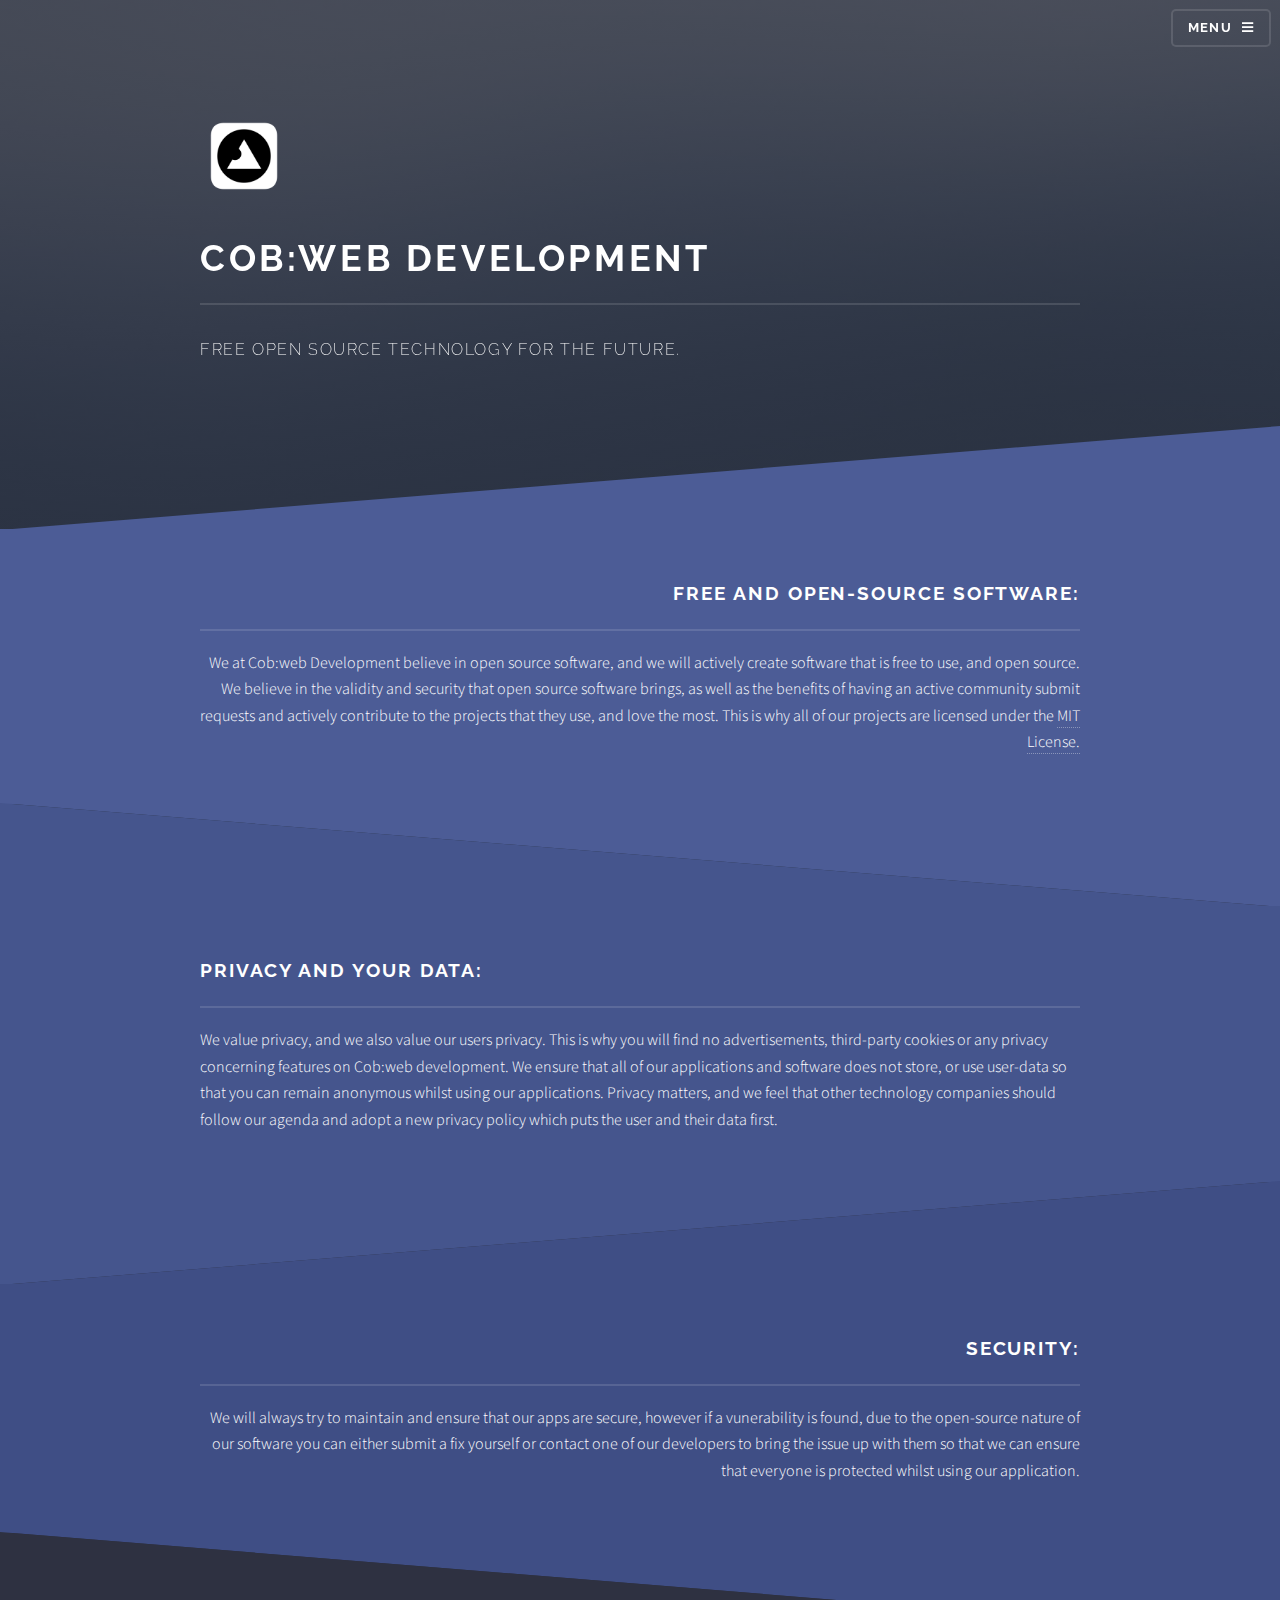
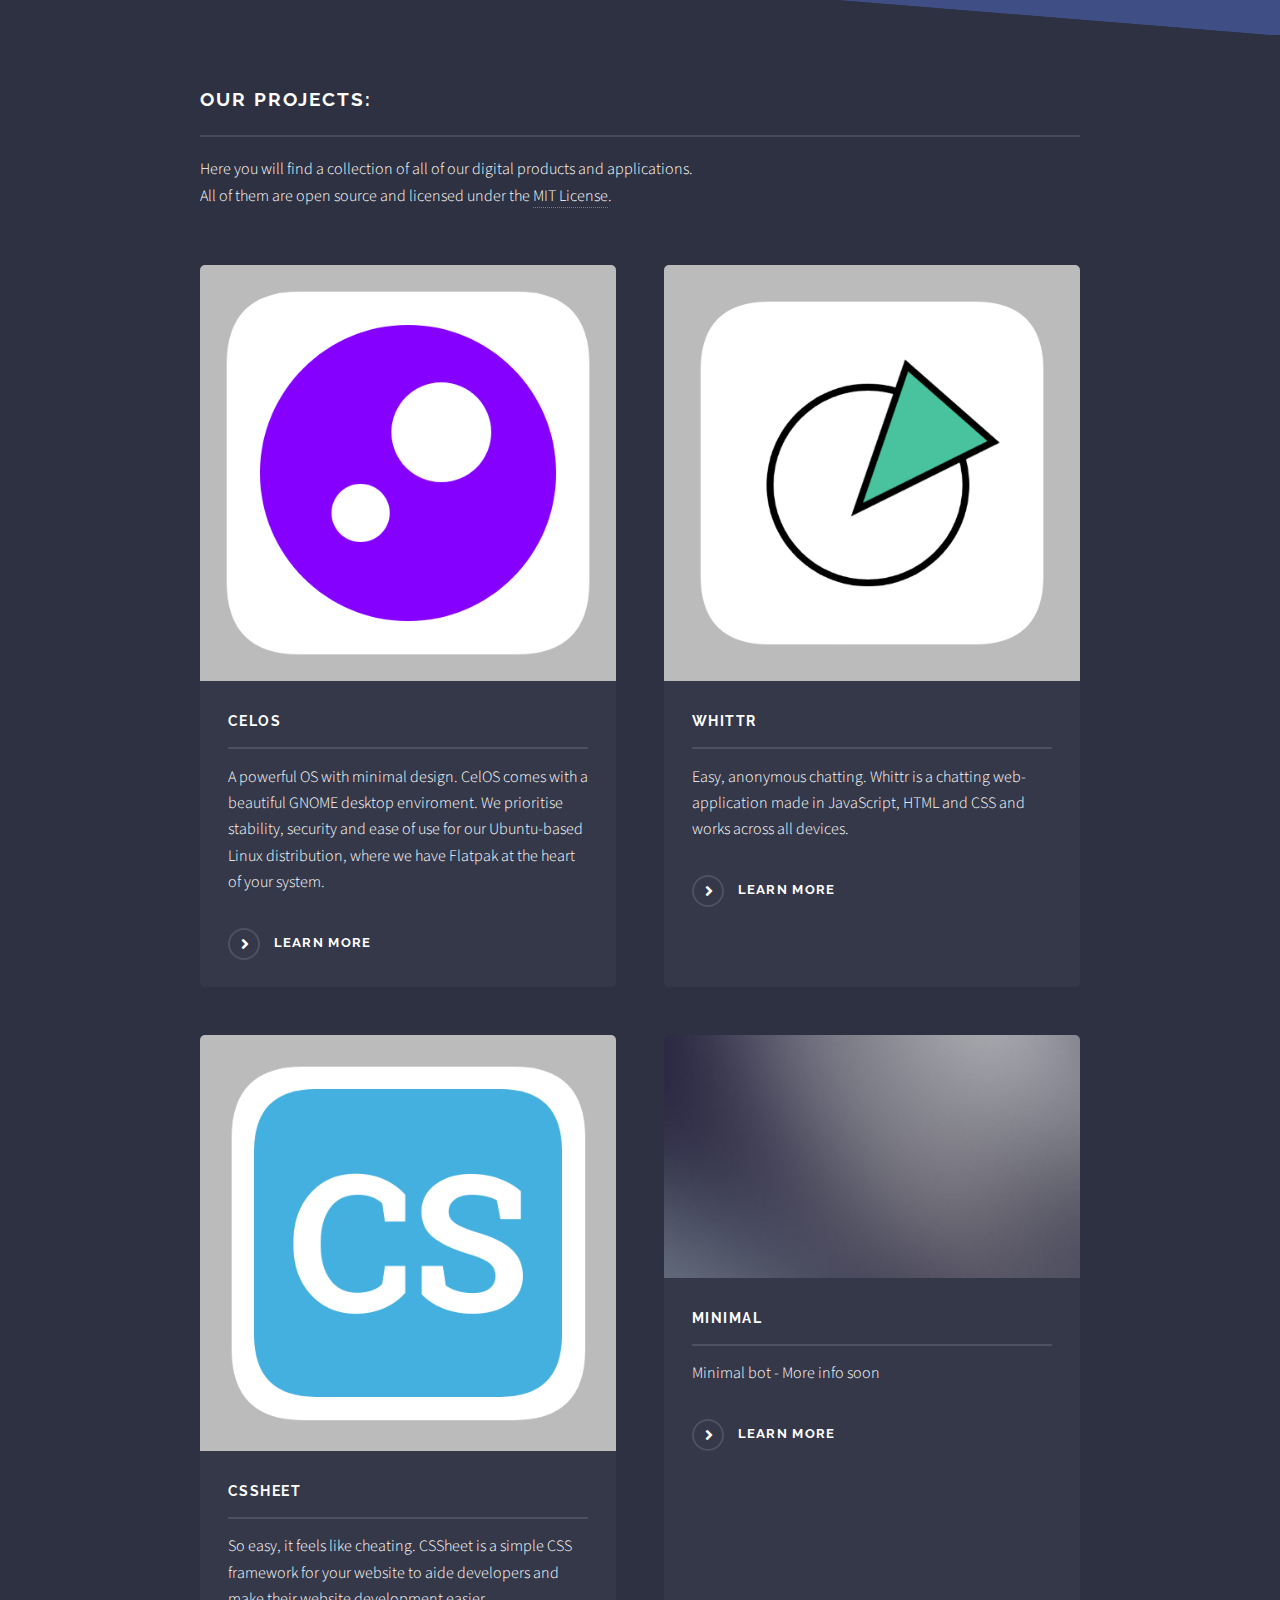
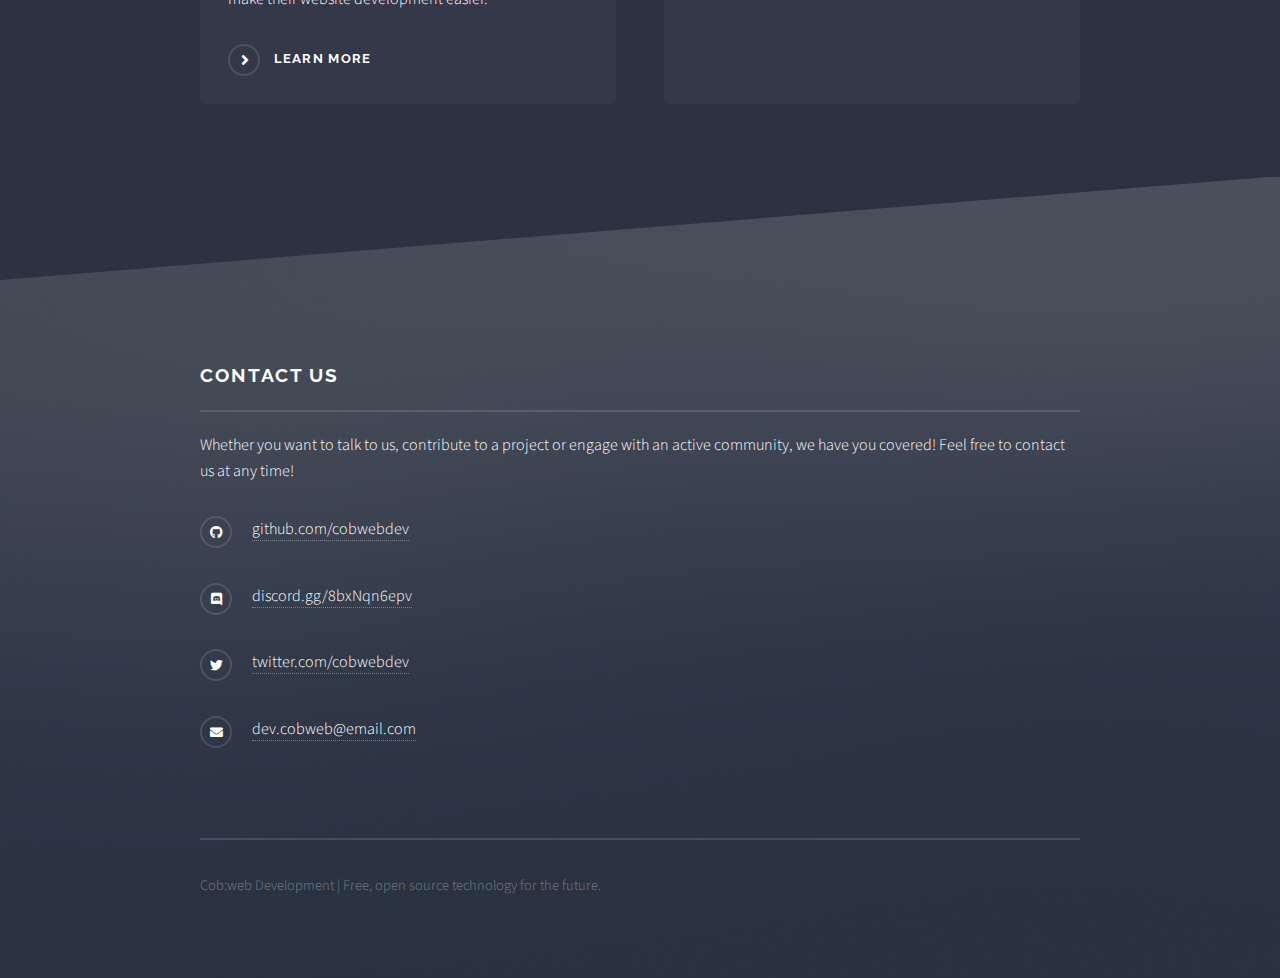
<file: index.html>
<!DOCTYPE HTML>

<html>
	<head>
		<title>Cob:web Development</title>
		<meta charset="utf-8" />
		<meta name="viewport" content="width=device-width, initial-scale=1, user-scalable=no" />
		<link rel="stylesheet" href="assets/css/main.css" />
		<noscript><link rel="stylesheet" href="assets/css/noscript.css" /></noscript>
		<link href="assets/img/mainlogo.png" rel="icon">
	</head>
	<body class="is-preload">

		<style>
			html {
  scroll-behavior: smooth;
}

		</style>

		<!-- Page Wrapper -->
			<div id="page-wrapper">

				<!-- Header -->
					<header id="header" class="alt">
						<h1><a href="index.html">Cob:web Development</a></h1>
						<nav>
							<a href="#menu">Menu</a>
						</nav>
					</header>

				<!-- Menu -->
					<nav id="menu">
						<div class="inner">
							<h2>Menu</h2>
							<ul class="links">
								<li><a href="#">Home</a></li>
								<li><a href="#four">Projects</a></li>
								<li><a href="#footer">Contact us</a></li>
							</ul>
							<a href="#" class="close">Close</a>
						</div>
					</nav>

				<!-- Banner -->
				<section id="banner">
					<div class="inner">
						<div class="logo"><img src="assets/img/mainlogo.png" width="10%" height="10%" /></div>
						<h2>Cob:web Development</h2>
						<p>Free Open Source technology for the future.</p>
					</div>
				</section>

				<!-- Wrapper -->
					<section id="wrapper">

						<!-- One -->
							<section id="one" class="wrapper spotlight style1">
								<div class="inner">
									<div class="content">
										<h2 class="major">Free and Open-Source Software:</h2>
										<p> We at Cob:web Development believe in open source software, and we will actively create software that is free to use, and open source. We believe in the validity and security that open source software brings, as well as the benefits of having an active community submit requests and actively contribute to the projects that they use, and love the most. This is why all of our projects are licensed under the <a href="https://opensource.org/licenses/MIT" target="_blank">MIT License.</a></p>
									</div>
								</div>
							</section>

						<!-- Two -->
							<section id="two" class="wrapper alt spotlight style2">
								<div class="inner">
									<div class="content">
										<h2 class="major">Privacy and your data:</h2>
										<p> We value privacy, and we also value our users privacy. This is why you will find no advertisements, third-party cookies or any privacy concerning features on Cob:web development. We ensure that all of our applications and software does not store, or use user-data so that you can remain anonymous whilst using our applications. Privacy matters, and we feel that other technology companies should follow our agenda and adopt a new privacy policy which puts the user and their data first. </p>					
									</div>
								</div>
							</section>

						<!-- Three -->
							<section id="three" class="wrapper spotlight style3">
								<div class="inner">
									<div class="content">
										<h2 class="major">Security:</h2>
										<p> We will always try to maintain and ensure that our apps are secure, however if a vunerability is found, due to the open-source nature of our software you can either submit a fix yourself or contact one of our developers to bring the issue up with them so that we can ensure that everyone is protected whilst using our application.</p>
									</div>
								</div>
							</section>

						<!-- Four -->
							<section id="four" class="wrapper alt style1">
								<div class="inner">
									<h2 class="major">Our projects:</h2>
									<p>Here you will find a collection of all of our digital products and applications. <br>All of them are open source and licensed under the <a href="https://opensource.org/licenses/MIT" target="_blank">MIT License</a>.</p>
									
									<section class="features">

										<article>
											<a href="https://celos.cob-web.xyz/" class="image"><img src="assets/img/CelOS-logo.png" alt="" width="20%" height="20%"/></a>
											<h3 class="major">CelOS</h3>
											<p>A powerful OS with minimal design. CelOS comes with a beautiful GNOME desktop enviroment. We prioritise stability, security and ease of use for our Ubuntu-based Linux distribution, where we have Flatpak at the heart of your system.</p>
											<a href="https://cob-web.xyz/celos/" class="special">Learn more</a>
										</article>

										<article>
											<a href="https://whittr.xyz" class="image"><img src="assets/img/Whittr-logo.png" alt="" /></a>
											<h3 class="major">Whittr</h3>
											<p>Easy, anonymous chatting. Whittr is a chatting web-application made in JavaScript, HTML and CSS and works across all devices.</p>
											<a href="https://whittr.xyz" class="special">Learn more</a>
										</article>

										<article>
											<a href="https://cob-web.xyz/cssheet/" class="image"><img src="assets/img/CSSheet-logo.png" alt="" /></a>
											<h3 class="major">CSSheet</h3>
											<p>So easy, it feels like cheating. CSSheet is a simple CSS framework for your website to aide developers and make their website development easier.</p>
											<a href="https://cob-web.xyz/cssheet/" class="special">Learn more</a>
										</article>
										
										<article>
											<a href="https://cob-web.xyz/minimal/" class="image"><img src="images/pic07.jpg" alt="" /></a>
											<h3 class="major">Minimal</h3>
											<p>Minimal bot - More info soon</p>
											<a href="https://cob-web.xyz/minimal/" class="special">Learn more</a>
										</article>

									</section>
								</div>
							</section>
					</section>

				<!-- Footer -->
					<section id="footer">
						<div class="inner">
							<h2 class="major">Contact us</h2>
							<p>Whether you want to talk to us, contribute to a project or engage with an active community, we have you covered! Feel free to contact us at any time!</p>

							<ul class="contact">
								<li class="icon brands fa-github"><a href="https://github.com/cobwebdev/">github.com/cobwebdev</a></li>
								<li class="icon brands fa-discord"><a href="https://discord.gg/8bxNqn6epv">discord.gg/8bxNqn6epv</a></li>
								<li class="icon brands fa-twitter"><a href="https://twitter.com/cobwebdev/">twitter.com/cobwebdev</a></li>
								<li class="icon solid fa-envelope"><a href="mailto:dev.cobweb@email.com">dev.cobweb@email.com</a></li>
							</ul>

							<ul class="copyright">
								<li>Cob:web Development | Free, open source technology for the future.</li>
							</ul>
						</div>
					</section>

			</div>

		<!-- Scripts -->
			<script src="assets/js/jquery.min.js"></script>
			<script src="assets/js/jquery.scrollex.min.js"></script>
			<script src="assets/js/browser.min.js"></script>
			<script src="assets/js/breakpoints.min.js"></script>
			<script src="assets/js/util.js"></script>
			<script src="assets/js/main.js"></script>

	</body>
</html>
</file>
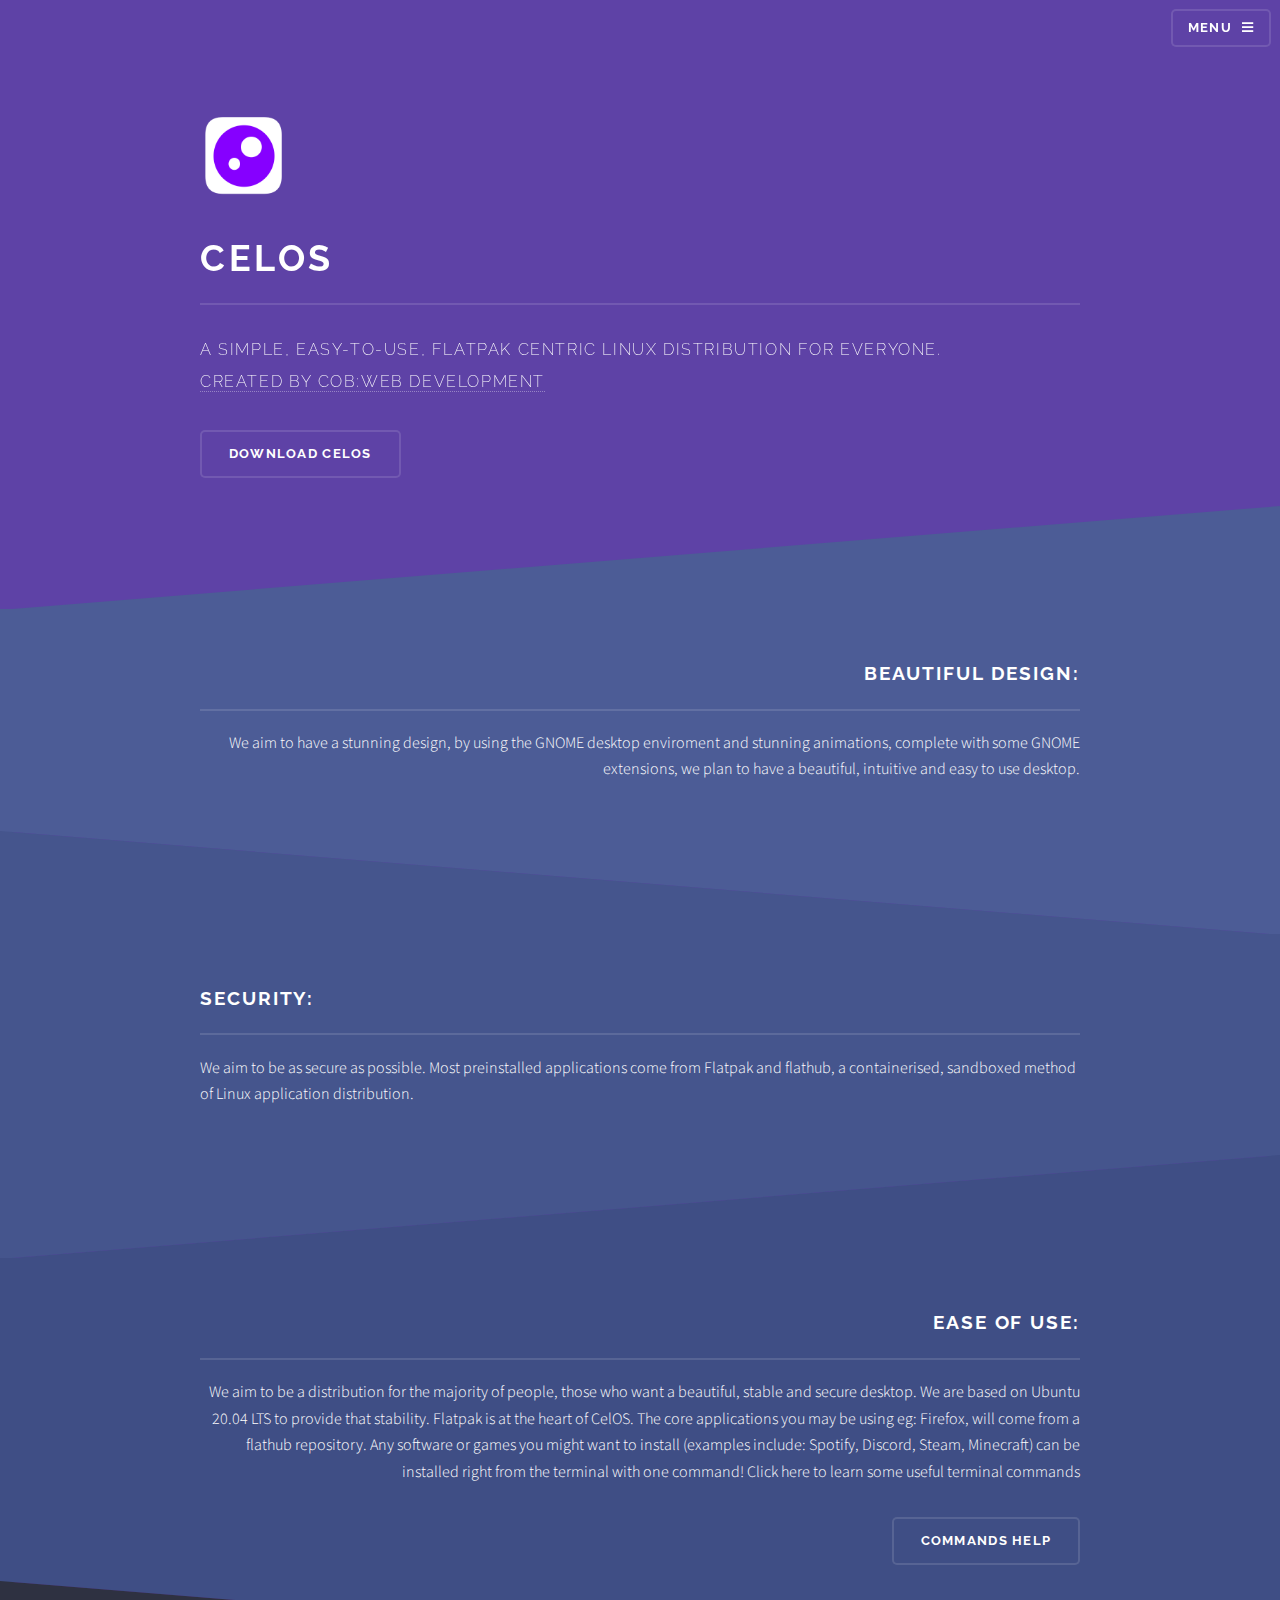
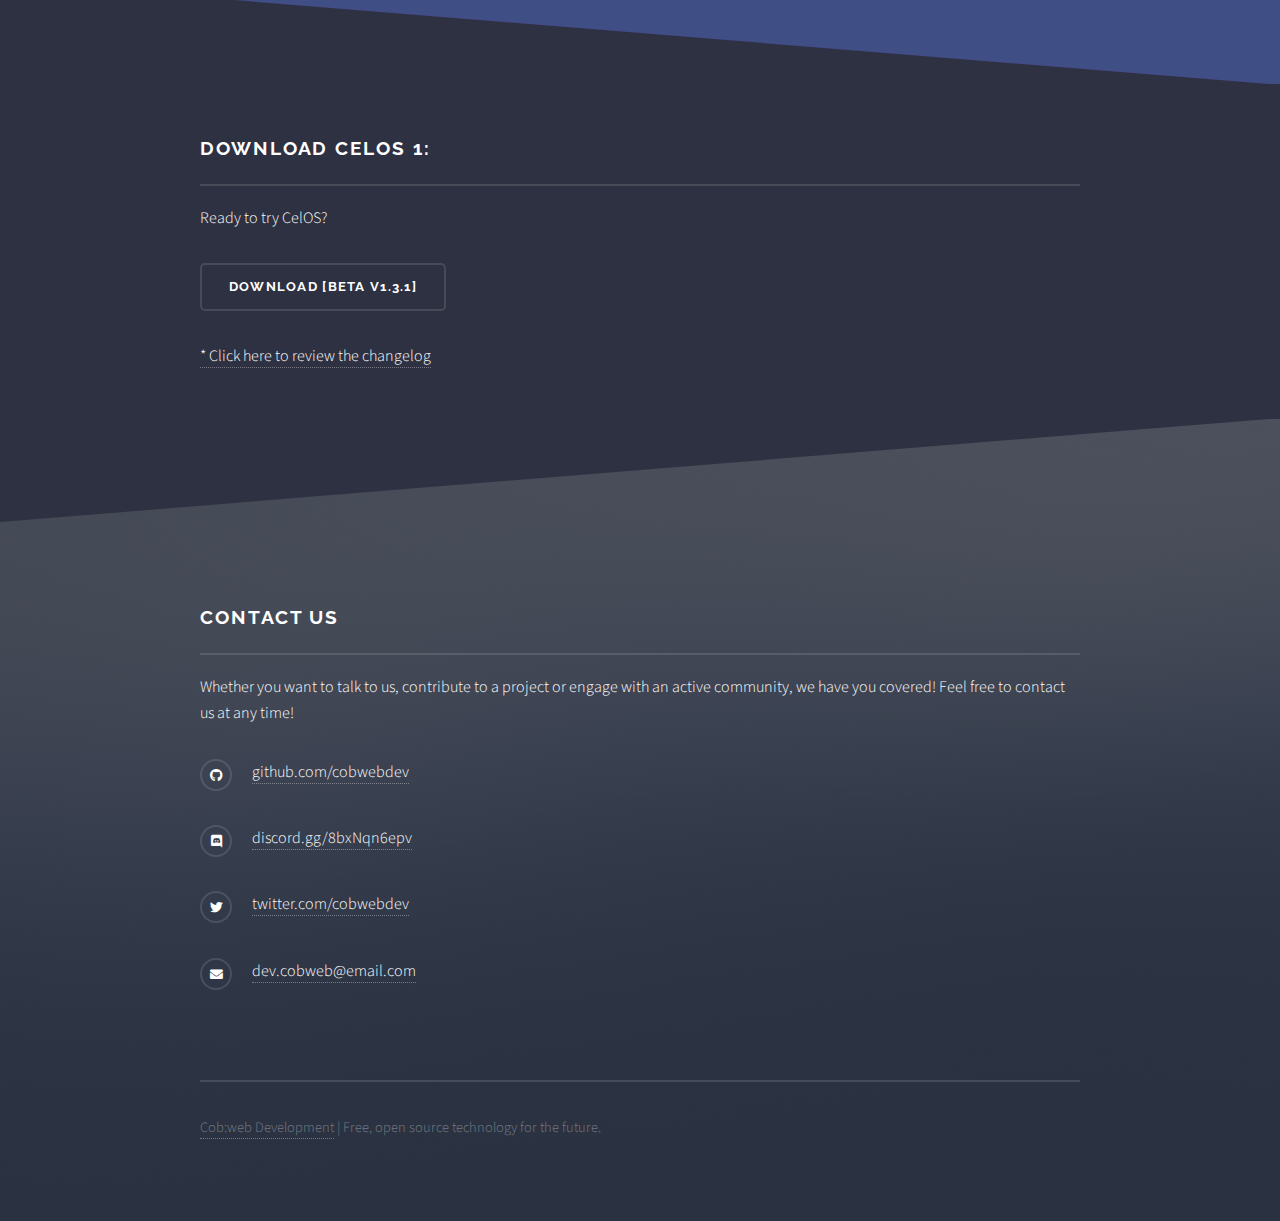
<file: celos/index.html>
<!DOCTYPE HTML>

<html>
	<head>
		<title>CelOS | A simple, easy-to-use Linux distribution for everyone</title>
		<meta charset="utf-8" />
		<meta name="viewport" content="width=device-width, initial-scale=1, user-scalable=no" />
		<link rel="stylesheet" href="assets/css/main.css" />
		<noscript><link rel="stylesheet" href="assets/css/noscript.css" /></noscript>
		<link href="assets/img/CelOS.png" rel="icon">
	</head>
	<body class="is-preload">

		<style>
			html {
  scroll-behavior: smooth;
}

	.nouline {
		text-decoration: none;
	}
		</style>

		<!-- Page Wrapper -->
			<div id="page-wrapper">

				<!-- Header -->
					<header id="header" class="alt">
						<h1><a href="index.html">CelOS</a></h1>
						<nav>
							<a href="#menu">Menu</a>
						</nav>
					</header>

				<!-- Menu -->
					<nav id="menu">
						<div class="inner">
							<h2>Menu</h2>
							<ul class="links">
								<li><a href="index.html">Home</a></li>
								<li><a href="#one">About CelOS</a></li>
								<li><a href="#four">Download</a></li>
								<li><a href="#footer">Contact us</a></li>
							</ul>
							<a href="#" class="close">Close</a>
						</div>
					</nav>

				<!-- Banner -->
				<section id="banner">
					<div class="inner">
						<div class="logo"><img src="assets/img/CelOS.png" width="10%" height="10%" /></div>
						<h2>CelOS</h2>
						<p>A simple, easy-to-use, flatpak centric Linux distribution for everyone. <br> <a href="https://cob-web.xyz/">Created by Cob:web Development</a></p>
						<a href="#four" class="button">Download CelOS</a>
					</div>
				</section>

				<!-- Wrapper -->
					<section id="wrapper">

						<!-- One -->
							<section id="one" class="wrapper spotlight style1">
								<div class="inner">
									<div class="content">
										<h2 class="major">Beautiful Design:</h2>
										<p>We aim to have a stunning design, by using the GNOME desktop enviroment and stunning animations, complete with some GNOME extensions, we plan to have a beautiful, intuitive and easy to use desktop.</p>
									</div>
								</div>
							</section>

						<!-- Two -->
							<section id="two" class="wrapper alt spotlight style2">
								<div class="inner">
									<div class="content">
										<h2 class="major">Security:</h2>
										<p> We aim to be as secure as possible. Most preinstalled applications come from Flatpak and flathub, a containerised, sandboxed method of Linux application distribution.</p>					
									</div>
								</div>
							</section>

						<!-- Three -->
							<section id="three" class="wrapper spotlight style3">
								<div class="inner">
									<div class="content">
										<h2 class="major">Ease of use:</h2>
										<p>We aim to be a distribution for the majority of people, those who want a beautiful, stable and secure desktop. We are based on Ubuntu 20.04 LTS to provide that stability. Flatpak is at the heart of CelOS. The core applications you may be using eg: Firefox, will come from a flathub repository. Any software or games you might want to install (examples include: Spotify, Discord, Steam, Minecraft) can be installed right from the terminal with one command! Click here to learn some useful terminal commands</p>

										<a href="commands.html" class="button">Commands help</a>

									</div>
								</div>
							</section>

						<!-- Four -->
							<section id="four" class="wrapper alt style1">
								<div class="inner">
									<h2 class="major">Download CelOS 1:</h2>
									<p>Ready to try CelOS?</p>
									
									<section class="features">

										<a href="https://mega.nz/file/o5gXEKBS#rLlEAWgFzJUE7iVqLRSza1nUSndGasItoB_dl4sz2xM" class="button">Download [Beta v1.3.1]</a>
									</section>

									<p><a href="changelog.html">* Click here to review the changelog</a></p>

								</div>
							</section>
					</section>

				<!-- Footer -->
					<section id="footer">
						<div class="inner">
							<h2 class="major">Contact us</h2>
							<p>Whether you want to talk to us, contribute to a project or engage with an active community, we have you covered! Feel free to contact us at any time!</p>

							<ul class="contact">
								<li class="icon brands fa-github"><a href="https://github.com/cobwebdev/">github.com/cobwebdev</a></li>
								<li class="icon brands fa-discord"><a href="https://discord.gg/8bxNqn6epv">discord.gg/8bxNqn6epv</a></li>
								<li class="icon brands fa-twitter"><a href="https://twitter.com/cobwebdev/">twitter.com/cobwebdev</a></li>
								<li class="icon solid fa-envelope"><a href="mailto:dev.cobweb@email.com">dev.cobweb@email.com</a></li>
							</ul>

							<ul class="copyright">
								<li><a href="https://cob-web.xyz/">Cob:web Development</a> | Free, open source technology for the future.</li>
							</ul>
						</div>
					</section>
			</div>

		<!-- Scripts -->
			<script src="assets/js/jquery.min.js"></script>
			<script src="assets/js/jquery.scrollex.min.js"></script>
			<script src="assets/js/browser.min.js"></script>
			<script src="assets/js/breakpoints.min.js"></script>
			<script src="assets/js/util.js"></script>
			<script src="assets/js/main.js"></script>

	</body>
</html>
</file>
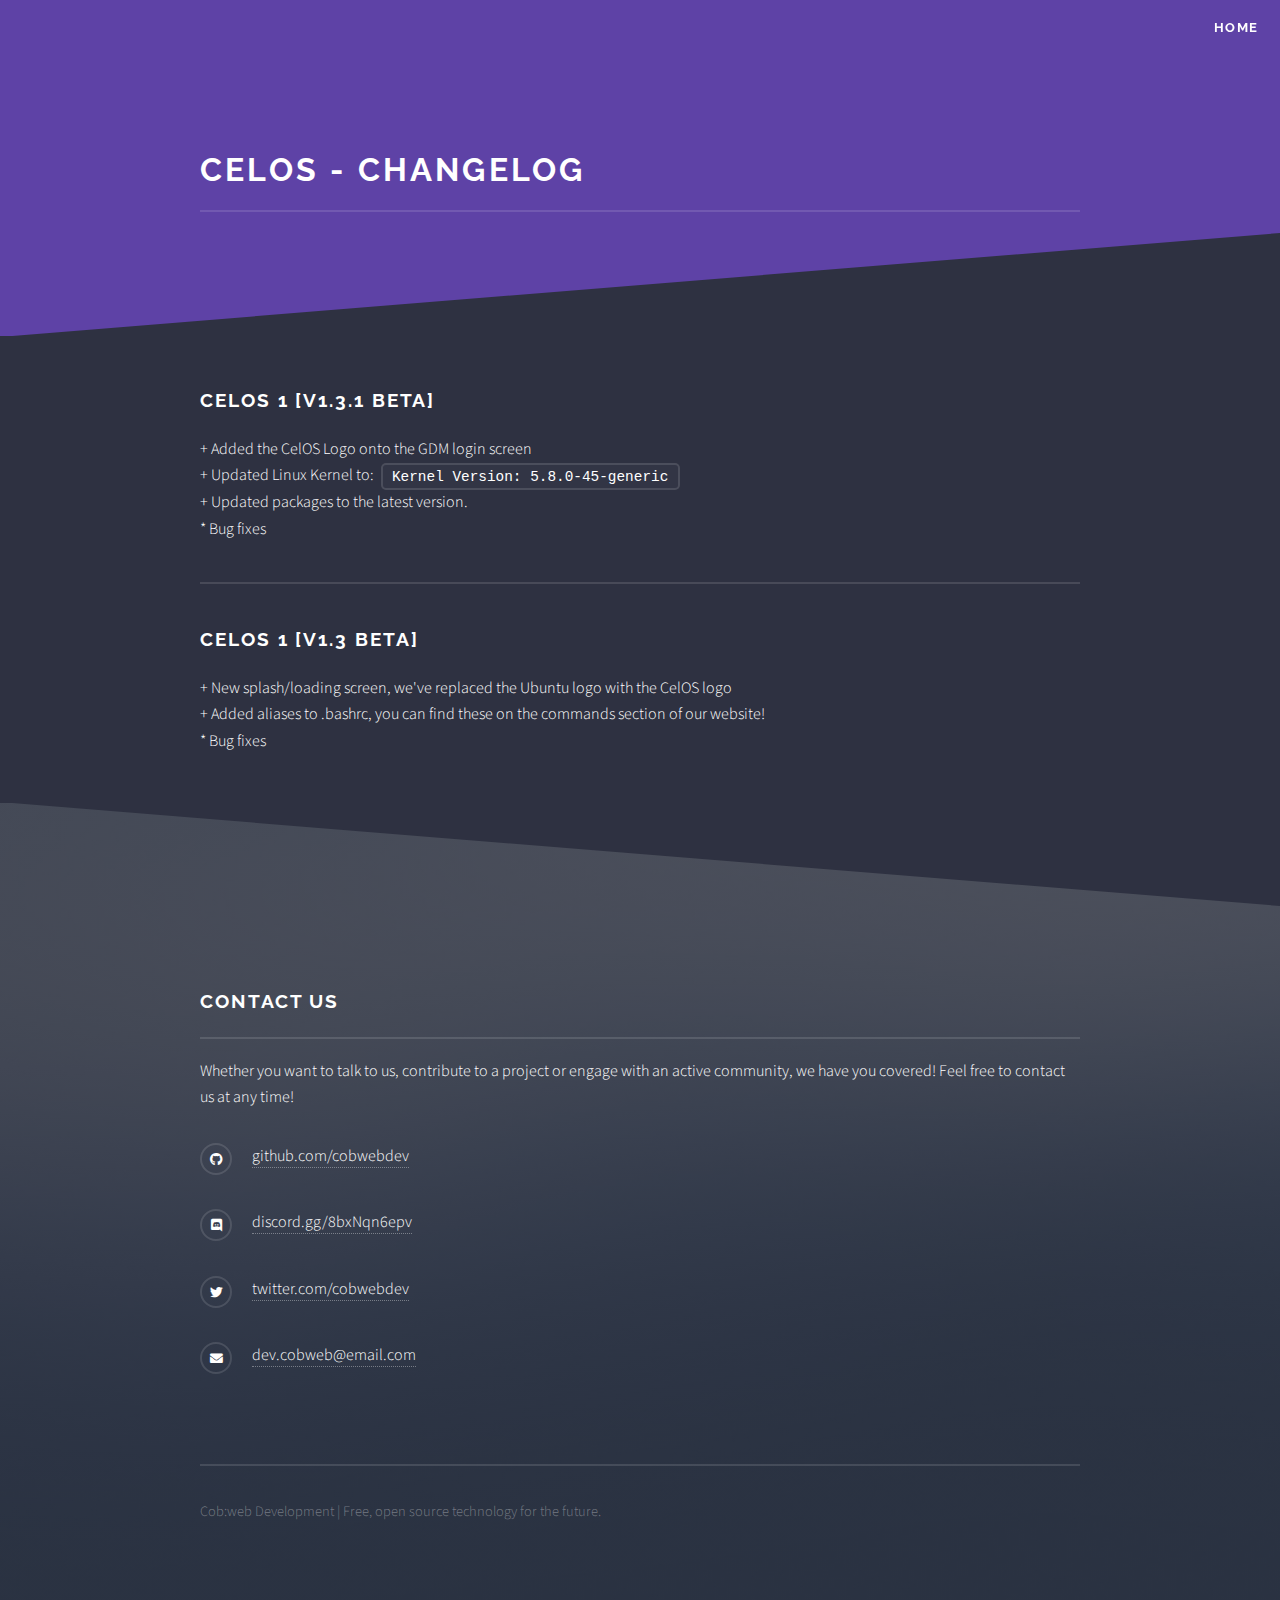
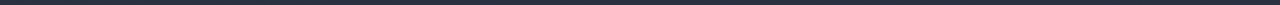
<file: celos/changelog.html>
<!DOCTYPE HTML>

<html>
	<head>
		<title>CelOS | Commands</title>
		<meta charset="utf-8" />
		<meta name="viewport" content="width=device-width, initial-scale=1, user-scalable=no" />
		<link rel="stylesheet" href="assets/css/main.css" />
		<noscript><link rel="stylesheet" href="assets/css/noscript.css" /></noscript>
	</head>
	<body class="is-preload">

		<!-- Page Wrapper -->
			<div id="page-wrapper">

				<!-- Header -->
				<header id="header" class="alt">
					<h1><a href="index.html">CelOS</a></h1>
					<nav>
						<a href="index.html">Home</a>
					</nav>
				</header>

			<!-- Menu -->
				<nav id="menu">
					<div class="inner">
						<h2>Menu</h2>
						<ul class="links">
							<li><a href="index.html">CelOS Home</a></li>
						</ul>
						<a href="#" class="close">Close</a>
					</div>
				</nav>

				<!-- Wrapper -->
					<section id="wrapper">
						<header>
							<div class="inner">
								<h2>CelOS - Changelog</h2>
							</div>
						</header>

						<!-- Content -->
							<div class="wrapper">
								<div class="inner">

									<section>
									
										<h2>CelOS 1 [v1.3.1 Beta]</h2>
										<p>
											+ Added the CelOS Logo onto the GDM login screen <br>
											+ Updated Linux Kernel to: <code>Kernel Version: 5.8.0-45-generic</code> <br>
											+ Updated packages to the latest version. <br>
											* Bug fixes
										</p>
	
										<hr>
	
										<h2>CelOS 1 [v1.3 Beta]</h2>
										<p>
											+ New splash/loading screen, we've replaced the Ubuntu logo with the CelOS logo <br>
											+ Added aliases to .bashrc, you can find these on the commands section of our website! <br>
											* Bug fixes
										</p>



									</section>
				</div>
			</section>

								<!-- Footer -->
								<section id="footer">
									<div class="inner">
										<h2 class="major">Contact us</h2>
										<p>Whether you want to talk to us, contribute to a project or engage with an active community, we have you covered! Feel free to contact us at any time!</p>
			
										<ul class="contact">
											<li class="icon brands fa-github"><a href="https://github.com/cobwebdev/">github.com/cobwebdev</a></li>
											<li class="icon brands fa-discord"><a href="https://discord.gg/8bxNqn6epv">discord.gg/8bxNqn6epv</a></li>
											<li class="icon brands fa-twitter"><a href="https://twitter.com/cobwebdev/">twitter.com/cobwebdev</a></li>
											<li class="icon solid fa-envelope"><a href="mailto:dev.cobweb@email.com">dev.cobweb@email.com</a></li>
										</ul>
			
										<ul class="copyright">
											<li>Cob:web Development | Free, open source technology for the future.</li>
										</ul>
									</div>
								</section>
							</div>

		<!-- Scripts -->
			<script src="assets/js/jquery.min.js"></script>
			<script src="assets/js/jquery.scrollex.min.js"></script>
			<script src="assets/js/browser.min.js"></script>
			<script src="assets/js/breakpoints.min.js"></script>
			<script src="assets/js/util.js"></script>
			<script src="assets/js/main.js"></script>

	</body>
</html>
</file>
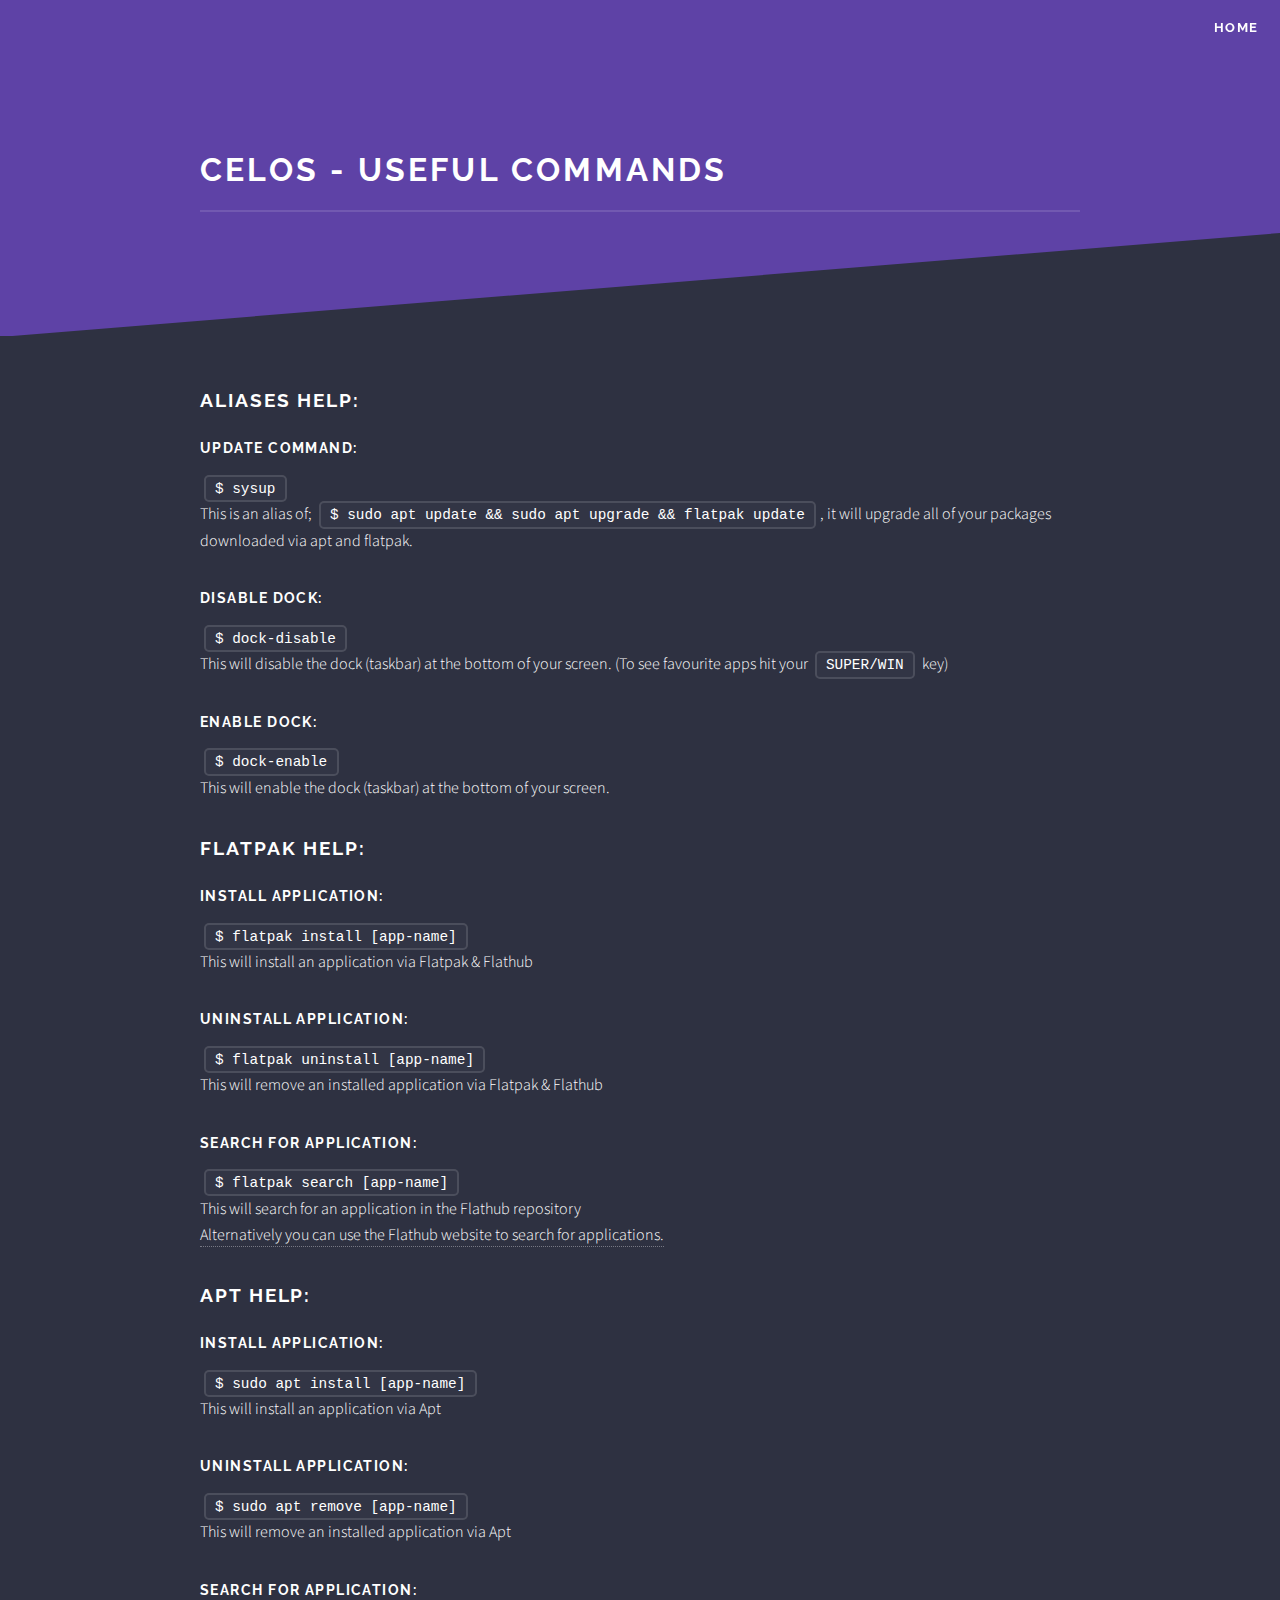
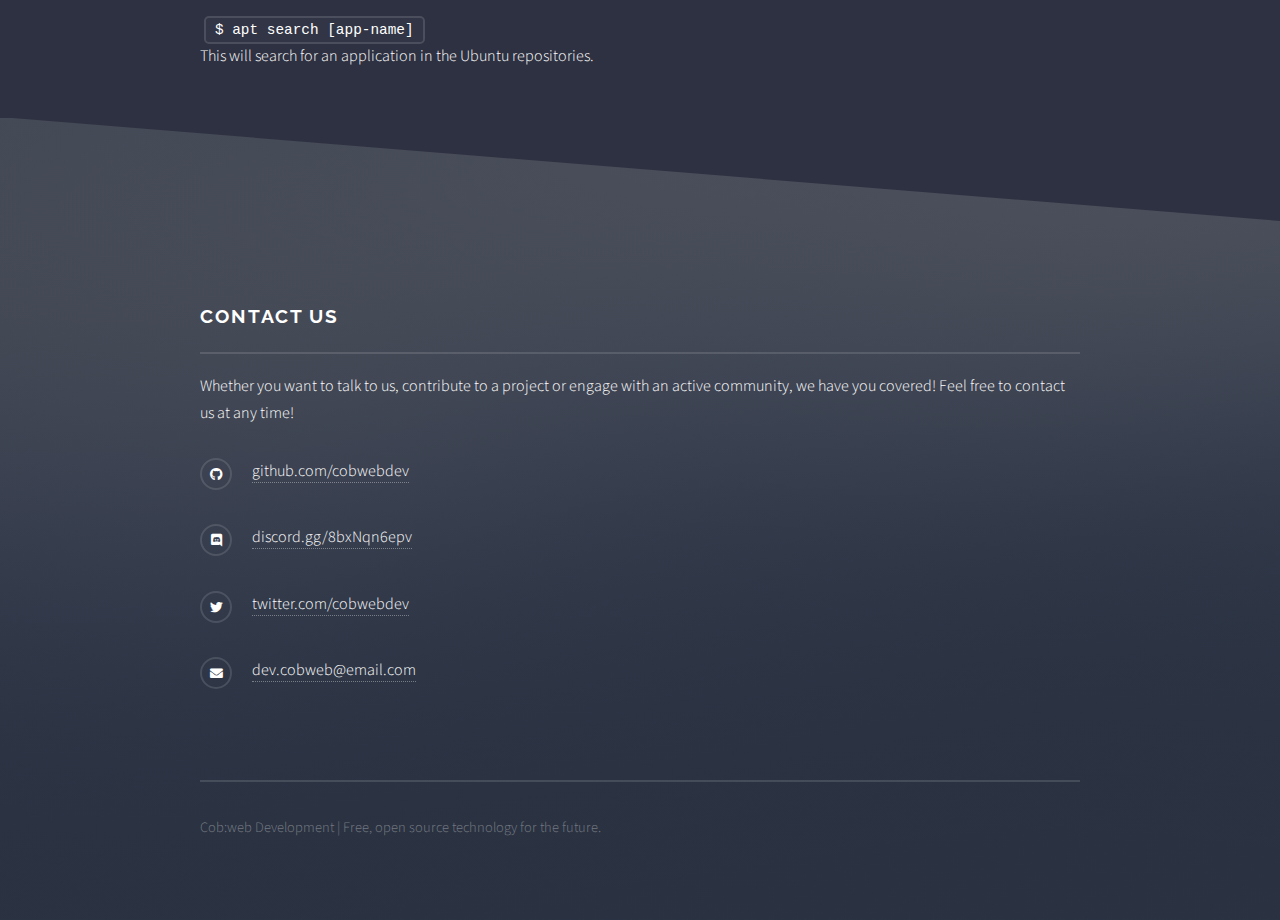
<file: celos/commands.html>
<!DOCTYPE HTML>

<html>
	<head>
		<title>CelOS | Commands</title>
		<meta charset="utf-8" />
		<meta name="viewport" content="width=device-width, initial-scale=1, user-scalable=no" />
		<link rel="stylesheet" href="assets/css/main.css" />
		<noscript><link rel="stylesheet" href="assets/css/noscript.css" /></noscript>
	</head>
	<body class="is-preload">

		<!-- Page Wrapper -->
			<div id="page-wrapper">

				<!-- Header -->
				<header id="header" class="alt">
					<h1><a href="index.html">CelOS</a></h1>
					<nav>
						<a href="index.html">Home</a>
					</nav>
				</header>

			<!-- Menu -->
				<nav id="menu">
					<div class="inner">
						<h2>Menu</h2>
						<ul class="links">
							<li><a href="index.html">CelOS Home</a></li>
						</ul>
						<a href="#" class="close">Close</a>
					</div>
				</nav>

				<!-- Wrapper -->
					<section id="wrapper">
						<header>
							<div class="inner">
								<h2>CelOS - Useful Commands</h2>
							</div>
						</header>

						<!-- Content -->
							<div class="wrapper">
								<div class="inner">

									<section>
									
										<h2>Aliases help:</h2>

									<h3>Update command:</h3>
									<code>$ sysup</code>
									<p>This is an alias of; <code>$ sudo apt update && sudo apt upgrade && flatpak update</code>, it will upgrade all of your packages downloaded via apt and flatpak.</p>

									<h3>Disable dock:</h3>
									<code>$ dock-disable</code>
									<p>This will disable the dock (taskbar) at the bottom of your screen. (To see favourite apps hit your <code>SUPER/WIN</code> key)</p>

									<h3>Enable dock:</h3>
									<code>$ dock-enable</code>
									<p>This will enable the dock (taskbar) at the bottom of your screen.</p>

									<h2>Flatpak help:</h2>

									<h3>Install application:</h3>
									<code>$ flatpak install [app-name]</code>
									<p>This will install an application via Flatpak & Flathub</p>

									<h3>Uninstall application:</h3>
									<code>$ flatpak uninstall [app-name]</code>
									<p>This will remove an installed application via Flatpak & Flathub</p>

									<h3>Search for application:</h3>
									<code>$ flatpak search [app-name]</code>
									<p>This will search for an application in the Flathub repository <br><a href="https://flathub.org" target="_blank">Alternatively you can use the Flathub website to search for applications.</a></p>
									
									<h2>Apt help:</h2>

									<h3>Install application:</h3>
									<code>$ sudo apt install [app-name]</code>
									<p>This will install an application via Apt</p>

									<h3>Uninstall application:</h3>
									<code>$ sudo apt remove [app-name]</code>
									<p>This will remove an installed application via Apt</p>

									<h3>Search for application:</h3>
									<code>$ apt search [app-name]</code>
									<p>This will search for an application in the Ubuntu repositories.</p>
					</section>
				</div>
			</section>

								<!-- Footer -->
								<section id="footer">
									<div class="inner">
										<h2 class="major">Contact us</h2>
										<p>Whether you want to talk to us, contribute to a project or engage with an active community, we have you covered! Feel free to contact us at any time!</p>
			
										<ul class="contact">
											<li class="icon brands fa-github"><a href="https://github.com/cobwebdev/">github.com/cobwebdev</a></li>
											<li class="icon brands fa-discord"><a href="https://discord.gg/8bxNqn6epv">discord.gg/8bxNqn6epv</a></li>
											<li class="icon brands fa-twitter"><a href="https://twitter.com/cobwebdev/">twitter.com/cobwebdev</a></li>
											<li class="icon solid fa-envelope"><a href="mailto:dev.cobweb@email.com">dev.cobweb@email.com</a></li>
										</ul>
			
										<ul class="copyright">
											<li>Cob:web Development | Free, open source technology for the future.</li>
										</ul>
									</div>
								</section>
							</div>

		<!-- Scripts -->
			<script src="assets/js/jquery.min.js"></script>
			<script src="assets/js/jquery.scrollex.min.js"></script>
			<script src="assets/js/browser.min.js"></script>
			<script src="assets/js/breakpoints.min.js"></script>
			<script src="assets/js/util.js"></script>
			<script src="assets/js/main.js"></script>

	</body>
</html>
</file>
<file: assets/css/noscript.css>
/*
	Solid State by HTML5 UP
	html5up.net | @ajlkn
	Free for personal and commercial use under the CCA 3.0 license (html5up.net/license)
*/

/* Banner */

	body.is-preload #banner .logo {
		-moz-transform: none;
		-webkit-transform: none;
		-ms-transform: none;
		transform: none;
		opacity: 1;
	}

	body.is-preload #banner h2 {
		opacity: 1;
		-moz-transform: none;
		-webkit-transform: none;
		-ms-transform: none;
		transform: none;
		-moz-filter: none;
		-webkit-filter: none;
		-ms-filter: none;
		filter: none;
	}

	body.is-preload #banner p {
		opacity: 01;
		-moz-transform: none;
		-webkit-transform: none;
		-ms-transform: none;
		transform: none;
		-moz-filter: none;
		-webkit-filter: none;
		-ms-filter: none;
		filter: none;
	}
</file>
<file: celos/assets/css/noscript.css>
/*
	Solid State by HTML5 UP
	html5up.net | @ajlkn
	Free for personal and commercial use under the CCA 3.0 license (html5up.net/license)
*/

/* Banner */

	body.is-preload #banner .logo {
		-moz-transform: none;
		-webkit-transform: none;
		-ms-transform: none;
		transform: none;
		opacity: 1;
	}

	body.is-preload #banner h2 {
		opacity: 1;
		-moz-transform: none;
		-webkit-transform: none;
		-ms-transform: none;
		transform: none;
		-moz-filter: none;
		-webkit-filter: none;
		-ms-filter: none;
		filter: none;
	}

	body.is-preload #banner p {
		opacity: 01;
		-moz-transform: none;
		-webkit-transform: none;
		-ms-transform: none;
		transform: none;
		-moz-filter: none;
		-webkit-filter: none;
		-ms-filter: none;
		filter: none;
	}
</file>
<file: assets/css/main.css>
@import url(fontawesome-all.min.css);
@import url("https://fonts.googleapis.com/css?family=Raleway:200,700|Source+Sans+Pro:300,600,300italic,600italic");

html, body, div, span, applet, object,
iframe, h1, h2, h3, h4, h5, h6, p, blockquote,
pre, a, abbr, acronym, address, big, cite,
code, del, dfn, em, img, ins, kbd, q, s, samp,
small, strike, strong, sub, sup, tt, var, b,
u, i, center, dl, dt, dd, ol, ul, li, fieldset,
form, label, legend, table, caption, tbody,
tfoot, thead, tr, th, td, article, aside,
canvas, details, embed, figure, figcaption,
footer, header, hgroup, menu, nav, output, ruby,
section, summary, time, mark, audio, video {
	margin: 0;
	padding: 0;
	border: 0;
	font-size: 100%;
	font: inherit;
	vertical-align: baseline;}

article, aside, details, figcaption, figure,
footer, header, hgroup, menu, nav, section {
	display: block;}

body {
	line-height: 1;
}

ol, ul {
	list-style: none;
}

blockquote, q {
	quotes: none;
}

	blockquote:before, blockquote:after, q:before, q:after {
		content: '';
		content: none;
	}

table {
	border-collapse: collapse;
	border-spacing: 0;
}

body {
	-webkit-text-size-adjust: none;
}

mark {
	background-color: transparent;
	color: inherit;
}

input::-moz-focus-inner {
	border: 0;
	padding: 0;
}

input, select, textarea {
	-moz-appearance: none;
	-webkit-appearance: none;
	-ms-appearance: none;
	appearance: none;
}

/* Basic */

	@-ms-viewport {
		width: device-width;
	}

	body {
		-ms-overflow-style: scrollbar;
	}

	@media screen and (max-width: 480px) {

		html, body {
			min-width: 320px;
		}

	}

	html {
		box-sizing: border-box;
	}

	*, *:before, *:after {
		box-sizing: inherit;
	}

	body {
		background-color: #2e3141;
		background-image: linear-gradient(to top, rgba(46, 49, 65, 0.8), rgba(46, 49, 65, 0.8)), url("../../images/bg.jpg");
		background-size: auto,
 cover;
		background-attachment: fixed,
 fixed;
		background-position: center,
 center;
	}

		body.is-preload *, body.is-preload *:before, body.is-preload *:after {
			-moz-animation: none !important;
			-webkit-animation: none !important;
			-ms-animation: none !important;
			animation: none !important;
			-moz-transition: none !important;
			-webkit-transition: none !important;
			-ms-transition: none !important;
			transition: none !important;
		}

/* Type */

	body, input, select, textarea {
		color: #ffffff;
		font-family: "Source Sans Pro", Helvetica, sans-serif;
		font-size: 16.5pt;
		font-weight: 300;
		line-height: 1.65;
	}

		@media screen and (max-width: 1680px) {

			body, input, select, textarea {
				font-size: 13pt;
			}

		}

		@media screen and (max-width: 1280px) {

			body, input, select, textarea {
				font-size: 12pt;
			}

		}

		@media screen and (max-width: 980px) {

			body, input, select, textarea {
				font-size: 12pt;
			}

		}

		@media screen and (max-width: 736px) {

			body, input, select, textarea {
				font-size: 12pt;
			}

		}

		@media screen and (max-width: 480px) {

			body, input, select, textarea {
				font-size: 12pt;
			}

		}

	a {
		-moz-transition: color 0.2s ease-in-out, border-bottom-color 0.2s ease-in-out;
		-webkit-transition: color 0.2s ease-in-out, border-bottom-color 0.2s ease-in-out;
		-ms-transition: color 0.2s ease-in-out, border-bottom-color 0.2s ease-in-out;
		transition: color 0.2s ease-in-out, border-bottom-color 0.2s ease-in-out;
		border-bottom: dotted 1px rgba(255, 255, 255, 0.35);
		color: #ffffff;
		text-decoration: none;
	}

		a:hover {
			border-bottom-color: transparent;
			color: #ffffff !important;
		}

		a.special:not(.button) {
			text-decoration: none;
			border-bottom: 0;
			display: block;
			font-family: Raleway, Helvetica, sans-serif;
			font-size: 0.8em;
			font-weight: 700;
			letter-spacing: 0.1em;
			margin: 0 0 2em 0;
			text-transform: uppercase;
		}

			a.special:not(.button):before {
				-moz-osx-font-smoothing: grayscale;
				-webkit-font-smoothing: antialiased;
				display: inline-block;
				font-style: normal;
				font-variant: normal;
				text-rendering: auto;
				line-height: 1;
				text-transform: none !important;
				font-family: 'Font Awesome 5 Free';
				font-weight: 900;
			}

			a.special:not(.button):before {
				-moz-transition: background-color 0.2s ease-in-out;
				-webkit-transition: background-color 0.2s ease-in-out;
				-ms-transition: background-color 0.2s ease-in-out;
				transition: background-color 0.2s ease-in-out;
				border-radius: 100%;
				border: solid 2px rgba(255, 255, 255, 0.125);
				content: '\f105';
				display: inline-block;
				font-size: 1.25em;
				height: 2em;
				line-height: 1.75em;
				margin-right: 0.85em;
				text-align: center;
				text-indent: 0.15em;
				vertical-align: middle;
				width: 2em;
			}

			a.special:not(.button):hover:before {
				background-color: rgba(255, 255, 255, 0.025);
			}

			a.special:not(.button):active:before {
				background-color: rgba(255, 255, 255, 0.075);
			}

	strong, b {
		color: #ffffff;
		font-weight: 600;
	}

	em, i {
		font-style: italic;
	}

	p {
		margin: 0 0 2em 0;
	}

	h1, h2, h3, h4, h5, h6 {
		color: #ffffff;
		font-family: Raleway, Helvetica, sans-serif;
		font-weight: 700;
		letter-spacing: 0.1em;
		margin: 0 0 1em 0;
		text-transform: uppercase;
	}

		h1 a, h2 a, h3 a, h4 a, h5 a, h6 a {
			color: inherit;
			text-decoration: none;
			border-bottom: 0;
		}

		h1 span, h2 span, h3 span, h4 span, h5 span, h6 span {
			font-weight: 200;
		}

		h1.major, h2.major, h3.major, h4.major, h5.major, h6.major {
			padding-bottom: 1em;
			border-bottom: solid 2px rgba(255, 255, 255, 0.125);
		}

	h2 {
		font-size: 1.2em;
	}

	h3 {
		font-size: 0.9em;
	}

	h4 {
		font-size: 0.7em;
	}

	h5 {
		font-size: 0.7em;
	}

	h6 {
		font-size: 0.7em;
	}

	@media screen and (max-width: 736px) {

		h2 {
			font-size: 1em;
		}

		h3 {
			font-size: 0.8em;
		}

	}

	sub {
		font-size: 0.8em;
		position: relative;
		top: 0.5em;
	}

	sup {
		font-size: 0.8em;
		position: relative;
		top: -0.5em;
	}

	blockquote {
		border-left: solid 4px rgba(255, 255, 255, 0.125);
		font-style: italic;
		margin: 0 0 2em 0;
		padding: 0.5em 0 0.5em 2em;
	}

	code {
		background: rgba(255, 255, 255, 0.025);
		border-radius: 5px;
		border: solid 2px rgba(255, 255, 255, 0.125);
		font-family: "Courier New", monospace;
		font-size: 0.9em;
		margin: 0 0.25em;
		padding: 0.25em 0.65em;
	}

	pre {
		-webkit-overflow-scrolling: touch;
		font-family: "Courier New", monospace;
		font-size: 0.9em;
		margin: 0 0 2em 0;
	}

		pre code {
			display: block;
			line-height: 1.75em;
			padding: 1em 1.5em;
			overflow-x: auto;
		}

	hr {
		border: 0;
		border-bottom: solid 2px rgba(255, 255, 255, 0.125);
		margin: 2.5em 0;
	}

		hr.major {
			margin: 4em 0;
		}

	.align-left {
		text-align: left;
	}

	.align-center {
		text-align: center;
	}

	.align-right {
		text-align: right;
	}

/* Row */

	.row {
		display: flex;
		flex-wrap: wrap;
		box-sizing: border-box;
		align-items: stretch;
	}

		.row > * {
			box-sizing: border-box;
		}

		.row.gtr-uniform > * > :last-child {
			margin-bottom: 0;
		}

		.row.aln-left {
			justify-content: flex-start;
		}

		.row.aln-center {
			justify-content: center;
		}

		.row.aln-right {
			justify-content: flex-end;
		}

		.row.aln-top {
			align-items: flex-start;
		}

		.row.aln-middle {
			align-items: center;
		}

		.row.aln-bottom {
			align-items: flex-end;
		}

		.row > .imp {
			order: -1;
		}

		.row > .col-1 {
			width: 8.33333%;
		}

		.row > .off-1 {
			margin-left: 8.33333%;
		}

		.row > .col-2 {
			width: 16.66667%;
		}

		.row > .off-2 {
			margin-left: 16.66667%;
		}

		.row > .col-3 {
			width: 25%;
		}

		.row > .off-3 {
			margin-left: 25%;
		}

		.row > .col-4 {
			width: 33.33333%;
		}

		.row > .off-4 {
			margin-left: 33.33333%;
		}

		.row > .col-5 {
			width: 41.66667%;
		}

		.row > .off-5 {
			margin-left: 41.66667%;
		}

		.row > .col-6 {
			width: 50%;
		}

		.row > .off-6 {
			margin-left: 50%;
		}

		.row > .col-7 {
			width: 58.33333%;
		}

		.row > .off-7 {
			margin-left: 58.33333%;
		}

		.row > .col-8 {
			width: 66.66667%;
		}

		.row > .off-8 {
			margin-left: 66.66667%;
		}

		.row > .col-9 {
			width: 75%;
		}

		.row > .off-9 {
			margin-left: 75%;
		}

		.row > .col-10 {
			width: 83.33333%;
		}

		.row > .off-10 {
			margin-left: 83.33333%;
		}

		.row > .col-11 {
			width: 91.66667%;
		}

		.row > .off-11 {
			margin-left: 91.66667%;
		}

		.row > .col-12 {
			width: 100%;
		}

		.row > .off-12 {
			margin-left: 100%;
		}

		.row.gtr-0 {
			margin-top: 0;
			margin-left: 0em;
		}

			.row.gtr-0 > * {
				padding: 0 0 0 0em;
			}

			.row.gtr-0.gtr-uniform {
				margin-top: 0em;
			}

				.row.gtr-0.gtr-uniform > * {
					padding-top: 0em;
				}

		.row.gtr-25 {
			margin-top: 0;
			margin-left: -0.4375em;
		}

			.row.gtr-25 > * {
				padding: 0 0 0 0.4375em;
			}

			.row.gtr-25.gtr-uniform {
				margin-top: -0.4375em;
			}

				.row.gtr-25.gtr-uniform > * {
					padding-top: 0.4375em;
				}

		.row.gtr-50 {
			margin-top: 0;
			margin-left: -0.875em;
		}

			.row.gtr-50 > * {
				padding: 0 0 0 0.875em;
			}

			.row.gtr-50.gtr-uniform {
				margin-top: -0.875em;
			}

				.row.gtr-50.gtr-uniform > * {
					padding-top: 0.875em;
				}

		.row {
			margin-top: 0;
			margin-left: -1.75em;
		}

			.row > * {
				padding: 0 0 0 1.75em;
			}

			.row.gtr-uniform {
				margin-top: -1.75em;
			}

				.row.gtr-uniform > * {
					padding-top: 1.75em;
				}

		.row.gtr-150 {
			margin-top: 0;
			margin-left: -2.625em;
		}

			.row.gtr-150 > * {
				padding: 0 0 0 2.625em;
			}

			.row.gtr-150.gtr-uniform {
				margin-top: -2.625em;
			}

				.row.gtr-150.gtr-uniform > * {
					padding-top: 2.625em;
				}

		.row.gtr-200 {
			margin-top: 0;
			margin-left: -3.5em;
		}

			.row.gtr-200 > * {
				padding: 0 0 0 3.5em;
			}

			.row.gtr-200.gtr-uniform {
				margin-top: -3.5em;
			}

				.row.gtr-200.gtr-uniform > * {
					padding-top: 3.5em;
				}

		@media screen and (max-width: 1680px) {

			.row {
				display: flex;
				flex-wrap: wrap;
				box-sizing: border-box;
				align-items: stretch;
			}

				.row > * {
					box-sizing: border-box;
				}

				.row.gtr-uniform > * > :last-child {
					margin-bottom: 0;
				}

				.row.aln-left {
					justify-content: flex-start;
				}

				.row.aln-center {
					justify-content: center;
				}

				.row.aln-right {
					justify-content: flex-end;
				}

				.row.aln-top {
					align-items: flex-start;
				}

				.row.aln-middle {
					align-items: center;
				}

				.row.aln-bottom {
					align-items: flex-end;
				}

				.row > .imp-xlarge {
					order: -1;
				}

				.row > .col-1-xlarge {
					width: 8.33333%;
				}

				.row > .off-1-xlarge {
					margin-left: 8.33333%;
				}

				.row > .col-2-xlarge {
					width: 16.66667%;
				}

				.row > .off-2-xlarge {
					margin-left: 16.66667%;
				}

				.row > .col-3-xlarge {
					width: 25%;
				}

				.row > .off-3-xlarge {
					margin-left: 25%;
				}

				.row > .col-4-xlarge {
					width: 33.33333%;
				}

				.row > .off-4-xlarge {
					margin-left: 33.33333%;
				}

				.row > .col-5-xlarge {
					width: 41.66667%;
				}

				.row > .off-5-xlarge {
					margin-left: 41.66667%;
				}

				.row > .col-6-xlarge {
					width: 50%;
				}

				.row > .off-6-xlarge {
					margin-left: 50%;
				}

				.row > .col-7-xlarge {
					width: 58.33333%;
				}

				.row > .off-7-xlarge {
					margin-left: 58.33333%;
				}

				.row > .col-8-xlarge {
					width: 66.66667%;
				}

				.row > .off-8-xlarge {
					margin-left: 66.66667%;
				}

				.row > .col-9-xlarge {
					width: 75%;
				}

				.row > .off-9-xlarge {
					margin-left: 75%;
				}

				.row > .col-10-xlarge {
					width: 83.33333%;
				}

				.row > .off-10-xlarge {
					margin-left: 83.33333%;
				}

				.row > .col-11-xlarge {
					width: 91.66667%;
				}

				.row > .off-11-xlarge {
					margin-left: 91.66667%;
				}

				.row > .col-12-xlarge {
					width: 100%;
				}

				.row > .off-12-xlarge {
					margin-left: 100%;
				}

				.row.gtr-0 {
					margin-top: 0;
					margin-left: 0em;
				}

					.row.gtr-0 > * {
						padding: 0 0 0 0em;
					}

					.row.gtr-0.gtr-uniform {
						margin-top: 0em;
					}

						.row.gtr-0.gtr-uniform > * {
							padding-top: 0em;
						}

				.row.gtr-25 {
					margin-top: 0;
					margin-left: -0.4375em;
				}

					.row.gtr-25 > * {
						padding: 0 0 0 0.4375em;
					}

					.row.gtr-25.gtr-uniform {
						margin-top: -0.4375em;
					}

						.row.gtr-25.gtr-uniform > * {
							padding-top: 0.4375em;
						}

				.row.gtr-50 {
					margin-top: 0;
					margin-left: -0.875em;
				}

					.row.gtr-50 > * {
						padding: 0 0 0 0.875em;
					}

					.row.gtr-50.gtr-uniform {
						margin-top: -0.875em;
					}

						.row.gtr-50.gtr-uniform > * {
							padding-top: 0.875em;
						}

				.row {
					margin-top: 0;
					margin-left: -1.75em;
				}

					.row > * {
						padding: 0 0 0 1.75em;
					}

					.row.gtr-uniform {
						margin-top: -1.75em;
					}

						.row.gtr-uniform > * {
							padding-top: 1.75em;
						}

				.row.gtr-150 {
					margin-top: 0;
					margin-left: -2.625em;
				}

					.row.gtr-150 > * {
						padding: 0 0 0 2.625em;
					}

					.row.gtr-150.gtr-uniform {
						margin-top: -2.625em;
					}

						.row.gtr-150.gtr-uniform > * {
							padding-top: 2.625em;
						}

				.row.gtr-200 {
					margin-top: 0;
					margin-left: -3.5em;
				}

					.row.gtr-200 > * {
						padding: 0 0 0 3.5em;
					}

					.row.gtr-200.gtr-uniform {
						margin-top: -3.5em;
					}

						.row.gtr-200.gtr-uniform > * {
							padding-top: 3.5em;
						}

		}

		@media screen and (max-width: 1280px) {

			.row {
				display: flex;
				flex-wrap: wrap;
				box-sizing: border-box;
				align-items: stretch;
			}

				.row > * {
					box-sizing: border-box;
				}

				.row.gtr-uniform > * > :last-child {
					margin-bottom: 0;
				}

				.row.aln-left {
					justify-content: flex-start;
				}

				.row.aln-center {
					justify-content: center;
				}

				.row.aln-right {
					justify-content: flex-end;
				}

				.row.aln-top {
					align-items: flex-start;
				}

				.row.aln-middle {
					align-items: center;
				}

				.row.aln-bottom {
					align-items: flex-end;
				}

				.row > .imp-large {
					order: -1;
				}

				.row > .col-1-large {
					width: 8.33333%;
				}

				.row > .off-1-large {
					margin-left: 8.33333%;
				}

				.row > .col-2-large {
					width: 16.66667%;
				}

				.row > .off-2-large {
					margin-left: 16.66667%;
				}

				.row > .col-3-large {
					width: 25%;
				}

				.row > .off-3-large {
					margin-left: 25%;
				}

				.row > .col-4-large {
					width: 33.33333%;
				}

				.row > .off-4-large {
					margin-left: 33.33333%;
				}

				.row > .col-5-large {
					width: 41.66667%;
				}

				.row > .off-5-large {
					margin-left: 41.66667%;
				}

				.row > .col-6-large {
					width: 50%;
				}

				.row > .off-6-large {
					margin-left: 50%;
				}

				.row > .col-7-large {
					width: 58.33333%;
				}

				.row > .off-7-large {
					margin-left: 58.33333%;
				}

				.row > .col-8-large {
					width: 66.66667%;
				}

				.row > .off-8-large {
					margin-left: 66.66667%;
				}

				.row > .col-9-large {
					width: 75%;
				}

				.row > .off-9-large {
					margin-left: 75%;
				}

				.row > .col-10-large {
					width: 83.33333%;
				}

				.row > .off-10-large {
					margin-left: 83.33333%;
				}

				.row > .col-11-large {
					width: 91.66667%;
				}

				.row > .off-11-large {
					margin-left: 91.66667%;
				}

				.row > .col-12-large {
					width: 100%;
				}

				.row > .off-12-large {
					margin-left: 100%;
				}

				.row.gtr-0 {
					margin-top: 0;
					margin-left: 0em;
				}

					.row.gtr-0 > * {
						padding: 0 0 0 0em;
					}

					.row.gtr-0.gtr-uniform {
						margin-top: 0em;
					}

						.row.gtr-0.gtr-uniform > * {
							padding-top: 0em;
						}

				.row.gtr-25 {
					margin-top: 0;
					margin-left: -0.4375em;
				}

					.row.gtr-25 > * {
						padding: 0 0 0 0.4375em;
					}

					.row.gtr-25.gtr-uniform {
						margin-top: -0.4375em;
					}

						.row.gtr-25.gtr-uniform > * {
							padding-top: 0.4375em;
						}

				.row.gtr-50 {
					margin-top: 0;
					margin-left: -0.875em;
				}

					.row.gtr-50 > * {
						padding: 0 0 0 0.875em;
					}

					.row.gtr-50.gtr-uniform {
						margin-top: -0.875em;
					}

						.row.gtr-50.gtr-uniform > * {
							padding-top: 0.875em;
						}

				.row {
					margin-top: 0;
					margin-left: -1.75em;
				}

					.row > * {
						padding: 0 0 0 1.75em;
					}

					.row.gtr-uniform {
						margin-top: -1.75em;
					}

						.row.gtr-uniform > * {
							padding-top: 1.75em;
						}

				.row.gtr-150 {
					margin-top: 0;
					margin-left: -2.625em;
				}

					.row.gtr-150 > * {
						padding: 0 0 0 2.625em;
					}

					.row.gtr-150.gtr-uniform {
						margin-top: -2.625em;
					}

						.row.gtr-150.gtr-uniform > * {
							padding-top: 2.625em;
						}

				.row.gtr-200 {
					margin-top: 0;
					margin-left: -3.5em;
				}

					.row.gtr-200 > * {
						padding: 0 0 0 3.5em;
					}

					.row.gtr-200.gtr-uniform {
						margin-top: -3.5em;
					}

						.row.gtr-200.gtr-uniform > * {
							padding-top: 3.5em;
						}

		}

		@media screen and (max-width: 980px) {

			.row {
				display: flex;
				flex-wrap: wrap;
				box-sizing: border-box;
				align-items: stretch;
			}

				.row > * {
					box-sizing: border-box;
				}

				.row.gtr-uniform > * > :last-child {
					margin-bottom: 0;
				}

				.row.aln-left {
					justify-content: flex-start;
				}

				.row.aln-center {
					justify-content: center;
				}

				.row.aln-right {
					justify-content: flex-end;
				}

				.row.aln-top {
					align-items: flex-start;
				}

				.row.aln-middle {
					align-items: center;
				}

				.row.aln-bottom {
					align-items: flex-end;
				}

				.row > .imp-medium {
					order: -1;
				}

				.row > .col-1-medium {
					width: 8.33333%;
				}

				.row > .off-1-medium {
					margin-left: 8.33333%;
				}

				.row > .col-2-medium {
					width: 16.66667%;
				}

				.row > .off-2-medium {
					margin-left: 16.66667%;
				}

				.row > .col-3-medium {
					width: 25%;
				}

				.row > .off-3-medium {
					margin-left: 25%;
				}

				.row > .col-4-medium {
					width: 33.33333%;
				}

				.row > .off-4-medium {
					margin-left: 33.33333%;
				}

				.row > .col-5-medium {
					width: 41.66667%;
				}

				.row > .off-5-medium {
					margin-left: 41.66667%;
				}

				.row > .col-6-medium {
					width: 50%;
				}

				.row > .off-6-medium {
					margin-left: 50%;
				}

				.row > .col-7-medium {
					width: 58.33333%;
				}

				.row > .off-7-medium {
					margin-left: 58.33333%;
				}

				.row > .col-8-medium {
					width: 66.66667%;
				}

				.row > .off-8-medium {
					margin-left: 66.66667%;
				}

				.row > .col-9-medium {
					width: 75%;
				}

				.row > .off-9-medium {
					margin-left: 75%;
				}

				.row > .col-10-medium {
					width: 83.33333%;
				}

				.row > .off-10-medium {
					margin-left: 83.33333%;
				}

				.row > .col-11-medium {
					width: 91.66667%;
				}

				.row > .off-11-medium {
					margin-left: 91.66667%;
				}

				.row > .col-12-medium {
					width: 100%;
				}

				.row > .off-12-medium {
					margin-left: 100%;
				}

				.row.gtr-0 {
					margin-top: 0;
					margin-left: 0em;
				}

					.row.gtr-0 > * {
						padding: 0 0 0 0em;
					}

					.row.gtr-0.gtr-uniform {
						margin-top: 0em;
					}

						.row.gtr-0.gtr-uniform > * {
							padding-top: 0em;
						}

				.row.gtr-25 {
					margin-top: 0;
					margin-left: -0.4375em;
				}

					.row.gtr-25 > * {
						padding: 0 0 0 0.4375em;
					}

					.row.gtr-25.gtr-uniform {
						margin-top: -0.4375em;
					}

						.row.gtr-25.gtr-uniform > * {
							padding-top: 0.4375em;
						}

				.row.gtr-50 {
					margin-top: 0;
					margin-left: -0.875em;
				}

					.row.gtr-50 > * {
						padding: 0 0 0 0.875em;
					}

					.row.gtr-50.gtr-uniform {
						margin-top: -0.875em;
					}

						.row.gtr-50.gtr-uniform > * {
							padding-top: 0.875em;
						}

				.row {
					margin-top: 0;
					margin-left: -1.75em;
				}

					.row > * {
						padding: 0 0 0 1.75em;
					}

					.row.gtr-uniform {
						margin-top: -1.75em;
					}

						.row.gtr-uniform > * {
							padding-top: 1.75em;
						}

				.row.gtr-150 {
					margin-top: 0;
					margin-left: -2.625em;
				}

					.row.gtr-150 > * {
						padding: 0 0 0 2.625em;
					}

					.row.gtr-150.gtr-uniform {
						margin-top: -2.625em;
					}

						.row.gtr-150.gtr-uniform > * {
							padding-top: 2.625em;
						}

				.row.gtr-200 {
					margin-top: 0;
					margin-left: -3.5em;
				}

					.row.gtr-200 > * {
						padding: 0 0 0 3.5em;
					}

					.row.gtr-200.gtr-uniform {
						margin-top: -3.5em;
					}

						.row.gtr-200.gtr-uniform > * {
							padding-top: 3.5em;
						}

		}

		@media screen and (max-width: 736px) {

			.row {
				display: flex;
				flex-wrap: wrap;
				box-sizing: border-box;
				align-items: stretch;
			}

				.row > * {
					box-sizing: border-box;
				}

				.row.gtr-uniform > * > :last-child {
					margin-bottom: 0;
				}

				.row.aln-left {
					justify-content: flex-start;
				}

				.row.aln-center {
					justify-content: center;
				}

				.row.aln-right {
					justify-content: flex-end;
				}

				.row.aln-top {
					align-items: flex-start;
				}

				.row.aln-middle {
					align-items: center;
				}

				.row.aln-bottom {
					align-items: flex-end;
				}

				.row > .imp-small {
					order: -1;
				}

				.row > .col-1-small {
					width: 8.33333%;
				}

				.row > .off-1-small {
					margin-left: 8.33333%;
				}

				.row > .col-2-small {
					width: 16.66667%;
				}

				.row > .off-2-small {
					margin-left: 16.66667%;
				}

				.row > .col-3-small {
					width: 25%;
				}

				.row > .off-3-small {
					margin-left: 25%;
				}

				.row > .col-4-small {
					width: 33.33333%;
				}

				.row > .off-4-small {
					margin-left: 33.33333%;
				}

				.row > .col-5-small {
					width: 41.66667%;
				}

				.row > .off-5-small {
					margin-left: 41.66667%;
				}

				.row > .col-6-small {
					width: 50%;
				}

				.row > .off-6-small {
					margin-left: 50%;
				}

				.row > .col-7-small {
					width: 58.33333%;
				}

				.row > .off-7-small {
					margin-left: 58.33333%;
				}

				.row > .col-8-small {
					width: 66.66667%;
				}

				.row > .off-8-small {
					margin-left: 66.66667%;
				}

				.row > .col-9-small {
					width: 75%;
				}

				.row > .off-9-small {
					margin-left: 75%;
				}

				.row > .col-10-small {
					width: 83.33333%;
				}

				.row > .off-10-small {
					margin-left: 83.33333%;
				}

				.row > .col-11-small {
					width: 91.66667%;
				}

				.row > .off-11-small {
					margin-left: 91.66667%;
				}

				.row > .col-12-small {
					width: 100%;
				}

				.row > .off-12-small {
					margin-left: 100%;
				}

				.row.gtr-0 {
					margin-top: 0;
					margin-left: 0em;
				}

					.row.gtr-0 > * {
						padding: 0 0 0 0em;
					}

					.row.gtr-0.gtr-uniform {
						margin-top: 0em;
					}

						.row.gtr-0.gtr-uniform > * {
							padding-top: 0em;
						}

				.row.gtr-25 {
					margin-top: 0;
					margin-left: -0.3125em;
				}

					.row.gtr-25 > * {
						padding: 0 0 0 0.3125em;
					}

					.row.gtr-25.gtr-uniform {
						margin-top: -0.3125em;
					}

						.row.gtr-25.gtr-uniform > * {
							padding-top: 0.3125em;
						}

				.row.gtr-50 {
					margin-top: 0;
					margin-left: -0.625em;
				}

					.row.gtr-50 > * {
						padding: 0 0 0 0.625em;
					}

					.row.gtr-50.gtr-uniform {
						margin-top: -0.625em;
					}

						.row.gtr-50.gtr-uniform > * {
							padding-top: 0.625em;
						}

				.row {
					margin-top: 0;
					margin-left: -1.25em;
				}

					.row > * {
						padding: 0 0 0 1.25em;
					}

					.row.gtr-uniform {
						margin-top: -1.25em;
					}

						.row.gtr-uniform > * {
							padding-top: 1.25em;
						}

				.row.gtr-150 {
					margin-top: 0;
					margin-left: -1.875em;
				}

					.row.gtr-150 > * {
						padding: 0 0 0 1.875em;
					}

					.row.gtr-150.gtr-uniform {
						margin-top: -1.875em;
					}

						.row.gtr-150.gtr-uniform > * {
							padding-top: 1.875em;
						}

				.row.gtr-200 {
					margin-top: 0;
					margin-left: -2.5em;
				}

					.row.gtr-200 > * {
						padding: 0 0 0 2.5em;
					}

					.row.gtr-200.gtr-uniform {
						margin-top: -2.5em;
					}

						.row.gtr-200.gtr-uniform > * {
							padding-top: 2.5em;
						}

		}

		@media screen and (max-width: 480px) {

			.row {
				display: flex;
				flex-wrap: wrap;
				box-sizing: border-box;
				align-items: stretch;
			}

				.row > * {
					box-sizing: border-box;
				}

				.row.gtr-uniform > * > :last-child {
					margin-bottom: 0;
				}

				.row.aln-left {
					justify-content: flex-start;
				}

				.row.aln-center {
					justify-content: center;
				}

				.row.aln-right {
					justify-content: flex-end;
				}

				.row.aln-top {
					align-items: flex-start;
				}

				.row.aln-middle {
					align-items: center;
				}

				.row.aln-bottom {
					align-items: flex-end;
				}

				.row > .imp-xsmall {
					order: -1;
				}

				.row > .col-1-xsmall {
					width: 8.33333%;
				}

				.row > .off-1-xsmall {
					margin-left: 8.33333%;
				}

				.row > .col-2-xsmall {
					width: 16.66667%;
				}

				.row > .off-2-xsmall {
					margin-left: 16.66667%;
				}

				.row > .col-3-xsmall {
					width: 25%;
				}

				.row > .off-3-xsmall {
					margin-left: 25%;
				}

				.row > .col-4-xsmall {
					width: 33.33333%;
				}

				.row > .off-4-xsmall {
					margin-left: 33.33333%;
				}

				.row > .col-5-xsmall {
					width: 41.66667%;
				}

				.row > .off-5-xsmall {
					margin-left: 41.66667%;
				}

				.row > .col-6-xsmall {
					width: 50%;
				}

				.row > .off-6-xsmall {
					margin-left: 50%;
				}

				.row > .col-7-xsmall {
					width: 58.33333%;
				}

				.row > .off-7-xsmall {
					margin-left: 58.33333%;
				}

				.row > .col-8-xsmall {
					width: 66.66667%;
				}

				.row > .off-8-xsmall {
					margin-left: 66.66667%;
				}

				.row > .col-9-xsmall {
					width: 75%;
				}

				.row > .off-9-xsmall {
					margin-left: 75%;
				}

				.row > .col-10-xsmall {
					width: 83.33333%;
				}

				.row > .off-10-xsmall {
					margin-left: 83.33333%;
				}

				.row > .col-11-xsmall {
					width: 91.66667%;
				}

				.row > .off-11-xsmall {
					margin-left: 91.66667%;
				}

				.row > .col-12-xsmall {
					width: 100%;
				}

				.row > .off-12-xsmall {
					margin-left: 100%;
				}

				.row.gtr-0 {
					margin-top: 0;
					margin-left: 0em;
				}

					.row.gtr-0 > * {
						padding: 0 0 0 0em;
					}

					.row.gtr-0.gtr-uniform {
						margin-top: 0em;
					}

						.row.gtr-0.gtr-uniform > * {
							padding-top: 0em;
						}

				.row.gtr-25 {
					margin-top: 0;
					margin-left: -0.3125em;
				}

					.row.gtr-25 > * {
						padding: 0 0 0 0.3125em;
					}

					.row.gtr-25.gtr-uniform {
						margin-top: -0.3125em;
					}

						.row.gtr-25.gtr-uniform > * {
							padding-top: 0.3125em;
						}

				.row.gtr-50 {
					margin-top: 0;
					margin-left: -0.625em;
				}

					.row.gtr-50 > * {
						padding: 0 0 0 0.625em;
					}

					.row.gtr-50.gtr-uniform {
						margin-top: -0.625em;
					}

						.row.gtr-50.gtr-uniform > * {
							padding-top: 0.625em;
						}

				.row {
					margin-top: 0;
					margin-left: -1.25em;
				}

					.row > * {
						padding: 0 0 0 1.25em;
					}

					.row.gtr-uniform {
						margin-top: -1.25em;
					}

						.row.gtr-uniform > * {
							padding-top: 1.25em;
						}

				.row.gtr-150 {
					margin-top: 0;
					margin-left: -1.875em;
				}

					.row.gtr-150 > * {
						padding: 0 0 0 1.875em;
					}

					.row.gtr-150.gtr-uniform {
						margin-top: -1.875em;
					}

						.row.gtr-150.gtr-uniform > * {
							padding-top: 1.875em;
						}

				.row.gtr-200 {
					margin-top: 0;
					margin-left: -2.5em;
				}

					.row.gtr-200 > * {
						padding: 0 0 0 2.5em;
					}

					.row.gtr-200.gtr-uniform {
						margin-top: -2.5em;
					}

						.row.gtr-200.gtr-uniform > * {
							padding-top: 2.5em;
						}

		}

		@media screen and (max-width: 360px) {

			.row {
				display: flex;
				flex-wrap: wrap;
				box-sizing: border-box;
				align-items: stretch;
			}

				.row > * {
					box-sizing: border-box;
				}

				.row.gtr-uniform > * > :last-child {
					margin-bottom: 0;
				}

				.row.aln-left {
					justify-content: flex-start;
				}

				.row.aln-center {
					justify-content: center;
				}

				.row.aln-right {
					justify-content: flex-end;
				}

				.row.aln-top {
					align-items: flex-start;
				}

				.row.aln-middle {
					align-items: center;
				}

				.row.aln-bottom {
					align-items: flex-end;
				}

				.row > .imp-xxsmall {
					order: -1;
				}

				.row > .col-1-xxsmall {
					width: 8.33333%;
				}

				.row > .off-1-xxsmall {
					margin-left: 8.33333%;
				}

				.row > .col-2-xxsmall {
					width: 16.66667%;
				}

				.row > .off-2-xxsmall {
					margin-left: 16.66667%;
				}

				.row > .col-3-xxsmall {
					width: 25%;
				}

				.row > .off-3-xxsmall {
					margin-left: 25%;
				}

				.row > .col-4-xxsmall {
					width: 33.33333%;
				}

				.row > .off-4-xxsmall {
					margin-left: 33.33333%;
				}

				.row > .col-5-xxsmall {
					width: 41.66667%;
				}

				.row > .off-5-xxsmall {
					margin-left: 41.66667%;
				}

				.row > .col-6-xxsmall {
					width: 50%;
				}

				.row > .off-6-xxsmall {
					margin-left: 50%;
				}

				.row > .col-7-xxsmall {
					width: 58.33333%;
				}

				.row > .off-7-xxsmall {
					margin-left: 58.33333%;
				}

				.row > .col-8-xxsmall {
					width: 66.66667%;
				}

				.row > .off-8-xxsmall {
					margin-left: 66.66667%;
				}

				.row > .col-9-xxsmall {
					width: 75%;
				}

				.row > .off-9-xxsmall {
					margin-left: 75%;
				}

				.row > .col-10-xxsmall {
					width: 83.33333%;
				}

				.row > .off-10-xxsmall {
					margin-left: 83.33333%;
				}

				.row > .col-11-xxsmall {
					width: 91.66667%;
				}

				.row > .off-11-xxsmall {
					margin-left: 91.66667%;
				}

				.row > .col-12-xxsmall {
					width: 100%;
				}

				.row > .off-12-xxsmall {
					margin-left: 100%;
				}

				.row.gtr-0 {
					margin-top: 0;
					margin-left: 0em;
				}

					.row.gtr-0 > * {
						padding: 0 0 0 0em;
					}

					.row.gtr-0.gtr-uniform {
						margin-top: 0em;
					}

						.row.gtr-0.gtr-uniform > * {
							padding-top: 0em;
						}

				.row.gtr-25 {
					margin-top: 0;
					margin-left: -0.3125em;
				}

					.row.gtr-25 > * {
						padding: 0 0 0 0.3125em;
					}

					.row.gtr-25.gtr-uniform {
						margin-top: -0.3125em;
					}

						.row.gtr-25.gtr-uniform > * {
							padding-top: 0.3125em;
						}

				.row.gtr-50 {
					margin-top: 0;
					margin-left: -0.625em;
				}

					.row.gtr-50 > * {
						padding: 0 0 0 0.625em;
					}

					.row.gtr-50.gtr-uniform {
						margin-top: -0.625em;
					}

						.row.gtr-50.gtr-uniform > * {
							padding-top: 0.625em;
						}

				.row {
					margin-top: 0;
					margin-left: -1.25em;
				}

					.row > * {
						padding: 0 0 0 1.25em;
					}

					.row.gtr-uniform {
						margin-top: -1.25em;
					}

						.row.gtr-uniform > * {
							padding-top: 1.25em;
						}

				.row.gtr-150 {
					margin-top: 0;
					margin-left: -1.875em;
				}

					.row.gtr-150 > * {
						padding: 0 0 0 1.875em;
					}

					.row.gtr-150.gtr-uniform {
						margin-top: -1.875em;
					}

						.row.gtr-150.gtr-uniform > * {
							padding-top: 1.875em;
						}

				.row.gtr-200 {
					margin-top: 0;
					margin-left: -2.5em;
				}

					.row.gtr-200 > * {
						padding: 0 0 0 2.5em;
					}

					.row.gtr-200.gtr-uniform {
						margin-top: -2.5em;
					}

						.row.gtr-200.gtr-uniform > * {
							padding-top: 2.5em;
						}

		}

/* Section/Article */

	section.special, article.special {
		text-align: center;
	}

/* Form */

	form {
		margin: 0 0 2em 0;
	}

		form > :last-child {
			margin-bottom: 0;
		}

		form > .fields {
			display: -moz-flex;
			display: -webkit-flex;
			display: -ms-flex;
			display: flex;
			-moz-flex-wrap: wrap;
			-webkit-flex-wrap: wrap;
			-ms-flex-wrap: wrap;
			flex-wrap: wrap;
			width: calc(100% + 3em);
			margin: -1.5em 0 2em -1.5em;
		}

			form > .fields > .field {
				-moz-flex-grow: 0;
				-webkit-flex-grow: 0;
				-ms-flex-grow: 0;
				flex-grow: 0;
				-moz-flex-shrink: 0;
				-webkit-flex-shrink: 0;
				-ms-flex-shrink: 0;
				flex-shrink: 0;
				padding: 1.5em 0 0 1.5em;
				width: calc(100% - 1.5em);
			}

				form > .fields > .field.half {
					width: calc(50% - 0.75em);
				}

				form > .fields > .field.third {
					width: calc(100%/3 - 0.5em);
				}

				form > .fields > .field.quarter {
					width: calc(25% - 0.375em);
				}

		@media screen and (max-width: 480px) {

			form > .fields {
				width: calc(100% + 3em);
				margin: -1.5em 0 2em -1.5em;
			}

				form > .fields > .field {
					padding: 1.5em 0 0 1.5em;
					width: calc(100% - 1.5em);
				}

					form > .fields > .field.half {
						width: calc(100% - 1.5em);
					}

					form > .fields > .field.third {
						width: calc(100% - 1.5em);
					}

					form > .fields > .field.quarter {
						width: calc(100% - 1.5em);
					}

		}

	label {
		color: #ffffff;
		display: block;
		font-family: Raleway, Helvetica, sans-serif;
		font-size: 0.8em;
		font-weight: 700;
		letter-spacing: 0.1em;
		margin: 0 0 0.7em 0;
		text-transform: uppercase;
	}

	input[type="text"],
	input[type="password"],
	input[type="email"],
	input[type="tel"],
	select,
	textarea {
		-moz-appearance: none;
		-webkit-appearance: none;
		-ms-appearance: none;
		appearance: none;
		background: rgba(255, 255, 255, 0.025);
		border-radius: 5px;
		border: none;
		border: solid 2px rgba(255, 255, 255, 0.125);
		color: inherit;
		display: block;
		outline: 0;
		padding: 0 1em;
		text-decoration: none;
		width: 100%;
	}

		input[type="text"]:invalid,
		input[type="password"]:invalid,
		input[type="email"]:invalid,
		input[type="tel"]:invalid,
		select:invalid,
		textarea:invalid {
			box-shadow: none;
		}

		input[type="text"]:focus,
		input[type="password"]:focus,
		input[type="email"]:focus,
		input[type="tel"]:focus,
		select:focus,
		textarea:focus {
			border-color: #5b6ba6;
		}

	select {
		background-image: url("data:image/svg+xml;charset=utf8,%3Csvg xmlns='http://www.w3.org/2000/svg' width='40' height='40' preserveAspectRatio='none' viewBox='0 0 40 40'%3E%3Cpath d='M9.4,12.3l10.4,10.4l10.4-10.4c0.2-0.2,0.5-0.4,0.9-0.4c0.3,0,0.6,0.1,0.9,0.4l3.3,3.3c0.2,0.2,0.4,0.5,0.4,0.9 c0,0.4-0.1,0.6-0.4,0.9L20.7,31.9c-0.2,0.2-0.5,0.4-0.9,0.4c-0.3,0-0.6-0.1-0.9-0.4L4.3,17.3c-0.2-0.2-0.4-0.5-0.4-0.9 c0-0.4,0.1-0.6,0.4-0.9l3.3-3.3c0.2-0.2,0.5-0.4,0.9-0.4S9.1,12.1,9.4,12.3z' fill='rgba(255, 255, 255, 0.125)' /%3E%3C/svg%3E");
		background-size: 1.25rem;
		background-repeat: no-repeat;
		background-position: calc(100% - 1rem) center;
		height: 2.75em;
		padding-right: 2.75em;
		text-overflow: ellipsis;
	}

		select option {
			color: #ffffff;
			background: #2e3141;
		}

		select:focus::-ms-value {
			background-color: transparent;
		}

		select::-ms-expand {
			display: none;
		}

	input[type="text"],
	input[type="password"],
	input[type="email"],
	select {
		height: 2.75em;
	}

	textarea {
		padding: 0.75em 1em;
	}

	input[type="checkbox"],
	input[type="radio"] {
		-moz-appearance: none;
		-webkit-appearance: none;
		-ms-appearance: none;
		appearance: none;
		display: block;
		float: left;
		margin-right: -2em;
		opacity: 0;
		width: 1em;
		z-index: -1;
	}

		input[type="checkbox"] + label,
		input[type="radio"] + label {
			text-decoration: none;
			color: #ffffff;
			cursor: pointer;
			display: inline-block;
			font-size: 1em;
			font-family: "Source Sans Pro", Helvetica, sans-serif;
			text-transform: none;
			letter-spacing: 0;
			font-weight: 300;
			padding-left: 2.4em;
			padding-right: 0.75em;
			position: relative;
		}

			input[type="checkbox"] + label:before,
			input[type="radio"] + label:before {
				-moz-osx-font-smoothing: grayscale;
				-webkit-font-smoothing: antialiased;
				display: inline-block;
				font-style: normal;
				font-variant: normal;
				text-rendering: auto;
				line-height: 1;
				text-transform: none !important;
				font-family: 'Font Awesome 5 Free';
				font-weight: 900;
			}

			input[type="checkbox"] + label:before,
			input[type="radio"] + label:before {
				background: rgba(255, 255, 255, 0.025);
				border-radius: 5px;
				border: solid 2px rgba(255, 255, 255, 0.125);
				content: '';
				display: inline-block;
				font-size: 0.8em;
				height: 2.0625em;
				left: 0;
				line-height: 2.0625em;
				position: absolute;
				text-align: center;
				top: 0;
				width: 2.0625em;
			}

		input[type="checkbox"]:checked + label:before,
		input[type="radio"]:checked + label:before {
			background: #ffffff;
			border-color: #ffffff;
			content: '\f00c';
			color: #2e3141;
		}

		input[type="checkbox"]:focus + label:before,
		input[type="radio"]:focus + label:before {
			border-color: #4c5c96;
		}

	input[type="checkbox"] + label:before {
		border-radius: 5px;
	}

	input[type="radio"] + label:before {
		border-radius: 100%;
	}

	::-webkit-input-placeholder {
		color: rgba(255, 255, 255, 0.35) !important;
		opacity: 1.0;
	}

	:-moz-placeholder {
		color: rgba(255, 255, 255, 0.35) !important;
		opacity: 1.0;
	}

	::-moz-placeholder {
		color: rgba(255, 255, 255, 0.35) !important;
		opacity: 1.0;
	}

	:-ms-input-placeholder {
		color: rgba(255, 255, 255, 0.35) !important;
		opacity: 1.0;
	}

/* Box */

	.box {
		border-radius: 5px;
		border: solid 2px rgba(255, 255, 255, 0.125);
		margin-bottom: 2em;
		padding: 1.5em;
	}

		.box > :last-child,
		.box > :last-child > :last-child,
		.box > :last-child > :last-child > :last-child {
			margin-bottom: 0;
		}

		.box.alt {
			border: 0;
			border-radius: 0;
			padding: 0;
		}

/* Icon */

	.icon {
		text-decoration: none;
		border-bottom: none;
		position: relative;
	}

		.icon:before {
			-moz-osx-font-smoothing: grayscale;
			-webkit-font-smoothing: antialiased;
			display: inline-block;
			font-style: normal;
			font-variant: normal;
			text-rendering: auto;
			line-height: 1;
			text-transform: none !important;
			font-family: 'Font Awesome 5 Free';
			font-weight: 400;
		}

		.icon > .label {
			display: none;
		}

		.icon:before {
			line-height: inherit;
		}

		.icon.solid:before {
			font-weight: 900;
		}

		.icon.brands:before {
			font-family: 'Font Awesome 5 Brands';
		}

/* Image */

	.image {
		border-radius: 5px;
		border: 0;
		display: inline-block;
		position: relative;
	}

		.image img {
			border-radius: 5px;
			display: block;
		}

		.image.left, .image.right {
			max-width: 40%;
		}

			.image.left img, .image.right img {
				width: 100%;
			}

		.image.left {
			float: left;
			padding: 0 1.5em 1em 0;
			top: 0.25em;
		}

		.image.right {
			float: right;
			padding: 0 0 1em 1.5em;
			top: 0.25em;
		}

		.image.fit {
			display: block;
			margin: 0 0 2em 0;
			width: 100%;
		}

			.image.fit img {
				width: 100%;
			}

		.image.main {
			display: block;
			margin: 0 0 3em 0;
			width: 100%;
		}

			.image.main img {
				width: 100%;
			}

/* List */

	ol {
		list-style: decimal;
		margin: 0 0 2em 0;
		padding-left: 1.25em;
	}

		ol li {
			padding-left: 0.25em;
		}

	ul {
		list-style: disc;
		margin: 0 0 2em 0;
		padding-left: 1em;
	}

		ul li {
			padding-left: 0.5em;
		}

		ul.alt {
			list-style: none;
			padding-left: 0;
		}

			ul.alt li {
				border-top: solid 1px rgba(255, 255, 255, 0.125);
				padding: 0.5em 0;
			}

				ul.alt li:first-child {
					border-top: 0;
					padding-top: 0;
				}

	dl {
		margin: 0 0 2em 0;
	}

		dl dt {
			display: block;
			font-weight: 600;
			margin: 0 0 1em 0;
		}

		dl dd {
			margin-left: 2em;
		}

/* Actions */

	ul.actions {
		display: -moz-flex;
		display: -webkit-flex;
		display: -ms-flex;
		display: flex;
		cursor: default;
		list-style: none;
		margin-left: -1em;
		padding-left: 0;
	}

		ul.actions li {
			padding: 0 0 0 1em;
			vertical-align: middle;
		}

		ul.actions.special {
			-moz-justify-content: center;
			-webkit-justify-content: center;
			-ms-justify-content: center;
			justify-content: center;
			width: 100%;
			margin-left: 0;
		}

			ul.actions.special li:first-child {
				padding-left: 0;
			}

		ul.actions.stacked {
			-moz-flex-direction: column;
			-webkit-flex-direction: column;
			-ms-flex-direction: column;
			flex-direction: column;
			margin-left: 0;
		}

			ul.actions.stacked li {
				padding: 1.3em 0 0 0;
			}

				ul.actions.stacked li:first-child {
					padding-top: 0;
				}

		ul.actions.fit {
			width: calc(100% + 1em);
		}

			ul.actions.fit li {
				-moz-flex-grow: 1;
				-webkit-flex-grow: 1;
				-ms-flex-grow: 1;
				flex-grow: 1;
				-moz-flex-shrink: 1;
				-webkit-flex-shrink: 1;
				-ms-flex-shrink: 1;
				flex-shrink: 1;
				width: 100%;
			}

				ul.actions.fit li > * {
					width: 100%;
				}

			ul.actions.fit.stacked {
				width: 100%;
			}

		@media screen and (max-width: 480px) {

			ul.actions:not(.fixed) {
				-moz-flex-direction: column;
				-webkit-flex-direction: column;
				-ms-flex-direction: column;
				flex-direction: column;
				margin-left: 0;
				width: 100% !important;
			}

				ul.actions:not(.fixed) li {
					-moz-flex-grow: 1;
					-webkit-flex-grow: 1;
					-ms-flex-grow: 1;
					flex-grow: 1;
					-moz-flex-shrink: 1;
					-webkit-flex-shrink: 1;
					-ms-flex-shrink: 1;
					flex-shrink: 1;
					padding: 1em 0 0 0;
					text-align: center;
					width: 100%;
				}

					ul.actions:not(.fixed) li > * {
						width: 100%;
					}

					ul.actions:not(.fixed) li:first-child {
						padding-top: 0;
					}

					ul.actions:not(.fixed) li input[type="submit"],
					ul.actions:not(.fixed) li input[type="reset"],
					ul.actions:not(.fixed) li input[type="button"],
					ul.actions:not(.fixed) li button,
					ul.actions:not(.fixed) li .button {
						width: 100%;
					}

						ul.actions:not(.fixed) li input[type="submit"].icon:before,
						ul.actions:not(.fixed) li input[type="reset"].icon:before,
						ul.actions:not(.fixed) li input[type="button"].icon:before,
						ul.actions:not(.fixed) li button.icon:before,
						ul.actions:not(.fixed) li .button.icon:before {
							margin-left: -0.5rem;
						}

		}

/* Icons */

	ul.icons {
		cursor: default;
		list-style: none;
		padding-left: 0;
	}

		ul.icons li {
			display: inline-block;
			padding: 0 1em 0 0;
		}

			ul.icons li:last-child {
				padding-right: 0;
			}

			ul.icons li .icon:before {
				font-size: 1.25em;
			}

/* Contact */

	ul.contact {
		list-style: none;
		padding: 0;
	}

		ul.contact li {
			text-decoration: none;
			margin: 2.5em 0 0 0;
			padding: 0 0 0 3.25em;
			position: relative;
		}

			ul.contact li:before {
				-moz-osx-font-smoothing: grayscale;
				-webkit-font-smoothing: antialiased;
				display: inline-block;
				font-style: normal;
				font-variant: normal;
				text-rendering: auto;
				line-height: 1;
				text-transform: none !important;
				font-family: 'Font Awesome 5 Free';
				font-weight: 400;
			}

			ul.contact li:before {
				border-radius: 100%;
				border: solid 2px rgba(255, 255, 255, 0.125);
				display: inline-block;
				font-size: 0.8em;
				height: 2.5em;
				left: 0;
				line-height: 2.35em;
				position: absolute;
				text-align: center;
				top: 0;
				width: 2.5em;
			}

			ul.contact li:first-child {
				margin-top: 0;
			}

		@media screen and (max-width: 736px) {

			ul.contact li {
				margin: 1.5em 0 0 0;
			}

		}

/* Pagination */

	ul.pagination {
		cursor: default;
		list-style: none;
		padding-left: 0;
	}

		ul.pagination li {
			display: inline-block;
			padding-left: 0;
			vertical-align: middle;
		}

			ul.pagination li > .page {
				-moz-transition: background-color 0.2s ease-in-out, color 0.2s ease-in-out;
				-webkit-transition: background-color 0.2s ease-in-out, color 0.2s ease-in-out;
				-ms-transition: background-color 0.2s ease-in-out, color 0.2s ease-in-out;
				transition: background-color 0.2s ease-in-out, color 0.2s ease-in-out;
				border-bottom: 0;
				border-radius: 5px;
				display: inline-block;
				height: 1.5em;
				line-height: 1.5em;
				margin: 0 0.125em;
				min-width: 1.5em;
				padding: 0 0.5em;
				text-align: center;
			}

				ul.pagination li > .page:hover {
					background-color: rgba(255, 255, 255, 0.025);
				}

				ul.pagination li > .page.active {
					background-color: #4c5c96;
				}

			ul.pagination li:first-child {
				padding-right: 0.75em;
			}

			ul.pagination li:last-child {
				padding-left: 0.75em;
			}

		@media screen and (max-width: 480px) {

			ul.pagination li:nth-child(n+2):nth-last-child(n+2) {
				display: none;
			}

			ul.pagination li .button {
				width: 100%;
			}

			ul.pagination li:first-child {
				width: calc(50% - 2px);
				text-align: left;
				padding-right: 0.325em;
			}

			ul.pagination li:last-child {
				width: calc(50% - 2px);
				text-align: right;
				padding-left: 0.325em;
			}

		}

/* Table */

	.table-wrapper {
		-webkit-overflow-scrolling: touch;
		overflow-x: auto;
	}

	table {
		margin: 0 0 2em 0;
		width: 100%;
	}

		table tbody tr {
			border: solid 1px rgba(255, 255, 255, 0.125);
			border-left: 0;
			border-right: 0;
		}

			table tbody tr:nth-child(2n + 1) {
				background-color: rgba(255, 255, 255, 0.025);
			}

		table td {
			padding: 0.75em 0.75em;
		}

		table th {
			color: #ffffff;
			font-size: 0.9em;
			font-weight: 600;
			padding: 0 0.75em 0.75em 0.75em;
			text-align: left;
		}

		table thead {
			border-bottom: solid 2px rgba(255, 255, 255, 0.125);
		}

		table tfoot {
			border-top: solid 2px rgba(255, 255, 255, 0.125);
		}

		table.alt {
			border-collapse: separate;
		}

			table.alt tbody tr td {
				border: solid 1px rgba(255, 255, 255, 0.125);
				border-left-width: 0;
				border-top-width: 0;
			}

				table.alt tbody tr td:first-child {
					border-left-width: 1px;
				}

			table.alt tbody tr:first-child td {
				border-top-width: 1px;
			}

			table.alt thead {
				border-bottom: 0;
			}

			table.alt tfoot {
				border-top: 0;
			}

/* Button */

	input[type="submit"],
	input[type="reset"],
	input[type="button"],
	button,
	.button {
		-moz-appearance: none;
		-webkit-appearance: none;
		-ms-appearance: none;
		appearance: none;
		-moz-transition: background-color 0.2s ease-in-out;
		-webkit-transition: background-color 0.2s ease-in-out;
		-ms-transition: background-color 0.2s ease-in-out;
		transition: background-color 0.2s ease-in-out;
		background-color: transparent;
		border-radius: 5px;
		border: 0;
		box-shadow: inset 0 0 0 2px rgba(255, 255, 255, 0.125);
		color: #ffffff !important;
		cursor: pointer;
		display: inline-block;
		font-family: Raleway, Helvetica, sans-serif;
		font-size: 0.8em;
		font-weight: 700;
		height: 3.75em;
		letter-spacing: 0.1em;
		line-height: 3.75em;
		padding: 0 2.25em;
		text-align: center;
		text-decoration: none;
		text-transform: uppercase;
		white-space: nowrap;
	}

		input[type="submit"]:hover,
		input[type="reset"]:hover,
		input[type="button"]:hover,
		button:hover,
		.button:hover {
			background-color: rgba(255, 255, 255, 0.025);
		}

		input[type="submit"]:active,
		input[type="reset"]:active,
		input[type="button"]:active,
		button:active,
		.button:active {
			background-color: rgba(255, 255, 255, 0.075);
		}

		input[type="submit"].icon:before,
		input[type="reset"].icon:before,
		input[type="button"].icon:before,
		button.icon:before,
		.button.icon:before {
			margin-right: 0.5em;
			color: rgba(255, 255, 255, 0.35);
		}

		input[type="submit"].primary,
		input[type="reset"].primary,
		input[type="button"].primary,
		button.primary,
		.button.primary {
			background-color: #4c5c96;
			box-shadow: none;
		}

			input[type="submit"].primary:hover,
			input[type="reset"].primary:hover,
			input[type="button"].primary:hover,
			button.primary:hover,
			.button.primary:hover {
				background-color: #53639e;
			}

			input[type="submit"].primary:active,
			input[type="reset"].primary:active,
			input[type="button"].primary:active,
			button.primary:active,
			.button.primary:active {
				background-color: #45558d;
			}

			input[type="submit"].primary.icon:before,
			input[type="reset"].primary.icon:before,
			input[type="button"].primary.icon:before,
			button.primary.icon:before,
			.button.primary.icon:before {
				color: #7985b0;
			}

		input[type="submit"].fit,
		input[type="reset"].fit,
		input[type="button"].fit,
		button.fit,
		.button.fit {
			width: 100%;
		}

		input[type="submit"].small,
		input[type="reset"].small,
		input[type="button"].small,
		button.small,
		.button.small {
			font-size: 0.6em;
		}

		input[type="submit"].large,
		input[type="reset"].large,
		input[type="button"].large,
		button.large,
		.button.large {
			font-size: 1em;
		}

		input[type="submit"].disabled, input[type="submit"]:disabled,
		input[type="reset"].disabled,
		input[type="reset"]:disabled,
		input[type="button"].disabled,
		input[type="button"]:disabled,
		button.disabled,
		button:disabled,
		.button.disabled,
		.button:disabled {
			opacity: 0.25;
		}

		@media screen and (max-width: 480px) {

			input[type="submit"],
			input[type="reset"],
			input[type="button"],
			button,
			.button {
				padding: 0;
			}

		}

/* Features */

	.features {
		display: -moz-flex;
		display: -webkit-flex;
		display: -ms-flex;
		display: flex;
		-moz-flex-wrap: wrap;
		-webkit-flex-wrap: wrap;
		-ms-flex-wrap: wrap;
		flex-wrap: wrap;
		margin: 0 0 2em 0;
	}

		.features article {
			padding: 1.75em 1.75em 0.1em 1.75em ;
			background-color: #353849;
			border-radius: 5px;
			margin: 1.5em 3em 1.5em 0;
			width: calc(50% - 1.5em);
		}

			.features article:nth-child(2n) {
				margin-right: 0;
			}

			.features article .image {
				border-radius: 5px 5px 0 0;
				display: block;
				margin-bottom: 1.75em;
				margin-left: -1.75em;
				margin-top: -1.75em;
				position: relative;
				width: calc(100% + 3.5em);
			}

				.features article .image img {
					border-radius: 5px 5px 0 0;
					width: 100%;
				}

		@media screen and (max-width: 980px) {

			.features article {
				margin: 1em 2em 1em 0;
				width: calc(50% - 1em);
			}

		}

		@media screen and (max-width: 736px) {

			.features article {
				padding: 1.5em 1.5em 0.1em 1.5em ;
				margin: 0.875em 1.75em 0.875em 0;
				width: calc(50% - 0.875em - 1px);
			}

				.features article .image {
					margin-bottom: 1.5em;
					margin-left: -1.5em;
					margin-top: -1.5em;
					width: calc(100% + 3em);
				}

		}

		@media screen and (max-width: 480px) {

			.features {
				display: block;
			}

				.features article {
					width: 100%;
					margin: 0 0 2em 0 !important;
				}

		}

/* Header */

	#header {
		-moz-transition: background-color 0.2s ease-in-out;
		-webkit-transition: background-color 0.2s ease-in-out;
		-ms-transition: background-color 0.2s ease-in-out;
		transition: background-color 0.2s ease-in-out;
		background-color: rgba(53, 56, 73, 0.95);
		height: 3.5em;
		left: 0;
		line-height: 3.5em;
		padding: 0 1.25em;
		position: fixed;
		top: 0;
		width: 100%;
		z-index: 10000;
	}

		#header h1 {
			-moz-transition: opacity 0.2s ease-in-out, visibility 0.2s;
			-webkit-transition: opacity 0.2s ease-in-out, visibility 0.2s;
			-ms-transition: opacity 0.2s ease-in-out, visibility 0.2s;
			transition: opacity 0.2s ease-in-out, visibility 0.2s;
			border-bottom: 0;
			font-size: 0.8em;
			margin-bottom: 0;
			opacity: 1;
			visibility: visible;
		}

			#header h1 a {
				border: 0;
			}

		#header nav {
			font-family: Raleway, Helvetica, sans-serif;
			font-size: 0.8em;
			font-weight: 700;
			height: 3em;
			letter-spacing: 0.1em;
			line-height: 3em;
			position: absolute;
			right: 0.7em;
			text-transform: uppercase;
			top: 0.7em;
		}

			#header nav a {
				border: 0;
				display: inline-block;
				padding: 0 1em;
			}

				#header nav a:before {
					float: right;
					margin-left: 0.75em;
				}

				#header nav a[href="#menu"] {
					text-decoration: none;
					-moz-transition: background-color 0.2s ease-in-out;
					-webkit-transition: background-color 0.2s ease-in-out;
					-ms-transition: background-color 0.2s ease-in-out;
					transition: background-color 0.2s ease-in-out;
					border-radius: 5px;
					box-shadow: inset 0 0 0 2px rgba(255, 255, 255, 0.125);
					padding: 0 1.35em;
				}

					#header nav a[href="#menu"]:before {
						-moz-osx-font-smoothing: grayscale;
						-webkit-font-smoothing: antialiased;
						display: inline-block;
						font-style: normal;
						font-variant: normal;
						text-rendering: auto;
						line-height: 1;
						text-transform: none !important;
						font-family: 'Font Awesome 5 Free';
						font-weight: 900;
					}

					#header nav a[href="#menu"]:before {
						content: '\f0c9';
						line-height: inherit;
					}

					#header nav a[href="#menu"]:hover {
						background-color: rgba(255, 255, 255, 0.025);
					}

					#header nav a[href="#menu"]:active {
						background-color: rgba(255, 255, 255, 0.075);
					}

		#header.alt {
			background-color: transparent;
		}

			#header.alt h1 {
				opacity: 0;
				visibility: hidden;
			}

		@media screen and (max-width: 736px) {

			#header {
				height: 2.75em;
				line-height: 2.75em;
			}

				#header nav {
					top: 0;
					right: 0;
					height: inherit;
					line-height: inherit;
				}

					#header nav a {
						height: inherit;
						line-height: inherit;
					}

						#header nav a[href="#menu"] {
							box-shadow: none;
							padding: 0 1em;
							border-radius: 0;
						}

							#header nav a[href="#menu"]:hover, #header nav a[href="#menu"]:active {
								background-color: inherit;
							}

		}

		@media screen and (max-width: 480px) {

			#header nav a[href="#menu"] {
				width: 4em;
				white-space: nowrap;
				text-indent: 4em;
				position: relative;
			}

				#header nav a[href="#menu"]:before {
					width: inherit;
					position: absolute;
					top: 0;
					left: 0;
					text-indent: 0;
					text-align: right;
					margin-left: 0;
					padding-right: 1.25em;
				}

		}

/* Menu */

	#page-wrapper {
		-moz-transition: -moz-filter 0.25s ease;
		-webkit-transition: -webkit-filter 0.25s ease;
		-ms-transition: -ms-filter 0.25s ease;
		transition: filter 0.25s ease;
	}

	#menu {
		-moz-align-items: center;
		-webkit-align-items: center;
		-ms-align-items: center;
		align-items: center;
		display: -moz-flex;
		display: -webkit-flex;
		display: -ms-flex;
		display: flex;
		-moz-justify-content: center;
		-webkit-justify-content: center;
		-ms-justify-content: center;
		justify-content: center;
		pointer-events: none;
		-moz-transition: opacity 0.35s ease, visibility 0.35s;
		-webkit-transition: opacity 0.35s ease, visibility 0.35s;
		-ms-transition: opacity 0.35s ease, visibility 0.35s;
		transition: opacity 0.35s ease, visibility 0.35s;
		-moz-user-select: none;
		-webkit-user-select: none;
		-ms-user-select: none;
		user-select: none;
		-webkit-tap-highlight-color: rgba(0, 0, 0, 0);
		background: rgba(46, 49, 65, 0.8);
		cursor: default;
		height: 100%;
		left: 0;
		opacity: 0;
		position: fixed;
		text-align: center;
		top: 0;
		visibility: hidden;
		width: 100%;
	}

		#menu .inner {
			padding: 2.5em 1.5em 0.5em 1.5em ;
			-moz-transform: translateY(0.5em);
			-webkit-transform: translateY(0.5em);
			-ms-transform: translateY(0.5em);
			transform: translateY(0.5em);
			-moz-transition: opacity 0.35s ease, -moz-transform 0.35s ease;
			-webkit-transition: opacity 0.35s ease, -webkit-transform 0.35s ease;
			-ms-transition: opacity 0.35s ease, -ms-transform 0.35s ease;
			transition: opacity 0.35s ease, transform 0.35s ease;
			-webkit-overflow-scrolling: touch;
			background: #4c5c96;
			border-radius: 5px;
			display: block;
			max-width: 100%;
			opacity: 0;
			position: relative;
			width: 18em;
		}

		#menu h2 {
			border-bottom: solid 2px rgba(255, 255, 255, 0.125);
			padding-bottom: 1em;
		}

		#menu .close {
			background-image: url("images/close.svg");
			background-position: 75% 25%;
			background-repeat: no-repeat;
			background-size: 2em 2em;
			border: 0;
			content: '';
			display: block;
			height: 4em;
			overflow: hidden;
			position: absolute;
			right: 0;
			text-align: center;
			text-indent: 4em;
			top: 0;
			width: 4em;
		}

		#menu .links {
			list-style: none;
			margin-bottom: 1.5em;
			padding: 0;
		}

			#menu .links li {
				padding: 0;
			}

				#menu .links li a {
					border-radius: 5px;
					border: 0;
					display: block;
					font-family: Raleway, Helvetica, sans-serif;
					font-size: 0.8em;
					font-weight: 200;
					letter-spacing: 0.1em;
					line-height: 1.85em;
					padding: 0.75em 0;
					text-transform: uppercase;
				}

					#menu .links li a:hover {
						background: #45558d;
					}

		@media screen and (max-width: 736px) {

			#menu .inner {
				max-height: 100%;
				overflow-y: auto;
				overflow-x: hidden;
			}

				#menu .inner .close {
					background-size: 1.5em 1.5em;
				}

		}

	body.is-menu-visible #page-wrapper {
		-moz-filter: blur(1.5px);
		-webkit-filter: blur(1.5px);
		-ms-filter: blur(1.5px);
		filter: blur(1.5px);
	}

	body.is-menu-visible #menu {
		pointer-events: auto;
		opacity: 1;
		visibility: visible;
	}

		body.is-menu-visible #menu .inner {
			-moz-transform: translateY(0);
			-webkit-transform: translateY(0);
			-ms-transform: translateY(0);
			transform: translateY(0);
			opacity: 1;
		}

/* Banner */

	#banner {
		padding: 10em 0 4.75em 0 ;
	}

		#banner .inner {
			margin: 0 auto;
			width: 55em;
		}

		#banner .logo {
			-moz-transition: opacity 2s ease, -moz-transform 1s ease;
			-webkit-transition: opacity 2s ease, -webkit-transform 1s ease;
			-ms-transition: opacity 2s ease, -ms-transform 1s ease;
			transition: opacity 2s ease, transform 1s ease;
			-moz-transform: translateY(0);
			-webkit-transform: translateY(0);
			-ms-transform: translateY(0);
			transform: translateY(0);
			opacity: 1;
			margin: 0 0 1.3em 0;
		}

			#banner .logo .icon {
				border-radius: 100%;
				border: solid 2px rgba(255, 255, 255, 0.125);
				cursor: default;
				display: inline-block;
				font-size: 2em;
				height: 2.25em;
				line-height: 2.25em;
				text-align: center;
				width: 2.25em;
			}

		#banner h2 {
			-moz-transition: opacity 0.5s ease, -moz-transform 0.5s ease, -moz-filter 0.25s ease;
			-webkit-transition: opacity 0.5s ease, -webkit-transform 0.5s ease, -webkit-filter 0.25s ease;
			-ms-transition: opacity 0.5s ease, -ms-transform 0.5s ease, -ms-filter 0.25s ease;
			transition: opacity 0.5s ease, transform 0.5s ease, filter 0.25s ease;
			-moz-transform: translateX(0);
			-webkit-transform: translateX(0);
			-ms-transform: translateX(0);
			transform: translateX(0);
			-moz-transition-delay: 0.65s;
			-webkit-transition-delay: 0.65s;
			-ms-transition-delay: 0.65s;
			transition-delay: 0.65s;
			-moz-filter: blur(0);
			-webkit-filter: blur(0);
			-ms-filter: blur(0);
			filter: blur(0);
			opacity: 1;
			border-bottom: solid 2px rgba(255, 255, 255, 0.125);
			font-size: 2.25em;
			margin-bottom: 0.8em;
			padding-bottom: 0.4em;
		}

		#banner p {
			-moz-transition: opacity 0.5s ease, -moz-transform 0.5s ease, -moz-filter 0.25s ease;
			-webkit-transition: opacity 0.5s ease, -webkit-transform 0.5s ease, -webkit-filter 0.25s ease;
			-ms-transition: opacity 0.5s ease, -ms-transform 0.5s ease, -ms-filter 0.25s ease;
			transition: opacity 0.5s ease, transform 0.5s ease, filter 0.25s ease;
			-moz-transform: translateX(0);
			-webkit-transform: translateX(0);
			-ms-transform: translateX(0);
			transform: translateX(0);
			-moz-transition-delay: 0.8s;
			-webkit-transition-delay: 0.8s;
			-ms-transition-delay: 0.8s;
			transition-delay: 0.8s;
			-moz-filter: blur(0);
			-webkit-filter: blur(0);
			-ms-filter: blur(0);
			filter: blur(0);
			opacity: 1;
			font-family: Raleway, Helvetica, sans-serif;
			font-size: 1em;
			font-weight: 200;
			letter-spacing: 0.1em;
			line-height: 2;
			text-transform: uppercase;
		}

		@media screen and (max-width: 1280px) {

			#banner {
				padding: 7em 0 8.25em 0 ;
				background-color: #2e3141;
				background-image: linear-gradient(to top, rgba(46, 49, 65, 0.8), rgba(46, 49, 65, 0.8)), url("../../images/bg.jpg");
				background-size: auto,
 cover;
				background-position: center,
 center;
				margin-bottom: -6.5em;
			}

		}

		@media screen and (max-width: 980px) {

			#banner {
				padding: 12em 3em 12.375em 3em ;
				margin-bottom: -4.75em;
			}

				#banner .inner {
					width: 100%;
				}

		}

		@media screen and (max-width: 736px) {

			#banner {
				padding: 5em 2em 4.25em 2em ;
				margin-bottom: -2.5em;
			}

				#banner .logo {
					margin: 0 0 1em 0;
				}

					#banner .logo .icon {
						font-size: 1.5em;
					}

				#banner h2 {
					font-size: 1.5em;
				}

				#banner p {
					font-size: 0.8em;
				}

		}

		body.is-preload #banner .logo {
			-moz-transform: translateY(0.5em);
			-webkit-transform: translateY(0.5em);
			-ms-transform: translateY(0.5em);
			transform: translateY(0.5em);
			opacity: 0;
		}

		body.is-preload #banner h2 {
			opacity: 0;
			-moz-transform: translateX(0.25em);
			-webkit-transform: translateX(0.25em);
			-ms-transform: translateX(0.25em);
			transform: translateX(0.25em);
			-moz-filter: blur(2px);
			-webkit-filter: blur(2px);
			-ms-filter: blur(2px);
			filter: blur(2px);
		}

		body.is-preload #banner p {
			opacity: 0;
			-moz-transform: translateX(0.5em);
			-webkit-transform: translateX(0.5em);
			-ms-transform: translateX(0.5em);
			transform: translateX(0.5em);
			-moz-filter: blur(2px);
			-webkit-filter: blur(2px);
			-ms-filter: blur(2px);
			filter: blur(2px);
		}

/* Wrapper */

	#wrapper > header {
		padding: 11em 0 2.25em 0 ;
	}

		#wrapper > header .inner {
			margin: 0 auto;
			width: 55em;
		}

		#wrapper > header h2 {
			border-bottom: solid 2px rgba(255, 255, 255, 0.125);
			font-size: 2em;
			margin-bottom: 0.8em;
			padding-bottom: 0.4em;
		}

		#wrapper > header p {
			font-family: Raleway, Helvetica, sans-serif;
			font-size: 1em;
			font-weight: 200;
			letter-spacing: 0.1em;
			line-height: 2;
			text-transform: uppercase;
		}

	@media screen and (max-width: 1280px) {

		#wrapper > header {
			padding: 9em 0 6.25em 0 ;
			background-color: #2e3141;
			background-image: linear-gradient(to top, rgba(46, 49, 65, 0.8), rgba(46, 49, 65, 0.8)), url("../../images/bg.jpg");
			background-size: auto,
 cover;
			background-position: center,
 0% 30%;
			margin-bottom: -6.5em;
		}

	}

	@media screen and (max-width: 980px) {

		#wrapper > header {
			padding: 11em 3em 7.375em 3em ;
			background-size: auto,
 cover;
			background-position: center,
 0% 0%;
			margin-bottom: -4.75em;
		}

			#wrapper > header .inner {
				width: 100%;
			}

	}

	@media screen and (max-width: 736px) {

		#wrapper > header {
			padding: 6.5em 2em 3em 2em ;
			background-size: auto,
 125%;
			margin-bottom: -2.5em;
		}

			#wrapper > header h2 {
				font-size: 1.25em;
			}

			#wrapper > header p {
				font-size: 0.8em;
			}

	}

	.wrapper {
		background-color: #2e3141;
		margin: 6.5em 0;
		position: relative;
	}

		.wrapper:before, .wrapper:after {
			background-image: url("data:image/svg+xml;charset=utf8,%3Csvg xmlns='http://www.w3.org/2000/svg' width='100' height='100' viewBox='0 0 100 100' preserveAspectRatio='none'%3E%3Cpolygon points='0,100 100,0 100,100' style='fill:%232e3141%3B' /%3E%3C/svg%3E");
		}

		.wrapper:before {
			box-shadow: inset 0 -1px 0 0 #2e3141, 0 1px 0 0 #2e3141;
		}

		.wrapper:after {
			box-shadow: inset 0 -1px 0 0 #2e3141, 0 1px 0 0 #2e3141;
		}

		.wrapper:before, .wrapper:after {
			background-repeat: no-repeat;
			background-size: 100% 100%;
			content: '';
			display: block;
			height: 6.5em;
			position: absolute;
			width: 100%;
		}

		.wrapper:before {
			left: 0;
			top: -6.5em;
		}

		.wrapper:after {
			-moz-transform: scaleY(-1);
			-webkit-transform: scaleY(-1);
			-ms-transform: scaleY(-1);
			transform: scaleY(-1);
			bottom: -6.5em;
			left: 0;
		}

		.wrapper.alt:before {
			-moz-transform: scaleX(-1);
			-webkit-transform: scaleX(-1);
			-ms-transform: scaleX(-1);
			transform: scaleX(-1);
		}

		.wrapper.alt:after {
			-moz-transform: scaleY(-1) scaleX(-1);
			-webkit-transform: scaleY(-1) scaleX(-1);
			-ms-transform: scaleY(-1) scaleX(-1);
			transform: scaleY(-1) scaleX(-1);
		}

		.wrapper .inner {
			padding: 3em 0 1em 0 ;
			margin: 0 auto;
			width: 55em;
		}

		.wrapper.style2 {
			background-color: #353849;
		}

			.wrapper.style2:before, .wrapper.style2:after {
				background-image: url("data:image/svg+xml;charset=utf8,%3Csvg xmlns='http://www.w3.org/2000/svg' width='100' height='100' viewBox='0 0 100 100' preserveAspectRatio='none'%3E%3Cpolygon points='0,100 100,0 100,100' style='fill:%23353849%3B' /%3E%3C/svg%3E");
			}

			.wrapper.style2:before {
				box-shadow: inset 0 -1px 0 0 #353849, 0 1px 0 0 #353849;
			}

			.wrapper.style2:after {
				box-shadow: inset 0 -1px 0 0 #353849, 0 1px 0 0 #353849;
			}

		.wrapper.style3 {
			background-color: #3d4051;
		}

			.wrapper.style3:before, .wrapper.style3:after {
				background-image: url("data:image/svg+xml;charset=utf8,%3Csvg xmlns='http://www.w3.org/2000/svg' width='100' height='100' viewBox='0 0 100 100' preserveAspectRatio='none'%3E%3Cpolygon points='0,100 100,0 100,100' style='fill:%233d4051%3B' /%3E%3C/svg%3E");
			}

			.wrapper.style3:before {
				box-shadow: inset 0 -1px 0 0 #3d4051, 0 1px 0 0 #3d4051;
			}

			.wrapper.style3:after {
				box-shadow: inset 0 -1px 0 0 #3d4051, 0 1px 0 0 #3d4051;
			}

		.wrapper.style4 {
			background-color: #454858;
		}

			.wrapper.style4:before, .wrapper.style4:after {
				background-image: url("data:image/svg+xml;charset=utf8,%3Csvg xmlns='http://www.w3.org/2000/svg' width='100' height='100' viewBox='0 0 100 100' preserveAspectRatio='none'%3E%3Cpolygon points='0,100 100,0 100,100' style='fill:%23454858%3B' /%3E%3C/svg%3E");
			}

			.wrapper.style4:before {
				box-shadow: inset 0 -1px 0 0 #454858, 0 1px 0 0 #454858;
			}

			.wrapper.style4:after {
				box-shadow: inset 0 -1px 0 0 #454858, 0 1px 0 0 #454858;
			}

		.wrapper.style5 {
			background-color: #4d5060;
		}

			.wrapper.style5:before, .wrapper.style5:after {
				background-image: url("data:image/svg+xml;charset=utf8,%3Csvg xmlns='http://www.w3.org/2000/svg' width='100' height='100' viewBox='0 0 100 100' preserveAspectRatio='none'%3E%3Cpolygon points='0,100 100,0 100,100' style='fill:%234d5060%3B' /%3E%3C/svg%3E");
			}

			.wrapper.style5:before {
				box-shadow: inset 0 -1px 0 0 #4d5060, 0 1px 0 0 #4d5060;
			}

			.wrapper.style5:after {
				box-shadow: inset 0 -1px 0 0 #4d5060, 0 1px 0 0 #4d5060;
			}

		.wrapper.style6 {
			background-color: #555867;
		}

			.wrapper.style6:before, .wrapper.style6:after {
				background-image: url("data:image/svg+xml;charset=utf8,%3Csvg xmlns='http://www.w3.org/2000/svg' width='100' height='100' viewBox='0 0 100 100' preserveAspectRatio='none'%3E%3Cpolygon points='0,100 100,0 100,100' style='fill:%23555867%3B' /%3E%3C/svg%3E");
			}

			.wrapper.style6:before {
				box-shadow: inset 0 -1px 0 0 #555867, 0 1px 0 0 #555867;
			}

			.wrapper.style6:after {
				box-shadow: inset 0 -1px 0 0 #555867, 0 1px 0 0 #555867;
			}

		.wrapper.spotlight {
			background-color: #4c5c96;
		}

			.wrapper.spotlight:before, .wrapper.spotlight:after {
				background-image: url("data:image/svg+xml;charset=utf8,%3Csvg xmlns='http://www.w3.org/2000/svg' width='100' height='100' viewBox='0 0 100 100' preserveAspectRatio='none'%3E%3Cpolygon points='0,100 100,0 100,100' style='fill:%234c5c96%3B' /%3E%3C/svg%3E");
			}

			.wrapper.spotlight:before {
				box-shadow: inset 0 -1px 0 0 #4c5c96, 0 1px 0 0 #4c5c96;
			}

			.wrapper.spotlight:after {
				box-shadow: inset 0 -1px 0 0 #4c5c96, 0 1px 0 0 #4c5c96;
			}

			.wrapper.spotlight .inner {
				display: -moz-flex;
				display: -webkit-flex;
				display: -ms-flex;
				display: flex;
				-moz-align-items: center;
				-webkit-align-items: center;
				-ms-align-items: center;
				align-items: center;
				-moz-flex-direction: row;
				-webkit-flex-direction: row;
				-ms-flex-direction: row;
				flex-direction: row;
			}

			.wrapper.spotlight .image {
				border-radius: 100%;
				margin: 0 3em 2em 0;
				width: 22em;
				overflow: hidden;
				-ms-flex: 1;
			}

				.wrapper.spotlight .image img {
					border-radius: 100%;
					width: 100%;
				}

			.wrapper.spotlight .content {
				width: 100%;
				-ms-flex: 2;
			}

			.wrapper.spotlight:nth-child(2n - 1) .inner {
				-moz-flex-direction: row-reverse;
				-webkit-flex-direction: row-reverse;
				-ms-flex-direction: row-reverse;
				flex-direction: row-reverse;
				text-align: right;
			}

			.wrapper.spotlight:nth-child(2n - 1) .image {
				margin: 0 0 2em 3em;
			}

			.wrapper.spotlight.style2 {
				background-color: #45558d;
			}

				.wrapper.spotlight.style2:before, .wrapper.spotlight.style2:after {
					background-image: url("data:image/svg+xml;charset=utf8,%3Csvg xmlns='http://www.w3.org/2000/svg' width='100' height='100' viewBox='0 0 100 100' preserveAspectRatio='none'%3E%3Cpolygon points='0,100 100,0 100,100' style='fill:%2345558d%3B' /%3E%3C/svg%3E");
				}

				.wrapper.spotlight.style2:before {
					box-shadow: inset 0 -1px 0 0 #45558d, 0 1px 0 0 #45558d;
				}

				.wrapper.spotlight.style2:after {
					box-shadow: inset 0 -1px 0 0 #45558d, 0 1px 0 0 #45558d;
				}

			.wrapper.spotlight.style3 {
				background-color: #3f4e85;
			}

				.wrapper.spotlight.style3:before, .wrapper.spotlight.style3:after {
					background-image: url("data:image/svg+xml;charset=utf8,%3Csvg xmlns='http://www.w3.org/2000/svg' width='100' height='100' viewBox='0 0 100 100' preserveAspectRatio='none'%3E%3Cpolygon points='0,100 100,0 100,100' style='fill:%233f4e85%3B' /%3E%3C/svg%3E");
				}

				.wrapper.spotlight.style3:before {
					box-shadow: inset 0 -1px 0 0 #3f4e85, 0 1px 0 0 #3f4e85;
				}

				.wrapper.spotlight.style3:after {
					box-shadow: inset 0 -1px 0 0 #3f4e85, 0 1px 0 0 #3f4e85;
				}

			.wrapper.spotlight.style4 {
				background-color: #39477c;
			}

				.wrapper.spotlight.style4:before, .wrapper.spotlight.style4:after {
					background-image: url("data:image/svg+xml;charset=utf8,%3Csvg xmlns='http://www.w3.org/2000/svg' width='100' height='100' viewBox='0 0 100 100' preserveAspectRatio='none'%3E%3Cpolygon points='0,100 100,0 100,100' style='fill:%2339477c%3B' /%3E%3C/svg%3E");
				}

				.wrapper.spotlight.style4:before {
					box-shadow: inset 0 -1px 0 0 #39477c, 0 1px 0 0 #39477c;
				}

				.wrapper.spotlight.style4:after {
					box-shadow: inset 0 -1px 0 0 #39477c, 0 1px 0 0 #39477c;
				}

			.wrapper.spotlight.style5 {
				background-color: #324072;
			}

				.wrapper.spotlight.style5:before, .wrapper.spotlight.style5:after {
					background-image: url("data:image/svg+xml;charset=utf8,%3Csvg xmlns='http://www.w3.org/2000/svg' width='100' height='100' viewBox='0 0 100 100' preserveAspectRatio='none'%3E%3Cpolygon points='0,100 100,0 100,100' style='fill:%23324072%3B' /%3E%3C/svg%3E");
				}

				.wrapper.spotlight.style5:before {
					box-shadow: inset 0 -1px 0 0 #324072, 0 1px 0 0 #324072;
				}

				.wrapper.spotlight.style5:after {
					box-shadow: inset 0 -1px 0 0 #324072, 0 1px 0 0 #324072;
				}

			.wrapper.spotlight.style6 {
				background-color: #2d3a69;
			}

				.wrapper.spotlight.style6:before, .wrapper.spotlight.style6:after {
					background-image: url("data:image/svg+xml;charset=utf8,%3Csvg xmlns='http://www.w3.org/2000/svg' width='100' height='100' viewBox='0 0 100 100' preserveAspectRatio='none'%3E%3Cpolygon points='0,100 100,0 100,100' style='fill:%232d3a69%3B' /%3E%3C/svg%3E");
				}

				.wrapper.spotlight.style6:before {
					box-shadow: inset 0 -1px 0 0 #2d3a69, 0 1px 0 0 #2d3a69;
				}

				.wrapper.spotlight.style6:after {
					box-shadow: inset 0 -1px 0 0 #2d3a69, 0 1px 0 0 #2d3a69;
				}

		@media screen and (max-width: 980px) {

			.wrapper {
				margin: 4.75em 0;
			}

				.wrapper:before, .wrapper:after {
					height: 4.75em;
				}

				.wrapper:before {
					top: -4.75em;
				}

				.wrapper:after {
					bottom: -4.75em;
					left: 0;
				}

				.wrapper .inner {
					padding: 3em 3em 1em 3em ;
					width: 100%;
				}

				.wrapper.spotlight .image {
					margin: 0 2em 2em 0;
					width: 32em;
				}

				.wrapper.spotlight:nth-child(2n - 1) .image {
					margin: 0 0 2em 2em;
				}

		}

		@media screen and (max-width: 736px) {

			.wrapper {
				margin: 2.5em 0;
			}

				.wrapper:before, .wrapper:after {
					height: 2.5em;
				}

				.wrapper:before {
					top: -2.5em;
				}

				.wrapper:after {
					bottom: -2.5em;
					left: 0;
				}

				.wrapper .inner {
					padding: 2em 2em 0.1em 2em ;
				}

				.wrapper.spotlight .inner {
					-moz-align-items: -moz-flex-start;
					-webkit-align-items: -webkit-flex-start;
					-ms-align-items: -ms-flex-start;
					align-items: flex-start;
				}

				.wrapper.spotlight .image {
					width: 19em;
					margin: 0 1.75em 2em 0;
				}

				.wrapper.spotlight:nth-child(2n - 1) .image {
					margin: 0 0 2em 1.75em;
				}

		}

		@media screen and (max-width: 480px) {

			.wrapper.spotlight .inner {
				display: block;
			}

			.wrapper.spotlight .image {
				margin: 0 0 1em 0 !important;
				max-width: 85%;
				width: 12em;
			}

		}

		@media screen and (max-width: 360px) {

			.wrapper .inner {
				padding: 2em 1.5em 0.1em 1.5em ;
			}

		}

/* Footer */

	#footer .inner {
		padding: 5em 0 3em 0 ;
		display: -moz-flex;
		display: -webkit-flex;
		display: -ms-flex;
		display: flex;
		-moz-flex-direction: row;
		-webkit-flex-direction: row;
		-ms-flex-direction: row;
		flex-direction: row;
		-moz-flex-wrap: wrap;
		-webkit-flex-wrap: wrap;
		-ms-flex-wrap: wrap;
		flex-wrap: wrap;
		margin: 0 auto;
		width: 55em;
	}

		#footer .inner > * {
			width: 100%;
		}

		#footer .inner form {
			margin: 0 3em 0 0;
			width: calc(50% - 1.5em);
		}

		#footer .inner .contact {
			width: calc(50% - 1.5em);
		}

		#footer .inner .copyright {
			border-top: solid 2px rgba(255, 255, 255, 0.125);
			list-style: none;
			margin: 4em 0 2em 0;
			padding: 2em 0 0 0;
			width: 100%;
		}

			#footer .inner .copyright li {
				border-left: solid 2px rgba(255, 255, 255, 0.125);
				color: rgba(255, 255, 255, 0.35);
				display: inline-block;
				font-size: 0.9em;
				line-height: 1;
				margin-left: 1em;
				padding: 0;
				padding-left: 1em;
			}

				#footer .inner .copyright li:first-child {
					border-left: 0;
					margin-left: 0;
					padding-left: 0;
				}

				#footer .inner .copyright li a {
					color: inherit;
				}

	@media screen and (max-width: 1280px) {

		#footer {
			background-color: #2e3141;
			background-image: linear-gradient(to top, rgba(46, 49, 65, 0.8), rgba(46, 49, 65, 0.8)), url("../../images/bg.jpg");
			background-size: auto,
 cover;
			background-position: center,
 center;
			margin-top: -6.5em;
			padding-top: 6.5em;
		}

	}

	@media screen and (max-width: 980px) {

		#footer {
			margin-top: -4.75em;
			padding-top: 4.75em;
		}

			#footer .inner {
				padding: 3em 3em 1em 3em ;
				display: block;
				width: 100%;
			}

				#footer .inner form {
					width: 100%;
					margin: 0 0 4em 0;
				}

				#footer .inner .contact {
					width: 100%;
					margin: 0 0 4em 0;
				}

				#footer .inner .copyright {
					margin: 4em 0 2em 0;
				}

	}

	@media screen and (max-width: 736px) {

		#footer {
			margin-top: -2.5em;
			padding-top: 2.5em;
		}

			#footer .inner {
				padding: 2em 2em 0.1em 2em ;
			}

				#footer .inner form {
					margin: 0 0 3em 0;
				}

				#footer .inner .contact {
					margin: 0 0 3em 0;
				}

	}

	@media screen and (max-width: 480px) {

		#footer .inner .copyright li {
			border-left: 0;
			display: block;
			margin: 1em 0 0 0;
			padding-left: 0;
		}

			#footer .inner .copyright li:first-child {
				margin-top: 0;
			}

	}

	@media screen and (max-width: 360px) {

		#footer .inner {
			padding: 2em 1.5em 0.1em 1.5em ;
		}

	}
</file>
<file: celos/assets/css/main.css>
@import url(fontawesome-all.min.css);
@import url("https://fonts.googleapis.com/css?family=Raleway:200,700|Source+Sans+Pro:300,600,300italic,600italic");

html, body, div, span, applet, object,
iframe, h1, h2, h3, h4, h5, h6, p, blockquote,
pre, a, abbr, acronym, address, big, cite,
code, del, dfn, em, img, ins, kbd, q, s, samp,
small, strike, strong, sub, sup, tt, var, b,
u, i, center, dl, dt, dd, ol, ul, li, fieldset,
form, label, legend, table, caption, tbody,
tfoot, thead, tr, th, td, article, aside,
canvas, details, embed, figure, figcaption,
footer, header, hgroup, menu, nav, output, ruby,
section, summary, time, mark, audio, video {
	margin: 0;
	padding: 0;
	border: 0;
	font-size: 100%;
	font: inherit;
	vertical-align: baseline;}

article, aside, details, figcaption, figure,
footer, header, hgroup, menu, nav, section {
	display: block;}

body {
	line-height: 1;
}

ol, ul {
	list-style: none;
}

blockquote, q {
	quotes: none;
}

	blockquote:before, blockquote:after, q:before, q:after {
		content: '';
		content: none;
	}

table {
	border-collapse: collapse;
	border-spacing: 0;
}

body {
	-webkit-text-size-adjust: none;
}

mark {
	background-color: transparent;
	color: inherit;
}

input::-moz-focus-inner {
	border: 0;
	padding: 0;
}

input, select, textarea {
	-moz-appearance: none;
	-webkit-appearance: none;
	-ms-appearance: none;
	appearance: none;
}

/* Basic */

	@-ms-viewport {
		width: device-width;
	}

	body {
		-ms-overflow-style: scrollbar;
	}

	@media screen and (max-width: 480px) {

		html, body {
			min-width: 320px;
		}

	}

	html {
		box-sizing: border-box;
	}

	*, *:before, *:after {
		box-sizing: inherit;
	}

	body {
		background-color: #5e42a6;
		background-size: auto,
 cover;
		background-attachment: fixed,
 fixed;
		background-position: center,
 center;
	}

		body.is-preload *, body.is-preload *:before, body.is-preload *:after {
			-moz-animation: none !important;
			-webkit-animation: none !important;
			-ms-animation: none !important;
			animation: none !important;
			-moz-transition: none !important;
			-webkit-transition: none !important;
			-ms-transition: none !important;
			transition: none !important;
		}

/* Type */

	body, input, select, textarea {
		color: #ffffff;
		font-family: "Source Sans Pro", Helvetica, sans-serif;
		font-size: 16.5pt;
		font-weight: 300;
		line-height: 1.65;
	}

		@media screen and (max-width: 1680px) {

			body, input, select, textarea {
				font-size: 13pt;
			}

		}

		@media screen and (max-width: 1280px) {

			body, input, select, textarea {
				font-size: 12pt;
			}

		}

		@media screen and (max-width: 980px) {

			body, input, select, textarea {
				font-size: 12pt;
			}

		}

		@media screen and (max-width: 736px) {

			body, input, select, textarea {
				font-size: 12pt;
			}

		}

		@media screen and (max-width: 480px) {

			body, input, select, textarea {
				font-size: 12pt;
			}

		}

	a {
		-moz-transition: color 0.2s ease-in-out, border-bottom-color 0.2s ease-in-out;
		-webkit-transition: color 0.2s ease-in-out, border-bottom-color 0.2s ease-in-out;
		-ms-transition: color 0.2s ease-in-out, border-bottom-color 0.2s ease-in-out;
		transition: color 0.2s ease-in-out, border-bottom-color 0.2s ease-in-out;
		border-bottom: dotted 1px rgba(255, 255, 255, 0.35);
		color: #ffffff;
		text-decoration: none;
	}

		a:hover {
			border-bottom-color: transparent;
			color: #ffffff !important;
		}

		a.special:not(.button) {
			text-decoration: none;
			border-bottom: 0;
			display: block;
			font-family: Raleway, Helvetica, sans-serif;
			font-size: 0.8em;
			font-weight: 700;
			letter-spacing: 0.1em;
			margin: 0 0 2em 0;
			text-transform: uppercase;
		}

			a.special:not(.button):before {
				-moz-osx-font-smoothing: grayscale;
				-webkit-font-smoothing: antialiased;
				display: inline-block;
				font-style: normal;
				font-variant: normal;
				text-rendering: auto;
				line-height: 1;
				text-transform: none !important;
				font-family: 'Font Awesome 5 Free';
				font-weight: 900;
			}

			a.special:not(.button):before {
				-moz-transition: background-color 0.2s ease-in-out;
				-webkit-transition: background-color 0.2s ease-in-out;
				-ms-transition: background-color 0.2s ease-in-out;
				transition: background-color 0.2s ease-in-out;
				border-radius: 100%;
				border: solid 2px rgba(255, 255, 255, 0.125);
				content: '\f105';
				display: inline-block;
				font-size: 1.25em;
				height: 2em;
				line-height: 1.75em;
				margin-right: 0.85em;
				text-align: center;
				text-indent: 0.15em;
				vertical-align: middle;
				width: 2em;
			}

			a.special:not(.button):hover:before {
				background-color: rgba(255, 255, 255, 0.025);
			}

			a.special:not(.button):active:before {
				background-color: rgba(255, 255, 255, 0.075);
			}

	strong, b {
		color: #ffffff;
		font-weight: 600;
	}

	em, i {
		font-style: italic;
	}

	p {
		margin: 0 0 2em 0;
	}

	h1, h2, h3, h4, h5, h6 {
		color: #ffffff;
		font-family: Raleway, Helvetica, sans-serif;
		font-weight: 700;
		letter-spacing: 0.1em;
		margin: 0 0 1em 0;
		text-transform: uppercase;
	}

		h1 a, h2 a, h3 a, h4 a, h5 a, h6 a {
			color: inherit;
			text-decoration: none;
			border-bottom: 0;
		}

		h1 span, h2 span, h3 span, h4 span, h5 span, h6 span {
			font-weight: 200;
		}

		h1.major, h2.major, h3.major, h4.major, h5.major, h6.major {
			padding-bottom: 1em;
			border-bottom: solid 2px rgba(255, 255, 255, 0.125);
		}

	h2 {
		font-size: 1.2em;
	}

	h3 {
		font-size: 0.9em;
	}

	h4 {
		font-size: 0.7em;
	}

	h5 {
		font-size: 0.7em;
	}

	h6 {
		font-size: 0.7em;
	}

	@media screen and (max-width: 736px) {

		h2 {
			font-size: 1em;
		}

		h3 {
			font-size: 0.8em;
		}

	}

	sub {
		font-size: 0.8em;
		position: relative;
		top: 0.5em;
	}

	sup {
		font-size: 0.8em;
		position: relative;
		top: -0.5em;
	}

	blockquote {
		border-left: solid 4px rgba(255, 255, 255, 0.125);
		font-style: italic;
		margin: 0 0 2em 0;
		padding: 0.5em 0 0.5em 2em;
	}

	code {
		background: rgba(255, 255, 255, 0.025);
		border-radius: 5px;
		border: solid 2px rgba(255, 255, 255, 0.125);
		font-family: "Courier New", monospace;
		font-size: 0.9em;
		margin: 0 0.25em;
		padding: 0.25em 0.65em;
	}

	pre {
		-webkit-overflow-scrolling: touch;
		font-family: "Courier New", monospace;
		font-size: 0.9em;
		margin: 0 0 2em 0;
	}

		pre code {
			display: block;
			line-height: 1.75em;
			padding: 1em 1.5em;
			overflow-x: auto;
		}

	hr {
		border: 0;
		border-bottom: solid 2px rgba(255, 255, 255, 0.125);
		margin: 2.5em 0;
	}

		hr.major {
			margin: 4em 0;
		}

	.align-left {
		text-align: left;
	}

	.align-center {
		text-align: center;
	}

	.align-right {
		text-align: right;
	}

/* Row */

	.row {
		display: flex;
		flex-wrap: wrap;
		box-sizing: border-box;
		align-items: stretch;
	}

		.row > * {
			box-sizing: border-box;
		}

		.row.gtr-uniform > * > :last-child {
			margin-bottom: 0;
		}

		.row.aln-left {
			justify-content: flex-start;
		}

		.row.aln-center {
			justify-content: center;
		}

		.row.aln-right {
			justify-content: flex-end;
		}

		.row.aln-top {
			align-items: flex-start;
		}

		.row.aln-middle {
			align-items: center;
		}

		.row.aln-bottom {
			align-items: flex-end;
		}

		.row > .imp {
			order: -1;
		}

		.row > .col-1 {
			width: 8.33333%;
		}

		.row > .off-1 {
			margin-left: 8.33333%;
		}

		.row > .col-2 {
			width: 16.66667%;
		}

		.row > .off-2 {
			margin-left: 16.66667%;
		}

		.row > .col-3 {
			width: 25%;
		}

		.row > .off-3 {
			margin-left: 25%;
		}

		.row > .col-4 {
			width: 33.33333%;
		}

		.row > .off-4 {
			margin-left: 33.33333%;
		}

		.row > .col-5 {
			width: 41.66667%;
		}

		.row > .off-5 {
			margin-left: 41.66667%;
		}

		.row > .col-6 {
			width: 50%;
		}

		.row > .off-6 {
			margin-left: 50%;
		}

		.row > .col-7 {
			width: 58.33333%;
		}

		.row > .off-7 {
			margin-left: 58.33333%;
		}

		.row > .col-8 {
			width: 66.66667%;
		}

		.row > .off-8 {
			margin-left: 66.66667%;
		}

		.row > .col-9 {
			width: 75%;
		}

		.row > .off-9 {
			margin-left: 75%;
		}

		.row > .col-10 {
			width: 83.33333%;
		}

		.row > .off-10 {
			margin-left: 83.33333%;
		}

		.row > .col-11 {
			width: 91.66667%;
		}

		.row > .off-11 {
			margin-left: 91.66667%;
		}

		.row > .col-12 {
			width: 100%;
		}

		.row > .off-12 {
			margin-left: 100%;
		}

		.row.gtr-0 {
			margin-top: 0;
			margin-left: 0em;
		}

			.row.gtr-0 > * {
				padding: 0 0 0 0em;
			}

			.row.gtr-0.gtr-uniform {
				margin-top: 0em;
			}

				.row.gtr-0.gtr-uniform > * {
					padding-top: 0em;
				}

		.row.gtr-25 {
			margin-top: 0;
			margin-left: -0.4375em;
		}

			.row.gtr-25 > * {
				padding: 0 0 0 0.4375em;
			}

			.row.gtr-25.gtr-uniform {
				margin-top: -0.4375em;
			}

				.row.gtr-25.gtr-uniform > * {
					padding-top: 0.4375em;
				}

		.row.gtr-50 {
			margin-top: 0;
			margin-left: -0.875em;
		}

			.row.gtr-50 > * {
				padding: 0 0 0 0.875em;
			}

			.row.gtr-50.gtr-uniform {
				margin-top: -0.875em;
			}

				.row.gtr-50.gtr-uniform > * {
					padding-top: 0.875em;
				}

		.row {
			margin-top: 0;
			margin-left: -1.75em;
		}

			.row > * {
				padding: 0 0 0 1.75em;
			}

			.row.gtr-uniform {
				margin-top: -1.75em;
			}

				.row.gtr-uniform > * {
					padding-top: 1.75em;
				}

		.row.gtr-150 {
			margin-top: 0;
			margin-left: -2.625em;
		}

			.row.gtr-150 > * {
				padding: 0 0 0 2.625em;
			}

			.row.gtr-150.gtr-uniform {
				margin-top: -2.625em;
			}

				.row.gtr-150.gtr-uniform > * {
					padding-top: 2.625em;
				}

		.row.gtr-200 {
			margin-top: 0;
			margin-left: -3.5em;
		}

			.row.gtr-200 > * {
				padding: 0 0 0 3.5em;
			}

			.row.gtr-200.gtr-uniform {
				margin-top: -3.5em;
			}

				.row.gtr-200.gtr-uniform > * {
					padding-top: 3.5em;
				}

		@media screen and (max-width: 1680px) {

			.row {
				display: flex;
				flex-wrap: wrap;
				box-sizing: border-box;
				align-items: stretch;
			}

				.row > * {
					box-sizing: border-box;
				}

				.row.gtr-uniform > * > :last-child {
					margin-bottom: 0;
				}

				.row.aln-left {
					justify-content: flex-start;
				}

				.row.aln-center {
					justify-content: center;
				}

				.row.aln-right {
					justify-content: flex-end;
				}

				.row.aln-top {
					align-items: flex-start;
				}

				.row.aln-middle {
					align-items: center;
				}

				.row.aln-bottom {
					align-items: flex-end;
				}

				.row > .imp-xlarge {
					order: -1;
				}

				.row > .col-1-xlarge {
					width: 8.33333%;
				}

				.row > .off-1-xlarge {
					margin-left: 8.33333%;
				}

				.row > .col-2-xlarge {
					width: 16.66667%;
				}

				.row > .off-2-xlarge {
					margin-left: 16.66667%;
				}

				.row > .col-3-xlarge {
					width: 25%;
				}

				.row > .off-3-xlarge {
					margin-left: 25%;
				}

				.row > .col-4-xlarge {
					width: 33.33333%;
				}

				.row > .off-4-xlarge {
					margin-left: 33.33333%;
				}

				.row > .col-5-xlarge {
					width: 41.66667%;
				}

				.row > .off-5-xlarge {
					margin-left: 41.66667%;
				}

				.row > .col-6-xlarge {
					width: 50%;
				}

				.row > .off-6-xlarge {
					margin-left: 50%;
				}

				.row > .col-7-xlarge {
					width: 58.33333%;
				}

				.row > .off-7-xlarge {
					margin-left: 58.33333%;
				}

				.row > .col-8-xlarge {
					width: 66.66667%;
				}

				.row > .off-8-xlarge {
					margin-left: 66.66667%;
				}

				.row > .col-9-xlarge {
					width: 75%;
				}

				.row > .off-9-xlarge {
					margin-left: 75%;
				}

				.row > .col-10-xlarge {
					width: 83.33333%;
				}

				.row > .off-10-xlarge {
					margin-left: 83.33333%;
				}

				.row > .col-11-xlarge {
					width: 91.66667%;
				}

				.row > .off-11-xlarge {
					margin-left: 91.66667%;
				}

				.row > .col-12-xlarge {
					width: 100%;
				}

				.row > .off-12-xlarge {
					margin-left: 100%;
				}

				.row.gtr-0 {
					margin-top: 0;
					margin-left: 0em;
				}

					.row.gtr-0 > * {
						padding: 0 0 0 0em;
					}

					.row.gtr-0.gtr-uniform {
						margin-top: 0em;
					}

						.row.gtr-0.gtr-uniform > * {
							padding-top: 0em;
						}

				.row.gtr-25 {
					margin-top: 0;
					margin-left: -0.4375em;
				}

					.row.gtr-25 > * {
						padding: 0 0 0 0.4375em;
					}

					.row.gtr-25.gtr-uniform {
						margin-top: -0.4375em;
					}

						.row.gtr-25.gtr-uniform > * {
							padding-top: 0.4375em;
						}

				.row.gtr-50 {
					margin-top: 0;
					margin-left: -0.875em;
				}

					.row.gtr-50 > * {
						padding: 0 0 0 0.875em;
					}

					.row.gtr-50.gtr-uniform {
						margin-top: -0.875em;
					}

						.row.gtr-50.gtr-uniform > * {
							padding-top: 0.875em;
						}

				.row {
					margin-top: 0;
					margin-left: -1.75em;
				}

					.row > * {
						padding: 0 0 0 1.75em;
					}

					.row.gtr-uniform {
						margin-top: -1.75em;
					}

						.row.gtr-uniform > * {
							padding-top: 1.75em;
						}

				.row.gtr-150 {
					margin-top: 0;
					margin-left: -2.625em;
				}

					.row.gtr-150 > * {
						padding: 0 0 0 2.625em;
					}

					.row.gtr-150.gtr-uniform {
						margin-top: -2.625em;
					}

						.row.gtr-150.gtr-uniform > * {
							padding-top: 2.625em;
						}

				.row.gtr-200 {
					margin-top: 0;
					margin-left: -3.5em;
				}

					.row.gtr-200 > * {
						padding: 0 0 0 3.5em;
					}

					.row.gtr-200.gtr-uniform {
						margin-top: -3.5em;
					}

						.row.gtr-200.gtr-uniform > * {
							padding-top: 3.5em;
						}

		}

		@media screen and (max-width: 1280px) {

			.row {
				display: flex;
				flex-wrap: wrap;
				box-sizing: border-box;
				align-items: stretch;
			}

				.row > * {
					box-sizing: border-box;
				}

				.row.gtr-uniform > * > :last-child {
					margin-bottom: 0;
				}

				.row.aln-left {
					justify-content: flex-start;
				}

				.row.aln-center {
					justify-content: center;
				}

				.row.aln-right {
					justify-content: flex-end;
				}

				.row.aln-top {
					align-items: flex-start;
				}

				.row.aln-middle {
					align-items: center;
				}

				.row.aln-bottom {
					align-items: flex-end;
				}

				.row > .imp-large {
					order: -1;
				}

				.row > .col-1-large {
					width: 8.33333%;
				}

				.row > .off-1-large {
					margin-left: 8.33333%;
				}

				.row > .col-2-large {
					width: 16.66667%;
				}

				.row > .off-2-large {
					margin-left: 16.66667%;
				}

				.row > .col-3-large {
					width: 25%;
				}

				.row > .off-3-large {
					margin-left: 25%;
				}

				.row > .col-4-large {
					width: 33.33333%;
				}

				.row > .off-4-large {
					margin-left: 33.33333%;
				}

				.row > .col-5-large {
					width: 41.66667%;
				}

				.row > .off-5-large {
					margin-left: 41.66667%;
				}

				.row > .col-6-large {
					width: 50%;
				}

				.row > .off-6-large {
					margin-left: 50%;
				}

				.row > .col-7-large {
					width: 58.33333%;
				}

				.row > .off-7-large {
					margin-left: 58.33333%;
				}

				.row > .col-8-large {
					width: 66.66667%;
				}

				.row > .off-8-large {
					margin-left: 66.66667%;
				}

				.row > .col-9-large {
					width: 75%;
				}

				.row > .off-9-large {
					margin-left: 75%;
				}

				.row > .col-10-large {
					width: 83.33333%;
				}

				.row > .off-10-large {
					margin-left: 83.33333%;
				}

				.row > .col-11-large {
					width: 91.66667%;
				}

				.row > .off-11-large {
					margin-left: 91.66667%;
				}

				.row > .col-12-large {
					width: 100%;
				}

				.row > .off-12-large {
					margin-left: 100%;
				}

				.row.gtr-0 {
					margin-top: 0;
					margin-left: 0em;
				}

					.row.gtr-0 > * {
						padding: 0 0 0 0em;
					}

					.row.gtr-0.gtr-uniform {
						margin-top: 0em;
					}

						.row.gtr-0.gtr-uniform > * {
							padding-top: 0em;
						}

				.row.gtr-25 {
					margin-top: 0;
					margin-left: -0.4375em;
				}

					.row.gtr-25 > * {
						padding: 0 0 0 0.4375em;
					}

					.row.gtr-25.gtr-uniform {
						margin-top: -0.4375em;
					}

						.row.gtr-25.gtr-uniform > * {
							padding-top: 0.4375em;
						}

				.row.gtr-50 {
					margin-top: 0;
					margin-left: -0.875em;
				}

					.row.gtr-50 > * {
						padding: 0 0 0 0.875em;
					}

					.row.gtr-50.gtr-uniform {
						margin-top: -0.875em;
					}

						.row.gtr-50.gtr-uniform > * {
							padding-top: 0.875em;
						}

				.row {
					margin-top: 0;
					margin-left: -1.75em;
				}

					.row > * {
						padding: 0 0 0 1.75em;
					}

					.row.gtr-uniform {
						margin-top: -1.75em;
					}

						.row.gtr-uniform > * {
							padding-top: 1.75em;
						}

				.row.gtr-150 {
					margin-top: 0;
					margin-left: -2.625em;
				}

					.row.gtr-150 > * {
						padding: 0 0 0 2.625em;
					}

					.row.gtr-150.gtr-uniform {
						margin-top: -2.625em;
					}

						.row.gtr-150.gtr-uniform > * {
							padding-top: 2.625em;
						}

				.row.gtr-200 {
					margin-top: 0;
					margin-left: -3.5em;
				}

					.row.gtr-200 > * {
						padding: 0 0 0 3.5em;
					}

					.row.gtr-200.gtr-uniform {
						margin-top: -3.5em;
					}

						.row.gtr-200.gtr-uniform > * {
							padding-top: 3.5em;
						}

		}

		@media screen and (max-width: 980px) {

			.row {
				display: flex;
				flex-wrap: wrap;
				box-sizing: border-box;
				align-items: stretch;
			}

				.row > * {
					box-sizing: border-box;
				}

				.row.gtr-uniform > * > :last-child {
					margin-bottom: 0;
				}

				.row.aln-left {
					justify-content: flex-start;
				}

				.row.aln-center {
					justify-content: center;
				}

				.row.aln-right {
					justify-content: flex-end;
				}

				.row.aln-top {
					align-items: flex-start;
				}

				.row.aln-middle {
					align-items: center;
				}

				.row.aln-bottom {
					align-items: flex-end;
				}

				.row > .imp-medium {
					order: -1;
				}

				.row > .col-1-medium {
					width: 8.33333%;
				}

				.row > .off-1-medium {
					margin-left: 8.33333%;
				}

				.row > .col-2-medium {
					width: 16.66667%;
				}

				.row > .off-2-medium {
					margin-left: 16.66667%;
				}

				.row > .col-3-medium {
					width: 25%;
				}

				.row > .off-3-medium {
					margin-left: 25%;
				}

				.row > .col-4-medium {
					width: 33.33333%;
				}

				.row > .off-4-medium {
					margin-left: 33.33333%;
				}

				.row > .col-5-medium {
					width: 41.66667%;
				}

				.row > .off-5-medium {
					margin-left: 41.66667%;
				}

				.row > .col-6-medium {
					width: 50%;
				}

				.row > .off-6-medium {
					margin-left: 50%;
				}

				.row > .col-7-medium {
					width: 58.33333%;
				}

				.row > .off-7-medium {
					margin-left: 58.33333%;
				}

				.row > .col-8-medium {
					width: 66.66667%;
				}

				.row > .off-8-medium {
					margin-left: 66.66667%;
				}

				.row > .col-9-medium {
					width: 75%;
				}

				.row > .off-9-medium {
					margin-left: 75%;
				}

				.row > .col-10-medium {
					width: 83.33333%;
				}

				.row > .off-10-medium {
					margin-left: 83.33333%;
				}

				.row > .col-11-medium {
					width: 91.66667%;
				}

				.row > .off-11-medium {
					margin-left: 91.66667%;
				}

				.row > .col-12-medium {
					width: 100%;
				}

				.row > .off-12-medium {
					margin-left: 100%;
				}

				.row.gtr-0 {
					margin-top: 0;
					margin-left: 0em;
				}

					.row.gtr-0 > * {
						padding: 0 0 0 0em;
					}

					.row.gtr-0.gtr-uniform {
						margin-top: 0em;
					}

						.row.gtr-0.gtr-uniform > * {
							padding-top: 0em;
						}

				.row.gtr-25 {
					margin-top: 0;
					margin-left: -0.4375em;
				}

					.row.gtr-25 > * {
						padding: 0 0 0 0.4375em;
					}

					.row.gtr-25.gtr-uniform {
						margin-top: -0.4375em;
					}

						.row.gtr-25.gtr-uniform > * {
							padding-top: 0.4375em;
						}

				.row.gtr-50 {
					margin-top: 0;
					margin-left: -0.875em;
				}

					.row.gtr-50 > * {
						padding: 0 0 0 0.875em;
					}

					.row.gtr-50.gtr-uniform {
						margin-top: -0.875em;
					}

						.row.gtr-50.gtr-uniform > * {
							padding-top: 0.875em;
						}

				.row {
					margin-top: 0;
					margin-left: -1.75em;
				}

					.row > * {
						padding: 0 0 0 1.75em;
					}

					.row.gtr-uniform {
						margin-top: -1.75em;
					}

						.row.gtr-uniform > * {
							padding-top: 1.75em;
						}

				.row.gtr-150 {
					margin-top: 0;
					margin-left: -2.625em;
				}

					.row.gtr-150 > * {
						padding: 0 0 0 2.625em;
					}

					.row.gtr-150.gtr-uniform {
						margin-top: -2.625em;
					}

						.row.gtr-150.gtr-uniform > * {
							padding-top: 2.625em;
						}

				.row.gtr-200 {
					margin-top: 0;
					margin-left: -3.5em;
				}

					.row.gtr-200 > * {
						padding: 0 0 0 3.5em;
					}

					.row.gtr-200.gtr-uniform {
						margin-top: -3.5em;
					}

						.row.gtr-200.gtr-uniform > * {
							padding-top: 3.5em;
						}

		}

		@media screen and (max-width: 736px) {

			.row {
				display: flex;
				flex-wrap: wrap;
				box-sizing: border-box;
				align-items: stretch;
			}

				.row > * {
					box-sizing: border-box;
				}

				.row.gtr-uniform > * > :last-child {
					margin-bottom: 0;
				}

				.row.aln-left {
					justify-content: flex-start;
				}

				.row.aln-center {
					justify-content: center;
				}

				.row.aln-right {
					justify-content: flex-end;
				}

				.row.aln-top {
					align-items: flex-start;
				}

				.row.aln-middle {
					align-items: center;
				}

				.row.aln-bottom {
					align-items: flex-end;
				}

				.row > .imp-small {
					order: -1;
				}

				.row > .col-1-small {
					width: 8.33333%;
				}

				.row > .off-1-small {
					margin-left: 8.33333%;
				}

				.row > .col-2-small {
					width: 16.66667%;
				}

				.row > .off-2-small {
					margin-left: 16.66667%;
				}

				.row > .col-3-small {
					width: 25%;
				}

				.row > .off-3-small {
					margin-left: 25%;
				}

				.row > .col-4-small {
					width: 33.33333%;
				}

				.row > .off-4-small {
					margin-left: 33.33333%;
				}

				.row > .col-5-small {
					width: 41.66667%;
				}

				.row > .off-5-small {
					margin-left: 41.66667%;
				}

				.row > .col-6-small {
					width: 50%;
				}

				.row > .off-6-small {
					margin-left: 50%;
				}

				.row > .col-7-small {
					width: 58.33333%;
				}

				.row > .off-7-small {
					margin-left: 58.33333%;
				}

				.row > .col-8-small {
					width: 66.66667%;
				}

				.row > .off-8-small {
					margin-left: 66.66667%;
				}

				.row > .col-9-small {
					width: 75%;
				}

				.row > .off-9-small {
					margin-left: 75%;
				}

				.row > .col-10-small {
					width: 83.33333%;
				}

				.row > .off-10-small {
					margin-left: 83.33333%;
				}

				.row > .col-11-small {
					width: 91.66667%;
				}

				.row > .off-11-small {
					margin-left: 91.66667%;
				}

				.row > .col-12-small {
					width: 100%;
				}

				.row > .off-12-small {
					margin-left: 100%;
				}

				.row.gtr-0 {
					margin-top: 0;
					margin-left: 0em;
				}

					.row.gtr-0 > * {
						padding: 0 0 0 0em;
					}

					.row.gtr-0.gtr-uniform {
						margin-top: 0em;
					}

						.row.gtr-0.gtr-uniform > * {
							padding-top: 0em;
						}

				.row.gtr-25 {
					margin-top: 0;
					margin-left: -0.3125em;
				}

					.row.gtr-25 > * {
						padding: 0 0 0 0.3125em;
					}

					.row.gtr-25.gtr-uniform {
						margin-top: -0.3125em;
					}

						.row.gtr-25.gtr-uniform > * {
							padding-top: 0.3125em;
						}

				.row.gtr-50 {
					margin-top: 0;
					margin-left: -0.625em;
				}

					.row.gtr-50 > * {
						padding: 0 0 0 0.625em;
					}

					.row.gtr-50.gtr-uniform {
						margin-top: -0.625em;
					}

						.row.gtr-50.gtr-uniform > * {
							padding-top: 0.625em;
						}

				.row {
					margin-top: 0;
					margin-left: -1.25em;
				}

					.row > * {
						padding: 0 0 0 1.25em;
					}

					.row.gtr-uniform {
						margin-top: -1.25em;
					}

						.row.gtr-uniform > * {
							padding-top: 1.25em;
						}

				.row.gtr-150 {
					margin-top: 0;
					margin-left: -1.875em;
				}

					.row.gtr-150 > * {
						padding: 0 0 0 1.875em;
					}

					.row.gtr-150.gtr-uniform {
						margin-top: -1.875em;
					}

						.row.gtr-150.gtr-uniform > * {
							padding-top: 1.875em;
						}

				.row.gtr-200 {
					margin-top: 0;
					margin-left: -2.5em;
				}

					.row.gtr-200 > * {
						padding: 0 0 0 2.5em;
					}

					.row.gtr-200.gtr-uniform {
						margin-top: -2.5em;
					}

						.row.gtr-200.gtr-uniform > * {
							padding-top: 2.5em;
						}

		}

		@media screen and (max-width: 480px) {

			.row {
				display: flex;
				flex-wrap: wrap;
				box-sizing: border-box;
				align-items: stretch;
			}

				.row > * {
					box-sizing: border-box;
				}

				.row.gtr-uniform > * > :last-child {
					margin-bottom: 0;
				}

				.row.aln-left {
					justify-content: flex-start;
				}

				.row.aln-center {
					justify-content: center;
				}

				.row.aln-right {
					justify-content: flex-end;
				}

				.row.aln-top {
					align-items: flex-start;
				}

				.row.aln-middle {
					align-items: center;
				}

				.row.aln-bottom {
					align-items: flex-end;
				}

				.row > .imp-xsmall {
					order: -1;
				}

				.row > .col-1-xsmall {
					width: 8.33333%;
				}

				.row > .off-1-xsmall {
					margin-left: 8.33333%;
				}

				.row > .col-2-xsmall {
					width: 16.66667%;
				}

				.row > .off-2-xsmall {
					margin-left: 16.66667%;
				}

				.row > .col-3-xsmall {
					width: 25%;
				}

				.row > .off-3-xsmall {
					margin-left: 25%;
				}

				.row > .col-4-xsmall {
					width: 33.33333%;
				}

				.row > .off-4-xsmall {
					margin-left: 33.33333%;
				}

				.row > .col-5-xsmall {
					width: 41.66667%;
				}

				.row > .off-5-xsmall {
					margin-left: 41.66667%;
				}

				.row > .col-6-xsmall {
					width: 50%;
				}

				.row > .off-6-xsmall {
					margin-left: 50%;
				}

				.row > .col-7-xsmall {
					width: 58.33333%;
				}

				.row > .off-7-xsmall {
					margin-left: 58.33333%;
				}

				.row > .col-8-xsmall {
					width: 66.66667%;
				}

				.row > .off-8-xsmall {
					margin-left: 66.66667%;
				}

				.row > .col-9-xsmall {
					width: 75%;
				}

				.row > .off-9-xsmall {
					margin-left: 75%;
				}

				.row > .col-10-xsmall {
					width: 83.33333%;
				}

				.row > .off-10-xsmall {
					margin-left: 83.33333%;
				}

				.row > .col-11-xsmall {
					width: 91.66667%;
				}

				.row > .off-11-xsmall {
					margin-left: 91.66667%;
				}

				.row > .col-12-xsmall {
					width: 100%;
				}

				.row > .off-12-xsmall {
					margin-left: 100%;
				}

				.row.gtr-0 {
					margin-top: 0;
					margin-left: 0em;
				}

					.row.gtr-0 > * {
						padding: 0 0 0 0em;
					}

					.row.gtr-0.gtr-uniform {
						margin-top: 0em;
					}

						.row.gtr-0.gtr-uniform > * {
							padding-top: 0em;
						}

				.row.gtr-25 {
					margin-top: 0;
					margin-left: -0.3125em;
				}

					.row.gtr-25 > * {
						padding: 0 0 0 0.3125em;
					}

					.row.gtr-25.gtr-uniform {
						margin-top: -0.3125em;
					}

						.row.gtr-25.gtr-uniform > * {
							padding-top: 0.3125em;
						}

				.row.gtr-50 {
					margin-top: 0;
					margin-left: -0.625em;
				}

					.row.gtr-50 > * {
						padding: 0 0 0 0.625em;
					}

					.row.gtr-50.gtr-uniform {
						margin-top: -0.625em;
					}

						.row.gtr-50.gtr-uniform > * {
							padding-top: 0.625em;
						}

				.row {
					margin-top: 0;
					margin-left: -1.25em;
				}

					.row > * {
						padding: 0 0 0 1.25em;
					}

					.row.gtr-uniform {
						margin-top: -1.25em;
					}

						.row.gtr-uniform > * {
							padding-top: 1.25em;
						}

				.row.gtr-150 {
					margin-top: 0;
					margin-left: -1.875em;
				}

					.row.gtr-150 > * {
						padding: 0 0 0 1.875em;
					}

					.row.gtr-150.gtr-uniform {
						margin-top: -1.875em;
					}

						.row.gtr-150.gtr-uniform > * {
							padding-top: 1.875em;
						}

				.row.gtr-200 {
					margin-top: 0;
					margin-left: -2.5em;
				}

					.row.gtr-200 > * {
						padding: 0 0 0 2.5em;
					}

					.row.gtr-200.gtr-uniform {
						margin-top: -2.5em;
					}

						.row.gtr-200.gtr-uniform > * {
							padding-top: 2.5em;
						}

		}

		@media screen and (max-width: 360px) {

			.row {
				display: flex;
				flex-wrap: wrap;
				box-sizing: border-box;
				align-items: stretch;
			}

				.row > * {
					box-sizing: border-box;
				}

				.row.gtr-uniform > * > :last-child {
					margin-bottom: 0;
				}

				.row.aln-left {
					justify-content: flex-start;
				}

				.row.aln-center {
					justify-content: center;
				}

				.row.aln-right {
					justify-content: flex-end;
				}

				.row.aln-top {
					align-items: flex-start;
				}

				.row.aln-middle {
					align-items: center;
				}

				.row.aln-bottom {
					align-items: flex-end;
				}

				.row > .imp-xxsmall {
					order: -1;
				}

				.row > .col-1-xxsmall {
					width: 8.33333%;
				}

				.row > .off-1-xxsmall {
					margin-left: 8.33333%;
				}

				.row > .col-2-xxsmall {
					width: 16.66667%;
				}

				.row > .off-2-xxsmall {
					margin-left: 16.66667%;
				}

				.row > .col-3-xxsmall {
					width: 25%;
				}

				.row > .off-3-xxsmall {
					margin-left: 25%;
				}

				.row > .col-4-xxsmall {
					width: 33.33333%;
				}

				.row > .off-4-xxsmall {
					margin-left: 33.33333%;
				}

				.row > .col-5-xxsmall {
					width: 41.66667%;
				}

				.row > .off-5-xxsmall {
					margin-left: 41.66667%;
				}

				.row > .col-6-xxsmall {
					width: 50%;
				}

				.row > .off-6-xxsmall {
					margin-left: 50%;
				}

				.row > .col-7-xxsmall {
					width: 58.33333%;
				}

				.row > .off-7-xxsmall {
					margin-left: 58.33333%;
				}

				.row > .col-8-xxsmall {
					width: 66.66667%;
				}

				.row > .off-8-xxsmall {
					margin-left: 66.66667%;
				}

				.row > .col-9-xxsmall {
					width: 75%;
				}

				.row > .off-9-xxsmall {
					margin-left: 75%;
				}

				.row > .col-10-xxsmall {
					width: 83.33333%;
				}

				.row > .off-10-xxsmall {
					margin-left: 83.33333%;
				}

				.row > .col-11-xxsmall {
					width: 91.66667%;
				}

				.row > .off-11-xxsmall {
					margin-left: 91.66667%;
				}

				.row > .col-12-xxsmall {
					width: 100%;
				}

				.row > .off-12-xxsmall {
					margin-left: 100%;
				}

				.row.gtr-0 {
					margin-top: 0;
					margin-left: 0em;
				}

					.row.gtr-0 > * {
						padding: 0 0 0 0em;
					}

					.row.gtr-0.gtr-uniform {
						margin-top: 0em;
					}

						.row.gtr-0.gtr-uniform > * {
							padding-top: 0em;
						}

				.row.gtr-25 {
					margin-top: 0;
					margin-left: -0.3125em;
				}

					.row.gtr-25 > * {
						padding: 0 0 0 0.3125em;
					}

					.row.gtr-25.gtr-uniform {
						margin-top: -0.3125em;
					}

						.row.gtr-25.gtr-uniform > * {
							padding-top: 0.3125em;
						}

				.row.gtr-50 {
					margin-top: 0;
					margin-left: -0.625em;
				}

					.row.gtr-50 > * {
						padding: 0 0 0 0.625em;
					}

					.row.gtr-50.gtr-uniform {
						margin-top: -0.625em;
					}

						.row.gtr-50.gtr-uniform > * {
							padding-top: 0.625em;
						}

				.row {
					margin-top: 0;
					margin-left: -1.25em;
				}

					.row > * {
						padding: 0 0 0 1.25em;
					}

					.row.gtr-uniform {
						margin-top: -1.25em;
					}

						.row.gtr-uniform > * {
							padding-top: 1.25em;
						}

				.row.gtr-150 {
					margin-top: 0;
					margin-left: -1.875em;
				}

					.row.gtr-150 > * {
						padding: 0 0 0 1.875em;
					}

					.row.gtr-150.gtr-uniform {
						margin-top: -1.875em;
					}

						.row.gtr-150.gtr-uniform > * {
							padding-top: 1.875em;
						}

				.row.gtr-200 {
					margin-top: 0;
					margin-left: -2.5em;
				}

					.row.gtr-200 > * {
						padding: 0 0 0 2.5em;
					}

					.row.gtr-200.gtr-uniform {
						margin-top: -2.5em;
					}

						.row.gtr-200.gtr-uniform > * {
							padding-top: 2.5em;
						}

		}

/* Section/Article */

	section.special, article.special {
		text-align: center;
	}

/* Form */

	form {
		margin: 0 0 2em 0;
	}

		form > :last-child {
			margin-bottom: 0;
		}

		form > .fields {
			display: -moz-flex;
			display: -webkit-flex;
			display: -ms-flex;
			display: flex;
			-moz-flex-wrap: wrap;
			-webkit-flex-wrap: wrap;
			-ms-flex-wrap: wrap;
			flex-wrap: wrap;
			width: calc(100% + 3em);
			margin: -1.5em 0 2em -1.5em;
		}

			form > .fields > .field {
				-moz-flex-grow: 0;
				-webkit-flex-grow: 0;
				-ms-flex-grow: 0;
				flex-grow: 0;
				-moz-flex-shrink: 0;
				-webkit-flex-shrink: 0;
				-ms-flex-shrink: 0;
				flex-shrink: 0;
				padding: 1.5em 0 0 1.5em;
				width: calc(100% - 1.5em);
			}

				form > .fields > .field.half {
					width: calc(50% - 0.75em);
				}

				form > .fields > .field.third {
					width: calc(100%/3 - 0.5em);
				}

				form > .fields > .field.quarter {
					width: calc(25% - 0.375em);
				}

		@media screen and (max-width: 480px) {

			form > .fields {
				width: calc(100% + 3em);
				margin: -1.5em 0 2em -1.5em;
			}

				form > .fields > .field {
					padding: 1.5em 0 0 1.5em;
					width: calc(100% - 1.5em);
				}

					form > .fields > .field.half {
						width: calc(100% - 1.5em);
					}

					form > .fields > .field.third {
						width: calc(100% - 1.5em);
					}

					form > .fields > .field.quarter {
						width: calc(100% - 1.5em);
					}

		}

	label {
		color: #ffffff;
		display: block;
		font-family: Raleway, Helvetica, sans-serif;
		font-size: 0.8em;
		font-weight: 700;
		letter-spacing: 0.1em;
		margin: 0 0 0.7em 0;
		text-transform: uppercase;
	}

	input[type="text"],
	input[type="password"],
	input[type="email"],
	input[type="tel"],
	select,
	textarea {
		-moz-appearance: none;
		-webkit-appearance: none;
		-ms-appearance: none;
		appearance: none;
		background: rgba(255, 255, 255, 0.025);
		border-radius: 5px;
		border: none;
		border: solid 2px rgba(255, 255, 255, 0.125);
		color: inherit;
		display: block;
		outline: 0;
		padding: 0 1em;
		text-decoration: none;
		width: 100%;
	}

		input[type="text"]:invalid,
		input[type="password"]:invalid,
		input[type="email"]:invalid,
		input[type="tel"]:invalid,
		select:invalid,
		textarea:invalid {
			box-shadow: none;
		}

		input[type="text"]:focus,
		input[type="password"]:focus,
		input[type="email"]:focus,
		input[type="tel"]:focus,
		select:focus,
		textarea:focus {
			border-color: #5b6ba6;
		}

	select {
		background-image: url("data:image/svg+xml;charset=utf8,%3Csvg xmlns='http://www.w3.org/2000/svg' width='40' height='40' preserveAspectRatio='none' viewBox='0 0 40 40'%3E%3Cpath d='M9.4,12.3l10.4,10.4l10.4-10.4c0.2-0.2,0.5-0.4,0.9-0.4c0.3,0,0.6,0.1,0.9,0.4l3.3,3.3c0.2,0.2,0.4,0.5,0.4,0.9 c0,0.4-0.1,0.6-0.4,0.9L20.7,31.9c-0.2,0.2-0.5,0.4-0.9,0.4c-0.3,0-0.6-0.1-0.9-0.4L4.3,17.3c-0.2-0.2-0.4-0.5-0.4-0.9 c0-0.4,0.1-0.6,0.4-0.9l3.3-3.3c0.2-0.2,0.5-0.4,0.9-0.4S9.1,12.1,9.4,12.3z' fill='rgba(255, 255, 255, 0.125)' /%3E%3C/svg%3E");
		background-size: 1.25rem;
		background-repeat: no-repeat;
		background-position: calc(100% - 1rem) center;
		height: 2.75em;
		padding-right: 2.75em;
		text-overflow: ellipsis;
	}

		select option {
			color: #ffffff;
			background: #2e3141;
		}

		select:focus::-ms-value {
			background-color: transparent;
		}

		select::-ms-expand {
			display: none;
		}

	input[type="text"],
	input[type="password"],
	input[type="email"],
	select {
		height: 2.75em;
	}

	textarea {
		padding: 0.75em 1em;
	}

	input[type="checkbox"],
	input[type="radio"] {
		-moz-appearance: none;
		-webkit-appearance: none;
		-ms-appearance: none;
		appearance: none;
		display: block;
		float: left;
		margin-right: -2em;
		opacity: 0;
		width: 1em;
		z-index: -1;
	}

		input[type="checkbox"] + label,
		input[type="radio"] + label {
			text-decoration: none;
			color: #ffffff;
			cursor: pointer;
			display: inline-block;
			font-size: 1em;
			font-family: "Source Sans Pro", Helvetica, sans-serif;
			text-transform: none;
			letter-spacing: 0;
			font-weight: 300;
			padding-left: 2.4em;
			padding-right: 0.75em;
			position: relative;
		}

			input[type="checkbox"] + label:before,
			input[type="radio"] + label:before {
				-moz-osx-font-smoothing: grayscale;
				-webkit-font-smoothing: antialiased;
				display: inline-block;
				font-style: normal;
				font-variant: normal;
				text-rendering: auto;
				line-height: 1;
				text-transform: none !important;
				font-family: 'Font Awesome 5 Free';
				font-weight: 900;
			}

			input[type="checkbox"] + label:before,
			input[type="radio"] + label:before {
				background: rgba(255, 255, 255, 0.025);
				border-radius: 5px;
				border: solid 2px rgba(255, 255, 255, 0.125);
				content: '';
				display: inline-block;
				font-size: 0.8em;
				height: 2.0625em;
				left: 0;
				line-height: 2.0625em;
				position: absolute;
				text-align: center;
				top: 0;
				width: 2.0625em;
			}

		input[type="checkbox"]:checked + label:before,
		input[type="radio"]:checked + label:before {
			background: #ffffff;
			border-color: #ffffff;
			content: '\f00c';
			color: #2e3141;
		}

		input[type="checkbox"]:focus + label:before,
		input[type="radio"]:focus + label:before {
			border-color: #4c5c96;
		}

	input[type="checkbox"] + label:before {
		border-radius: 5px;
	}

	input[type="radio"] + label:before {
		border-radius: 100%;
	}

	::-webkit-input-placeholder {
		color: rgba(255, 255, 255, 0.35) !important;
		opacity: 1.0;
	}

	:-moz-placeholder {
		color: rgba(255, 255, 255, 0.35) !important;
		opacity: 1.0;
	}

	::-moz-placeholder {
		color: rgba(255, 255, 255, 0.35) !important;
		opacity: 1.0;
	}

	:-ms-input-placeholder {
		color: rgba(255, 255, 255, 0.35) !important;
		opacity: 1.0;
	}

/* Box */

	.box {
		border-radius: 5px;
		border: solid 2px rgba(255, 255, 255, 0.125);
		margin-bottom: 2em;
		padding: 1.5em;
	}

		.box > :last-child,
		.box > :last-child > :last-child,
		.box > :last-child > :last-child > :last-child {
			margin-bottom: 0;
		}

		.box.alt {
			border: 0;
			border-radius: 0;
			padding: 0;
		}

/* Icon */

	.icon {
		text-decoration: none;
		border-bottom: none;
		position: relative;
	}

		.icon:before {
			-moz-osx-font-smoothing: grayscale;
			-webkit-font-smoothing: antialiased;
			display: inline-block;
			font-style: normal;
			font-variant: normal;
			text-rendering: auto;
			line-height: 1;
			text-transform: none !important;
			font-family: 'Font Awesome 5 Free';
			font-weight: 400;
		}

		.icon > .label {
			display: none;
		}

		.icon:before {
			line-height: inherit;
		}

		.icon.solid:before {
			font-weight: 900;
		}

		.icon.brands:before {
			font-family: 'Font Awesome 5 Brands';
		}

/* Image */

	.image {
		border-radius: 5px;
		border: 0;
		display: inline-block;
		position: relative;
	}

		.image img {
			border-radius: 5px;
			display: block;
		}

		.image.left, .image.right {
			max-width: 40%;
		}

			.image.left img, .image.right img {
				width: 100%;
			}

		.image.left {
			float: left;
			padding: 0 1.5em 1em 0;
			top: 0.25em;
		}

		.image.right {
			float: right;
			padding: 0 0 1em 1.5em;
			top: 0.25em;
		}

		.image.fit {
			display: block;
			margin: 0 0 2em 0;
			width: 100%;
		}

			.image.fit img {
				width: 100%;
			}

		.image.main {
			display: block;
			margin: 0 0 3em 0;
			width: 100%;
		}

			.image.main img {
				width: 100%;
			}

/* List */

	ol {
		list-style: decimal;
		margin: 0 0 2em 0;
		padding-left: 1.25em;
	}

		ol li {
			padding-left: 0.25em;
		}

	ul {
		list-style: disc;
		margin: 0 0 2em 0;
		padding-left: 1em;
	}

		ul li {
			padding-left: 0.5em;
		}

		ul.alt {
			list-style: none;
			padding-left: 0;
		}

			ul.alt li {
				border-top: solid 1px rgba(255, 255, 255, 0.125);
				padding: 0.5em 0;
			}

				ul.alt li:first-child {
					border-top: 0;
					padding-top: 0;
				}

	dl {
		margin: 0 0 2em 0;
	}

		dl dt {
			display: block;
			font-weight: 600;
			margin: 0 0 1em 0;
		}

		dl dd {
			margin-left: 2em;
		}

/* Actions */

	ul.actions {
		display: -moz-flex;
		display: -webkit-flex;
		display: -ms-flex;
		display: flex;
		cursor: default;
		list-style: none;
		margin-left: -1em;
		padding-left: 0;
	}

		ul.actions li {
			padding: 0 0 0 1em;
			vertical-align: middle;
		}

		ul.actions.special {
			-moz-justify-content: center;
			-webkit-justify-content: center;
			-ms-justify-content: center;
			justify-content: center;
			width: 100%;
			margin-left: 0;
		}

			ul.actions.special li:first-child {
				padding-left: 0;
			}

		ul.actions.stacked {
			-moz-flex-direction: column;
			-webkit-flex-direction: column;
			-ms-flex-direction: column;
			flex-direction: column;
			margin-left: 0;
		}

			ul.actions.stacked li {
				padding: 1.3em 0 0 0;
			}

				ul.actions.stacked li:first-child {
					padding-top: 0;
				}

		ul.actions.fit {
			width: calc(100% + 1em);
		}

			ul.actions.fit li {
				-moz-flex-grow: 1;
				-webkit-flex-grow: 1;
				-ms-flex-grow: 1;
				flex-grow: 1;
				-moz-flex-shrink: 1;
				-webkit-flex-shrink: 1;
				-ms-flex-shrink: 1;
				flex-shrink: 1;
				width: 100%;
			}

				ul.actions.fit li > * {
					width: 100%;
				}

			ul.actions.fit.stacked {
				width: 100%;
			}

		@media screen and (max-width: 480px) {

			ul.actions:not(.fixed) {
				-moz-flex-direction: column;
				-webkit-flex-direction: column;
				-ms-flex-direction: column;
				flex-direction: column;
				margin-left: 0;
				width: 100% !important;
			}

				ul.actions:not(.fixed) li {
					-moz-flex-grow: 1;
					-webkit-flex-grow: 1;
					-ms-flex-grow: 1;
					flex-grow: 1;
					-moz-flex-shrink: 1;
					-webkit-flex-shrink: 1;
					-ms-flex-shrink: 1;
					flex-shrink: 1;
					padding: 1em 0 0 0;
					text-align: center;
					width: 100%;
				}

					ul.actions:not(.fixed) li > * {
						width: 100%;
					}

					ul.actions:not(.fixed) li:first-child {
						padding-top: 0;
					}

					ul.actions:not(.fixed) li input[type="submit"],
					ul.actions:not(.fixed) li input[type="reset"],
					ul.actions:not(.fixed) li input[type="button"],
					ul.actions:not(.fixed) li button,
					ul.actions:not(.fixed) li .button {
						width: 100%;
					}

						ul.actions:not(.fixed) li input[type="submit"].icon:before,
						ul.actions:not(.fixed) li input[type="reset"].icon:before,
						ul.actions:not(.fixed) li input[type="button"].icon:before,
						ul.actions:not(.fixed) li button.icon:before,
						ul.actions:not(.fixed) li .button.icon:before {
							margin-left: -0.5rem;
						}

		}

/* Icons */

	ul.icons {
		cursor: default;
		list-style: none;
		padding-left: 0;
	}

		ul.icons li {
			display: inline-block;
			padding: 0 1em 0 0;
		}

			ul.icons li:last-child {
				padding-right: 0;
			}

			ul.icons li .icon:before {
				font-size: 1.25em;
			}

/* Contact */

	ul.contact {
		list-style: none;
		padding: 0;
	}

		ul.contact li {
			text-decoration: none;
			margin: 2.5em 0 0 0;
			padding: 0 0 0 3.25em;
			position: relative;
		}

			ul.contact li:before {
				-moz-osx-font-smoothing: grayscale;
				-webkit-font-smoothing: antialiased;
				display: inline-block;
				font-style: normal;
				font-variant: normal;
				text-rendering: auto;
				line-height: 1;
				text-transform: none !important;
				font-family: 'Font Awesome 5 Free';
				font-weight: 400;
			}

			ul.contact li:before {
				border-radius: 100%;
				border: solid 2px rgba(255, 255, 255, 0.125);
				display: inline-block;
				font-size: 0.8em;
				height: 2.5em;
				left: 0;
				line-height: 2.35em;
				position: absolute;
				text-align: center;
				top: 0;
				width: 2.5em;
			}

			ul.contact li:first-child {
				margin-top: 0;
			}

		@media screen and (max-width: 736px) {

			ul.contact li {
				margin: 1.5em 0 0 0;
			}

		}

/* Pagination */

	ul.pagination {
		cursor: default;
		list-style: none;
		padding-left: 0;
	}

		ul.pagination li {
			display: inline-block;
			padding-left: 0;
			vertical-align: middle;
		}

			ul.pagination li > .page {
				-moz-transition: background-color 0.2s ease-in-out, color 0.2s ease-in-out;
				-webkit-transition: background-color 0.2s ease-in-out, color 0.2s ease-in-out;
				-ms-transition: background-color 0.2s ease-in-out, color 0.2s ease-in-out;
				transition: background-color 0.2s ease-in-out, color 0.2s ease-in-out;
				border-bottom: 0;
				border-radius: 5px;
				display: inline-block;
				height: 1.5em;
				line-height: 1.5em;
				margin: 0 0.125em;
				min-width: 1.5em;
				padding: 0 0.5em;
				text-align: center;
			}

				ul.pagination li > .page:hover {
					background-color: rgba(255, 255, 255, 0.025);
				}

				ul.pagination li > .page.active {
					background-color: #4c5c96;
				}

			ul.pagination li:first-child {
				padding-right: 0.75em;
			}

			ul.pagination li:last-child {
				padding-left: 0.75em;
			}

		@media screen and (max-width: 480px) {

			ul.pagination li:nth-child(n+2):nth-last-child(n+2) {
				display: none;
			}

			ul.pagination li .button {
				width: 100%;
			}

			ul.pagination li:first-child {
				width: calc(50% - 2px);
				text-align: left;
				padding-right: 0.325em;
			}

			ul.pagination li:last-child {
				width: calc(50% - 2px);
				text-align: right;
				padding-left: 0.325em;
			}

		}

/* Table */

	.table-wrapper {
		-webkit-overflow-scrolling: touch;
		overflow-x: auto;
	}

	table {
		margin: 0 0 2em 0;
		width: 100%;
	}

		table tbody tr {
			border: solid 1px rgba(255, 255, 255, 0.125);
			border-left: 0;
			border-right: 0;
		}

			table tbody tr:nth-child(2n + 1) {
				background-color: rgba(255, 255, 255, 0.025);
			}

		table td {
			padding: 0.75em 0.75em;
		}

		table th {
			color: #ffffff;
			font-size: 0.9em;
			font-weight: 600;
			padding: 0 0.75em 0.75em 0.75em;
			text-align: left;
		}

		table thead {
			border-bottom: solid 2px rgba(255, 255, 255, 0.125);
		}

		table tfoot {
			border-top: solid 2px rgba(255, 255, 255, 0.125);
		}

		table.alt {
			border-collapse: separate;
		}

			table.alt tbody tr td {
				border: solid 1px rgba(255, 255, 255, 0.125);
				border-left-width: 0;
				border-top-width: 0;
			}

				table.alt tbody tr td:first-child {
					border-left-width: 1px;
				}

			table.alt tbody tr:first-child td {
				border-top-width: 1px;
			}

			table.alt thead {
				border-bottom: 0;
			}

			table.alt tfoot {
				border-top: 0;
			}

/* Button */

	input[type="submit"],
	input[type="reset"],
	input[type="button"],
	button,
	.button {
		-moz-appearance: none;
		-webkit-appearance: none;
		-ms-appearance: none;
		appearance: none;
		-moz-transition: background-color 0.2s ease-in-out;
		-webkit-transition: background-color 0.2s ease-in-out;
		-ms-transition: background-color 0.2s ease-in-out;
		transition: background-color 0.2s ease-in-out;
		background-color: transparent;
		border-radius: 5px;
		border: 0;
		box-shadow: inset 0 0 0 2px rgba(255, 255, 255, 0.125);
		color: #ffffff !important;
		cursor: pointer;
		display: inline-block;
		font-family: Raleway, Helvetica, sans-serif;
		font-size: 0.8em;
		font-weight: 700;
		height: 3.75em;
		letter-spacing: 0.1em;
		line-height: 3.75em;
		padding: 0 2.25em;
		text-align: center;
		text-decoration: none;
		text-transform: uppercase;
		white-space: nowrap;
	}

		input[type="submit"]:hover,
		input[type="reset"]:hover,
		input[type="button"]:hover,
		button:hover,
		.button:hover {
			background-color: rgba(255, 255, 255, 0.025);
		}

		input[type="submit"]:active,
		input[type="reset"]:active,
		input[type="button"]:active,
		button:active,
		.button:active {
			background-color: rgba(255, 255, 255, 0.075);
		}

		input[type="submit"].icon:before,
		input[type="reset"].icon:before,
		input[type="button"].icon:before,
		button.icon:before,
		.button.icon:before {
			margin-right: 0.5em;
			color: rgba(255, 255, 255, 0.35);
		}

		input[type="submit"].primary,
		input[type="reset"].primary,
		input[type="button"].primary,
		button.primary,
		.button.primary {
			background-color: #4c5c96;
			box-shadow: none;
		}

			input[type="submit"].primary:hover,
			input[type="reset"].primary:hover,
			input[type="button"].primary:hover,
			button.primary:hover,
			.button.primary:hover {
				background-color: #53639e;
			}

			input[type="submit"].primary:active,
			input[type="reset"].primary:active,
			input[type="button"].primary:active,
			button.primary:active,
			.button.primary:active {
				background-color: #45558d;
			}

			input[type="submit"].primary.icon:before,
			input[type="reset"].primary.icon:before,
			input[type="button"].primary.icon:before,
			button.primary.icon:before,
			.button.primary.icon:before {
				color: #7985b0;
			}

		input[type="submit"].fit,
		input[type="reset"].fit,
		input[type="button"].fit,
		button.fit,
		.button.fit {
			width: 100%;
		}

		input[type="submit"].small,
		input[type="reset"].small,
		input[type="button"].small,
		button.small,
		.button.small {
			font-size: 0.6em;
		}

		input[type="submit"].large,
		input[type="reset"].large,
		input[type="button"].large,
		button.large,
		.button.large {
			font-size: 1em;
		}

		input[type="submit"].disabled, input[type="submit"]:disabled,
		input[type="reset"].disabled,
		input[type="reset"]:disabled,
		input[type="button"].disabled,
		input[type="button"]:disabled,
		button.disabled,
		button:disabled,
		.button.disabled,
		.button:disabled {
			opacity: 0.25;
		}

		@media screen and (max-width: 480px) {

			input[type="submit"],
			input[type="reset"],
			input[type="button"],
			button,
			.button {
				padding: 0;
			}

		}

/* Features */

	.features {
		display: -moz-flex;
		display: -webkit-flex;
		display: -ms-flex;
		display: flex;
		-moz-flex-wrap: wrap;
		-webkit-flex-wrap: wrap;
		-ms-flex-wrap: wrap;
		flex-wrap: wrap;
		margin: 0 0 2em 0;
	}

		.features article {
			padding: 1.75em 1.75em 0.1em 1.75em ;
			background-color: #353849;
			border-radius: 5px;
			margin: 1.5em 3em 1.5em 0;
			width: calc(50% - 1.5em);
		}

			.features article:nth-child(2n) {
				margin-right: 0;
			}

			.features article .image {
				border-radius: 5px 5px 0 0;
				display: block;
				margin-bottom: 1.75em;
				margin-left: -1.75em;
				margin-top: -1.75em;
				position: relative;
				width: calc(100% + 3.5em);
			}

				.features article .image img {
					border-radius: 5px 5px 0 0;
					width: 100%;
				}

		@media screen and (max-width: 980px) {

			.features article {
				margin: 1em 2em 1em 0;
				width: calc(50% - 1em);
			}

		}

		@media screen and (max-width: 736px) {

			.features article {
				padding: 1.5em 1.5em 0.1em 1.5em ;
				margin: 0.875em 1.75em 0.875em 0;
				width: calc(50% - 0.875em - 1px);
			}

				.features article .image {
					margin-bottom: 1.5em;
					margin-left: -1.5em;
					margin-top: -1.5em;
					width: calc(100% + 3em);
				}

		}

		@media screen and (max-width: 480px) {

			.features {
				display: block;
			}

				.features article {
					width: 100%;
					margin: 0 0 2em 0 !important;
				}

		}

/* Header */

	#header {
		-moz-transition: background-color 0.2s ease-in-out;
		-webkit-transition: background-color 0.2s ease-in-out;
		-ms-transition: background-color 0.2s ease-in-out;
		transition: background-color 0.2s ease-in-out;
		background-color: rgba(53, 56, 73, 0.95);
		height: 3.5em;
		left: 0;
		line-height: 3.5em;
		padding: 0 1.25em;
		position: fixed;
		top: 0;
		width: 100%;
		z-index: 10000;
	}

		#header h1 {
			-moz-transition: opacity 0.2s ease-in-out, visibility 0.2s;
			-webkit-transition: opacity 0.2s ease-in-out, visibility 0.2s;
			-ms-transition: opacity 0.2s ease-in-out, visibility 0.2s;
			transition: opacity 0.2s ease-in-out, visibility 0.2s;
			border-bottom: 0;
			font-size: 0.8em;
			margin-bottom: 0;
			opacity: 1;
			visibility: visible;
		}

			#header h1 a {
				border: 0;
			}

		#header nav {
			font-family: Raleway, Helvetica, sans-serif;
			font-size: 0.8em;
			font-weight: 700;
			height: 3em;
			letter-spacing: 0.1em;
			line-height: 3em;
			position: absolute;
			right: 0.7em;
			text-transform: uppercase;
			top: 0.7em;
		}

			#header nav a {
				border: 0;
				display: inline-block;
				padding: 0 1em;
			}

				#header nav a:before {
					float: right;
					margin-left: 0.75em;
				}

				#header nav a[href="#menu"] {
					text-decoration: none;
					-moz-transition: background-color 0.2s ease-in-out;
					-webkit-transition: background-color 0.2s ease-in-out;
					-ms-transition: background-color 0.2s ease-in-out;
					transition: background-color 0.2s ease-in-out;
					border-radius: 5px;
					box-shadow: inset 0 0 0 2px rgba(255, 255, 255, 0.125);
					padding: 0 1.35em;
				}

					#header nav a[href="#menu"]:before {
						-moz-osx-font-smoothing: grayscale;
						-webkit-font-smoothing: antialiased;
						display: inline-block;
						font-style: normal;
						font-variant: normal;
						text-rendering: auto;
						line-height: 1;
						text-transform: none !important;
						font-family: 'Font Awesome 5 Free';
						font-weight: 900;
					}

					#header nav a[href="#menu"]:before {
						content: '\f0c9';
						line-height: inherit;
					}

					#header nav a[href="#menu"]:hover {
						background-color: rgba(255, 255, 255, 0.025);
					}

					#header nav a[href="#menu"]:active {
						background-color: rgba(255, 255, 255, 0.075);
					}

		#header.alt {
			background-color: transparent;
		}

			#header.alt h1 {
				opacity: 0;
				visibility: hidden;
			}

		@media screen and (max-width: 736px) {

			#header {
				height: 2.75em;
				line-height: 2.75em;
			}

				#header nav {
					top: 0;
					right: 0;
					height: inherit;
					line-height: inherit;
				}

					#header nav a {
						height: inherit;
						line-height: inherit;
					}

						#header nav a[href="#menu"] {
							box-shadow: none;
							padding: 0 1em;
							border-radius: 0;
						}

							#header nav a[href="#menu"]:hover, #header nav a[href="#menu"]:active {
								background-color: inherit;
							}

		}

		@media screen and (max-width: 480px) {

			#header nav a[href="#menu"] {
				width: 4em;
				white-space: nowrap;
				text-indent: 4em;
				position: relative;
			}

				#header nav a[href="#menu"]:before {
					width: inherit;
					position: absolute;
					top: 0;
					left: 0;
					text-indent: 0;
					text-align: right;
					margin-left: 0;
					padding-right: 1.25em;
				}

		}

/* Menu */

	#page-wrapper {
		-moz-transition: -moz-filter 0.25s ease;
		-webkit-transition: -webkit-filter 0.25s ease;
		-ms-transition: -ms-filter 0.25s ease;
		transition: filter 0.25s ease;
	}

	#menu {
		-moz-align-items: center;
		-webkit-align-items: center;
		-ms-align-items: center;
		align-items: center;
		display: -moz-flex;
		display: -webkit-flex;
		display: -ms-flex;
		display: flex;
		-moz-justify-content: center;
		-webkit-justify-content: center;
		-ms-justify-content: center;
		justify-content: center;
		pointer-events: none;
		-moz-transition: opacity 0.35s ease, visibility 0.35s;
		-webkit-transition: opacity 0.35s ease, visibility 0.35s;
		-ms-transition: opacity 0.35s ease, visibility 0.35s;
		transition: opacity 0.35s ease, visibility 0.35s;
		-moz-user-select: none;
		-webkit-user-select: none;
		-ms-user-select: none;
		user-select: none;
		-webkit-tap-highlight-color: rgba(0, 0, 0, 0);
		background: rgba(46, 49, 65, 0.8);
		cursor: default;
		height: 100%;
		left: 0;
		opacity: 0;
		position: fixed;
		text-align: center;
		top: 0;
		visibility: hidden;
		width: 100%;
	}

		#menu .inner {
			padding: 2.5em 1.5em 0.5em 1.5em ;
			-moz-transform: translateY(0.5em);
			-webkit-transform: translateY(0.5em);
			-ms-transform: translateY(0.5em);
			transform: translateY(0.5em);
			-moz-transition: opacity 0.35s ease, -moz-transform 0.35s ease;
			-webkit-transition: opacity 0.35s ease, -webkit-transform 0.35s ease;
			-ms-transition: opacity 0.35s ease, -ms-transform 0.35s ease;
			transition: opacity 0.35s ease, transform 0.35s ease;
			-webkit-overflow-scrolling: touch;
			background: #4c5c96;
			border-radius: 5px;
			display: block;
			max-width: 100%;
			opacity: 0;
			position: relative;
			width: 18em;
		}

		#menu h2 {
			border-bottom: solid 2px rgba(255, 255, 255, 0.125);
			padding-bottom: 1em;
		}

		#menu .close {
			background-image: url("images/close.svg");
			background-position: 75% 25%;
			background-repeat: no-repeat;
			background-size: 2em 2em;
			border: 0;
			content: '';
			display: block;
			height: 4em;
			overflow: hidden;
			position: absolute;
			right: 0;
			text-align: center;
			text-indent: 4em;
			top: 0;
			width: 4em;
		}

		#menu .links {
			list-style: none;
			margin-bottom: 1.5em;
			padding: 0;
		}

			#menu .links li {
				padding: 0;
			}

				#menu .links li a {
					border-radius: 5px;
					border: 0;
					display: block;
					font-family: Raleway, Helvetica, sans-serif;
					font-size: 0.8em;
					font-weight: 200;
					letter-spacing: 0.1em;
					line-height: 1.85em;
					padding: 0.75em 0;
					text-transform: uppercase;
				}

					#menu .links li a:hover {
						background: #45558d;
					}

		@media screen and (max-width: 736px) {

			#menu .inner {
				max-height: 100%;
				overflow-y: auto;
				overflow-x: hidden;
			}

				#menu .inner .close {
					background-size: 1.5em 1.5em;
				}

		}

	body.is-menu-visible #page-wrapper {
		-moz-filter: blur(1.5px);
		-webkit-filter: blur(1.5px);
		-ms-filter: blur(1.5px);
		filter: blur(1.5px);
	}

	body.is-menu-visible #menu {
		pointer-events: auto;
		opacity: 1;
		visibility: visible;
	}

		body.is-menu-visible #menu .inner {
			-moz-transform: translateY(0);
			-webkit-transform: translateY(0);
			-ms-transform: translateY(0);
			transform: translateY(0);
			opacity: 1;
		}

/* Banner */

	#banner {
		padding: 10em 0 4.75em 0 ;
	}

		#banner .inner {
			margin: 0 auto;
			width: 55em;
		}

		#banner .logo {
			-moz-transition: opacity 2s ease, -moz-transform 1s ease;
			-webkit-transition: opacity 2s ease, -webkit-transform 1s ease;
			-ms-transition: opacity 2s ease, -ms-transform 1s ease;
			transition: opacity 2s ease, transform 1s ease;
			-moz-transform: translateY(0);
			-webkit-transform: translateY(0);
			-ms-transform: translateY(0);
			transform: translateY(0);
			opacity: 1;
			margin: 0 0 1.3em 0;
		}

			#banner .logo .icon {
				border-radius: 100%;
				border: solid 2px rgba(255, 255, 255, 0.125);
				cursor: default;
				display: inline-block;
				font-size: 2em;
				height: 2.25em;
				line-height: 2.25em;
				text-align: center;
				width: 2.25em;
			}

		#banner h2 {
			-moz-transition: opacity 0.5s ease, -moz-transform 0.5s ease, -moz-filter 0.25s ease;
			-webkit-transition: opacity 0.5s ease, -webkit-transform 0.5s ease, -webkit-filter 0.25s ease;
			-ms-transition: opacity 0.5s ease, -ms-transform 0.5s ease, -ms-filter 0.25s ease;
			transition: opacity 0.5s ease, transform 0.5s ease, filter 0.25s ease;
			-moz-transform: translateX(0);
			-webkit-transform: translateX(0);
			-ms-transform: translateX(0);
			transform: translateX(0);
			-moz-transition-delay: 0.65s;
			-webkit-transition-delay: 0.65s;
			-ms-transition-delay: 0.65s;
			transition-delay: 0.65s;
			-moz-filter: blur(0);
			-webkit-filter: blur(0);
			-ms-filter: blur(0);
			filter: blur(0);
			opacity: 1;
			border-bottom: solid 2px rgba(255, 255, 255, 0.125);
			font-size: 2.25em;
			margin-bottom: 0.8em;
			padding-bottom: 0.4em;
		}

		#banner p {
			-moz-transition: opacity 0.5s ease, -moz-transform 0.5s ease, -moz-filter 0.25s ease;
			-webkit-transition: opacity 0.5s ease, -webkit-transform 0.5s ease, -webkit-filter 0.25s ease;
			-ms-transition: opacity 0.5s ease, -ms-transform 0.5s ease, -ms-filter 0.25s ease;
			transition: opacity 0.5s ease, transform 0.5s ease, filter 0.25s ease;
			-moz-transform: translateX(0);
			-webkit-transform: translateX(0);
			-ms-transform: translateX(0);
			transform: translateX(0);
			-moz-transition-delay: 0.8s;
			-webkit-transition-delay: 0.8s;
			-ms-transition-delay: 0.8s;
			transition-delay: 0.8s;
			-moz-filter: blur(0);
			-webkit-filter: blur(0);
			-ms-filter: blur(0);
			filter: blur(0);
			opacity: 1;
			font-family: Raleway, Helvetica, sans-serif;
			font-size: 1em;
			font-weight: 200;
			letter-spacing: 0.1em;
			line-height: 2;
			text-transform: uppercase;
		}

		@media screen and (max-width: 1280px) {

			#banner {
				padding: 7em 0 8.25em 0 ;
				background-color: #5e42a6;
				background-size: auto,
 cover;
				background-position: center,
 center;
				margin-bottom: -6.5em;
			}

		}

		@media screen and (max-width: 980px) {

			#banner {
				padding: 12em 3em 12.375em 3em ;
				margin-bottom: -4.75em;
			}

				#banner .inner {
					width: 100%;
				}

		}

		@media screen and (max-width: 736px) {

			#banner {
				padding: 5em 2em 4.25em 2em ;
				margin-bottom: -2.5em;
			}

				#banner .logo {
					margin: 0 0 1em 0;
				}

					#banner .logo .icon {
						font-size: 1.5em;
					}

				#banner h2 {
					font-size: 1.5em;
				}

				#banner p {
					font-size: 0.8em;
				}

		}

		body.is-preload #banner .logo {
			-moz-transform: translateY(0.5em);
			-webkit-transform: translateY(0.5em);
			-ms-transform: translateY(0.5em);
			transform: translateY(0.5em);
			opacity: 0;
		}

		body.is-preload #banner h2 {
			opacity: 0;
			-moz-transform: translateX(0.25em);
			-webkit-transform: translateX(0.25em);
			-ms-transform: translateX(0.25em);
			transform: translateX(0.25em);
			-moz-filter: blur(2px);
			-webkit-filter: blur(2px);
			-ms-filter: blur(2px);
			filter: blur(2px);
		}

		body.is-preload #banner p {
			opacity: 0;
			-moz-transform: translateX(0.5em);
			-webkit-transform: translateX(0.5em);
			-ms-transform: translateX(0.5em);
			transform: translateX(0.5em);
			-moz-filter: blur(2px);
			-webkit-filter: blur(2px);
			-ms-filter: blur(2px);
			filter: blur(2px);
		}

/* Wrapper */

	#wrapper > header {
		padding: 11em 0 2.25em 0 ;
	}

		#wrapper > header .inner {
			margin: 0 auto;
			width: 55em;
		}

		#wrapper > header h2 {
			border-bottom: solid 2px rgba(255, 255, 255, 0.125);
			font-size: 2em;
			margin-bottom: 0.8em;
			padding-bottom: 0.4em;
		}

		#wrapper > header p {
			font-family: Raleway, Helvetica, sans-serif;
			font-size: 1em;
			font-weight: 200;
			letter-spacing: 0.1em;
			line-height: 2;
			text-transform: uppercase;
		}

	@media screen and (max-width: 1280px) {

		#wrapper > header {
			padding: 9em 0 6.25em 0 ;
			background-color: #5e42a6;
			background-size: auto,
 cover;
			background-position: center,
 0% 30%;
			margin-bottom: -6.5em;
		}

	}

	@media screen and (max-width: 980px) {

		#wrapper > header {
			padding: 11em 3em 7.375em 3em ;
			background-size: auto,
 cover;
			background-position: center,
 0% 0%;
			margin-bottom: -4.75em;
		}

			#wrapper > header .inner {
				width: 100%;
			}

	}

	@media screen and (max-width: 736px) {

		#wrapper > header {
			padding: 6.5em 2em 3em 2em ;
			background-size: auto,
 125%;
			margin-bottom: -2.5em;
		}

			#wrapper > header h2 {
				font-size: 1.25em;
			}

			#wrapper > header p {
				font-size: 0.8em;
			}

	}

	.wrapper {
		background-color: #2e3141;
		margin: 6.5em 0;
		position: relative;
	}

		.wrapper:before, .wrapper:after {
			background-image: url("data:image/svg+xml;charset=utf8,%3Csvg xmlns='http://www.w3.org/2000/svg' width='100' height='100' viewBox='0 0 100 100' preserveAspectRatio='none'%3E%3Cpolygon points='0,100 100,0 100,100' style='fill:%232e3141%3B' /%3E%3C/svg%3E");
		}

		.wrapper:before {
			box-shadow: inset 0 -1px 0 0 #2e3141, 0 1px 0 0 #2e3141;
		}

		.wrapper:after {
			box-shadow: inset 0 -1px 0 0 #2e3141, 0 1px 0 0 #2e3141;
		}

		.wrapper:before, .wrapper:after {
			background-repeat: no-repeat;
			background-size: 100% 100%;
			content: '';
			display: block;
			height: 6.5em;
			position: absolute;
			width: 100%;
		}

		.wrapper:before {
			left: 0;
			top: -6.5em;
		}

		.wrapper:after {
			-moz-transform: scaleY(-1);
			-webkit-transform: scaleY(-1);
			-ms-transform: scaleY(-1);
			transform: scaleY(-1);
			bottom: -6.5em;
			left: 0;
		}

		.wrapper.alt:before {
			-moz-transform: scaleX(-1);
			-webkit-transform: scaleX(-1);
			-ms-transform: scaleX(-1);
			transform: scaleX(-1);
		}

		.wrapper.alt:after {
			-moz-transform: scaleY(-1) scaleX(-1);
			-webkit-transform: scaleY(-1) scaleX(-1);
			-ms-transform: scaleY(-1) scaleX(-1);
			transform: scaleY(-1) scaleX(-1);
		}

		.wrapper .inner {
			padding: 3em 0 1em 0 ;
			margin: 0 auto;
			width: 55em;
		}

		.wrapper.style2 {
			background-color: #353849;
		}

			.wrapper.style2:before, .wrapper.style2:after {
				background-image: url("data:image/svg+xml;charset=utf8,%3Csvg xmlns='http://www.w3.org/2000/svg' width='100' height='100' viewBox='0 0 100 100' preserveAspectRatio='none'%3E%3Cpolygon points='0,100 100,0 100,100' style='fill:%23353849%3B' /%3E%3C/svg%3E");
			}

			.wrapper.style2:before {
				box-shadow: inset 0 -1px 0 0 #353849, 0 1px 0 0 #353849;
			}

			.wrapper.style2:after {
				box-shadow: inset 0 -1px 0 0 #353849, 0 1px 0 0 #353849;
			}

		.wrapper.style3 {
			background-color: #3d4051;
		}

			.wrapper.style3:before, .wrapper.style3:after {
				background-image: url("data:image/svg+xml;charset=utf8,%3Csvg xmlns='http://www.w3.org/2000/svg' width='100' height='100' viewBox='0 0 100 100' preserveAspectRatio='none'%3E%3Cpolygon points='0,100 100,0 100,100' style='fill:%233d4051%3B' /%3E%3C/svg%3E");
			}

			.wrapper.style3:before {
				box-shadow: inset 0 -1px 0 0 #3d4051, 0 1px 0 0 #3d4051;
			}

			.wrapper.style3:after {
				box-shadow: inset 0 -1px 0 0 #3d4051, 0 1px 0 0 #3d4051;
			}

		.wrapper.style4 {
			background-color: #454858;
		}

			.wrapper.style4:before, .wrapper.style4:after {
				background-image: url("data:image/svg+xml;charset=utf8,%3Csvg xmlns='http://www.w3.org/2000/svg' width='100' height='100' viewBox='0 0 100 100' preserveAspectRatio='none'%3E%3Cpolygon points='0,100 100,0 100,100' style='fill:%23454858%3B' /%3E%3C/svg%3E");
			}

			.wrapper.style4:before {
				box-shadow: inset 0 -1px 0 0 #454858, 0 1px 0 0 #454858;
			}

			.wrapper.style4:after {
				box-shadow: inset 0 -1px 0 0 #454858, 0 1px 0 0 #454858;
			}

		.wrapper.style5 {
			background-color: #4d5060;
		}

			.wrapper.style5:before, .wrapper.style5:after {
				background-image: url("data:image/svg+xml;charset=utf8,%3Csvg xmlns='http://www.w3.org/2000/svg' width='100' height='100' viewBox='0 0 100 100' preserveAspectRatio='none'%3E%3Cpolygon points='0,100 100,0 100,100' style='fill:%234d5060%3B' /%3E%3C/svg%3E");
			}

			.wrapper.style5:before {
				box-shadow: inset 0 -1px 0 0 #4d5060, 0 1px 0 0 #4d5060;
			}

			.wrapper.style5:after {
				box-shadow: inset 0 -1px 0 0 #4d5060, 0 1px 0 0 #4d5060;
			}

		.wrapper.style6 {
			background-color: #555867;
		}

			.wrapper.style6:before, .wrapper.style6:after {
				background-image: url("data:image/svg+xml;charset=utf8,%3Csvg xmlns='http://www.w3.org/2000/svg' width='100' height='100' viewBox='0 0 100 100' preserveAspectRatio='none'%3E%3Cpolygon points='0,100 100,0 100,100' style='fill:%23555867%3B' /%3E%3C/svg%3E");
			}

			.wrapper.style6:before {
				box-shadow: inset 0 -1px 0 0 #555867, 0 1px 0 0 #555867;
			}

			.wrapper.style6:after {
				box-shadow: inset 0 -1px 0 0 #555867, 0 1px 0 0 #555867;
			}

		.wrapper.spotlight {
			background-color: #4c5c96;
		}

			.wrapper.spotlight:before, .wrapper.spotlight:after {
				background-image: url("data:image/svg+xml;charset=utf8,%3Csvg xmlns='http://www.w3.org/2000/svg' width='100' height='100' viewBox='0 0 100 100' preserveAspectRatio='none'%3E%3Cpolygon points='0,100 100,0 100,100' style='fill:%234c5c96%3B' /%3E%3C/svg%3E");
			}

			.wrapper.spotlight:before {
				box-shadow: inset 0 -1px 0 0 #4c5c96, 0 1px 0 0 #4c5c96;
			}

			.wrapper.spotlight:after {
				box-shadow: inset 0 -1px 0 0 #4c5c96, 0 1px 0 0 #4c5c96;
			}

			.wrapper.spotlight .inner {
				display: -moz-flex;
				display: -webkit-flex;
				display: -ms-flex;
				display: flex;
				-moz-align-items: center;
				-webkit-align-items: center;
				-ms-align-items: center;
				align-items: center;
				-moz-flex-direction: row;
				-webkit-flex-direction: row;
				-ms-flex-direction: row;
				flex-direction: row;
			}

			.wrapper.spotlight .image {
				border-radius: 100%;
				margin: 0 3em 2em 0;
				width: 22em;
				overflow: hidden;
				-ms-flex: 1;
			}

				.wrapper.spotlight .image img {
					border-radius: 100%;
					width: 100%;
				}

			.wrapper.spotlight .content {
				width: 100%;
				-ms-flex: 2;
			}

			.wrapper.spotlight:nth-child(2n - 1) .inner {
				-moz-flex-direction: row-reverse;
				-webkit-flex-direction: row-reverse;
				-ms-flex-direction: row-reverse;
				flex-direction: row-reverse;
				text-align: right;
			}

			.wrapper.spotlight:nth-child(2n - 1) .image {
				margin: 0 0 2em 3em;
			}

			.wrapper.spotlight.style2 {
				background-color: #45558d;
			}

				.wrapper.spotlight.style2:before, .wrapper.spotlight.style2:after {
					background-image: url("data:image/svg+xml;charset=utf8,%3Csvg xmlns='http://www.w3.org/2000/svg' width='100' height='100' viewBox='0 0 100 100' preserveAspectRatio='none'%3E%3Cpolygon points='0,100 100,0 100,100' style='fill:%2345558d%3B' /%3E%3C/svg%3E");
				}

				.wrapper.spotlight.style2:before {
					box-shadow: inset 0 -1px 0 0 #45558d, 0 1px 0 0 #45558d;
				}

				.wrapper.spotlight.style2:after {
					box-shadow: inset 0 -1px 0 0 #45558d, 0 1px 0 0 #45558d;
				}

			.wrapper.spotlight.style3 {
				background-color: #3f4e85;
			}

				.wrapper.spotlight.style3:before, .wrapper.spotlight.style3:after {
					background-image: url("data:image/svg+xml;charset=utf8,%3Csvg xmlns='http://www.w3.org/2000/svg' width='100' height='100' viewBox='0 0 100 100' preserveAspectRatio='none'%3E%3Cpolygon points='0,100 100,0 100,100' style='fill:%233f4e85%3B' /%3E%3C/svg%3E");
				}

				.wrapper.spotlight.style3:before {
					box-shadow: inset 0 -1px 0 0 #3f4e85, 0 1px 0 0 #3f4e85;
				}

				.wrapper.spotlight.style3:after {
					box-shadow: inset 0 -1px 0 0 #3f4e85, 0 1px 0 0 #3f4e85;
				}

			.wrapper.spotlight.style4 {
				background-color: #39477c;
			}

				.wrapper.spotlight.style4:before, .wrapper.spotlight.style4:after {
					background-image: url("data:image/svg+xml;charset=utf8,%3Csvg xmlns='http://www.w3.org/2000/svg' width='100' height='100' viewBox='0 0 100 100' preserveAspectRatio='none'%3E%3Cpolygon points='0,100 100,0 100,100' style='fill:%2339477c%3B' /%3E%3C/svg%3E");
				}

				.wrapper.spotlight.style4:before {
					box-shadow: inset 0 -1px 0 0 #39477c, 0 1px 0 0 #39477c;
				}

				.wrapper.spotlight.style4:after {
					box-shadow: inset 0 -1px 0 0 #39477c, 0 1px 0 0 #39477c;
				}

			.wrapper.spotlight.style5 {
				background-color: #324072;
			}

				.wrapper.spotlight.style5:before, .wrapper.spotlight.style5:after {
					background-image: url("data:image/svg+xml;charset=utf8,%3Csvg xmlns='http://www.w3.org/2000/svg' width='100' height='100' viewBox='0 0 100 100' preserveAspectRatio='none'%3E%3Cpolygon points='0,100 100,0 100,100' style='fill:%23324072%3B' /%3E%3C/svg%3E");
				}

				.wrapper.spotlight.style5:before {
					box-shadow: inset 0 -1px 0 0 #324072, 0 1px 0 0 #324072;
				}

				.wrapper.spotlight.style5:after {
					box-shadow: inset 0 -1px 0 0 #324072, 0 1px 0 0 #324072;
				}

			.wrapper.spotlight.style6 {
				background-color: #2d3a69;
			}

				.wrapper.spotlight.style6:before, .wrapper.spotlight.style6:after {
					background-image: url("data:image/svg+xml;charset=utf8,%3Csvg xmlns='http://www.w3.org/2000/svg' width='100' height='100' viewBox='0 0 100 100' preserveAspectRatio='none'%3E%3Cpolygon points='0,100 100,0 100,100' style='fill:%232d3a69%3B' /%3E%3C/svg%3E");
				}

				.wrapper.spotlight.style6:before {
					box-shadow: inset 0 -1px 0 0 #2d3a69, 0 1px 0 0 #2d3a69;
				}

				.wrapper.spotlight.style6:after {
					box-shadow: inset 0 -1px 0 0 #2d3a69, 0 1px 0 0 #2d3a69;
				}

		@media screen and (max-width: 980px) {

			.wrapper {
				margin: 4.75em 0;
			}

				.wrapper:before, .wrapper:after {
					height: 4.75em;
				}

				.wrapper:before {
					top: -4.75em;
				}

				.wrapper:after {
					bottom: -4.75em;
					left: 0;
				}

				.wrapper .inner {
					padding: 3em 3em 1em 3em ;
					width: 100%;
				}

				.wrapper.spotlight .image {
					margin: 0 2em 2em 0;
					width: 32em;
				}

				.wrapper.spotlight:nth-child(2n - 1) .image {
					margin: 0 0 2em 2em;
				}

		}

		@media screen and (max-width: 736px) {

			.wrapper {
				margin: 2.5em 0;
			}

				.wrapper:before, .wrapper:after {
					height: 2.5em;
				}

				.wrapper:before {
					top: -2.5em;
				}

				.wrapper:after {
					bottom: -2.5em;
					left: 0;
				}

				.wrapper .inner {
					padding: 2em 2em 0.1em 2em ;
				}

				.wrapper.spotlight .inner {
					-moz-align-items: -moz-flex-start;
					-webkit-align-items: -webkit-flex-start;
					-ms-align-items: -ms-flex-start;
					align-items: flex-start;
				}

				.wrapper.spotlight .image {
					width: 19em;
					margin: 0 1.75em 2em 0;
				}

				.wrapper.spotlight:nth-child(2n - 1) .image {
					margin: 0 0 2em 1.75em;
				}

		}

		@media screen and (max-width: 480px) {

			.wrapper.spotlight .inner {
				display: block;
			}

			.wrapper.spotlight .image {
				margin: 0 0 1em 0 !important;
				max-width: 85%;
				width: 12em;
			}

		}

		@media screen and (max-width: 360px) {

			.wrapper .inner {
				padding: 2em 1.5em 0.1em 1.5em ;
			}

		}

/* Footer */

	#footer .inner {
		padding: 5em 0 3em 0 ;
		display: -moz-flex;
		display: -webkit-flex;
		display: -ms-flex;
		display: flex;
		-moz-flex-direction: row;
		-webkit-flex-direction: row;
		-ms-flex-direction: row;
		flex-direction: row;
		-moz-flex-wrap: wrap;
		-webkit-flex-wrap: wrap;
		-ms-flex-wrap: wrap;
		flex-wrap: wrap;
		margin: 0 auto;
		width: 55em;
	}

		#footer .inner > * {
			width: 100%;
		}

		#footer .inner form {
			margin: 0 3em 0 0;
			width: calc(50% - 1.5em);
		}

		#footer .inner .contact {
			width: calc(50% - 1.5em);
		}

		#footer .inner .copyright {
			border-top: solid 2px rgba(255, 255, 255, 0.125);
			list-style: none;
			margin: 4em 0 2em 0;
			padding: 2em 0 0 0;
			width: 100%;
		}

			#footer .inner .copyright li {
				border-left: solid 2px rgba(255, 255, 255, 0.125);
				color: rgba(255, 255, 255, 0.35);
				display: inline-block;
				font-size: 0.9em;
				line-height: 1;
				margin-left: 1em;
				padding: 0;
				padding-left: 1em;
			}

				#footer .inner .copyright li:first-child {
					border-left: 0;
					margin-left: 0;
					padding-left: 0;
				}

				#footer .inner .copyright li a {
					color: inherit;
				}

	@media screen and (max-width: 1280px) {

		#footer {
			background-color: #2e3141;
			background-image: linear-gradient(to top, rgba(46, 49, 65, 0.8), rgba(46, 49, 65, 0.8)), url("../../images/bg.jpg");
			background-size: auto,
 cover;
			background-position: center,
 center;
			margin-top: -6.5em;
			padding-top: 6.5em;
		}

	}

	@media screen and (max-width: 980px) {

		#footer {
			margin-top: -4.75em;
			padding-top: 4.75em;
		}

			#footer .inner {
				padding: 3em 3em 1em 3em ;
				display: block;
				width: 100%;
			}

				#footer .inner form {
					width: 100%;
					margin: 0 0 4em 0;
				}

				#footer .inner .contact {
					width: 100%;
					margin: 0 0 4em 0;
				}

				#footer .inner .copyright {
					margin: 4em 0 2em 0;
				}

	}

	@media screen and (max-width: 736px) {

		#footer {
			margin-top: -2.5em;
			padding-top: 2.5em;
		}

			#footer .inner {
				padding: 2em 2em 0.1em 2em ;
			}

				#footer .inner form {
					margin: 0 0 3em 0;
				}

				#footer .inner .contact {
					margin: 0 0 3em 0;
				}

	}

	@media screen and (max-width: 480px) {

		#footer .inner .copyright li {
			border-left: 0;
			display: block;
			margin: 1em 0 0 0;
			padding-left: 0;
		}

			#footer .inner .copyright li:first-child {
				margin-top: 0;
			}

	}

	@media screen and (max-width: 360px) {

		#footer .inner {
			padding: 2em 1.5em 0.1em 1.5em ;
		}

	}
</file>
